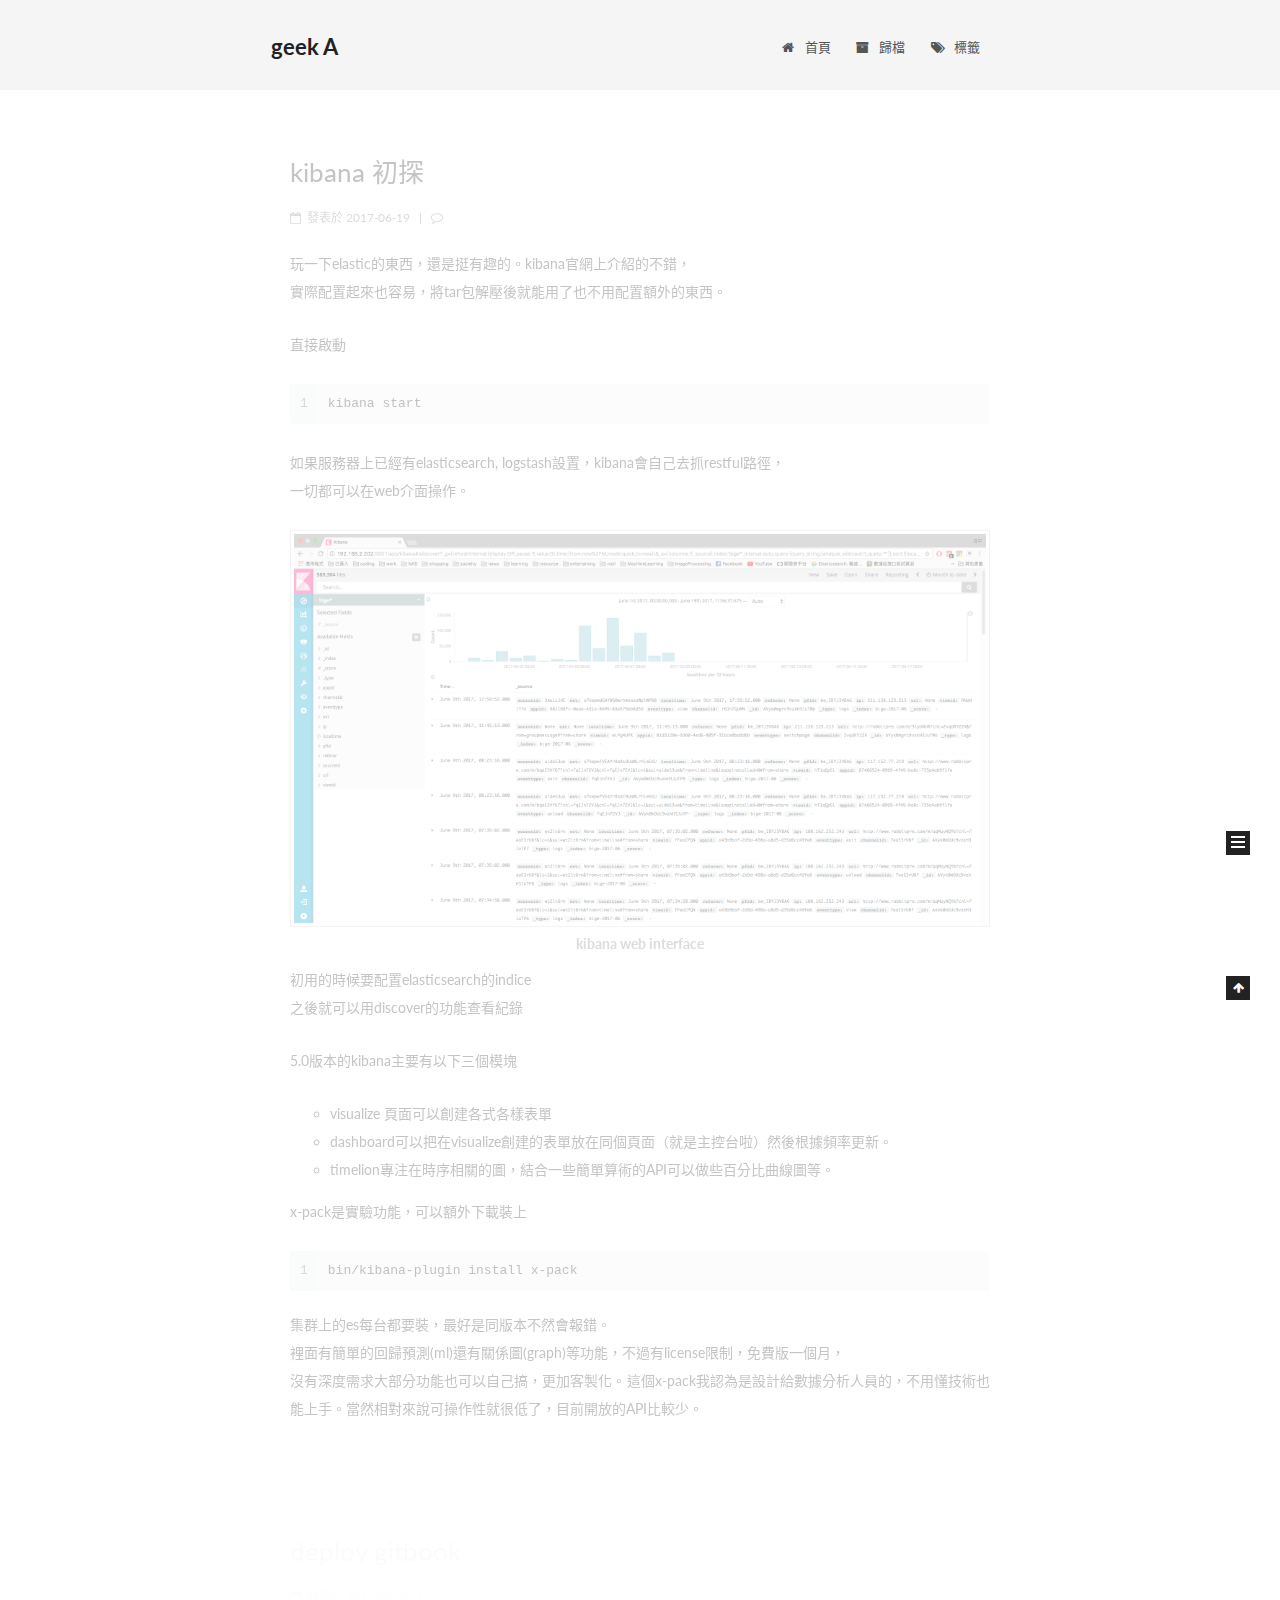
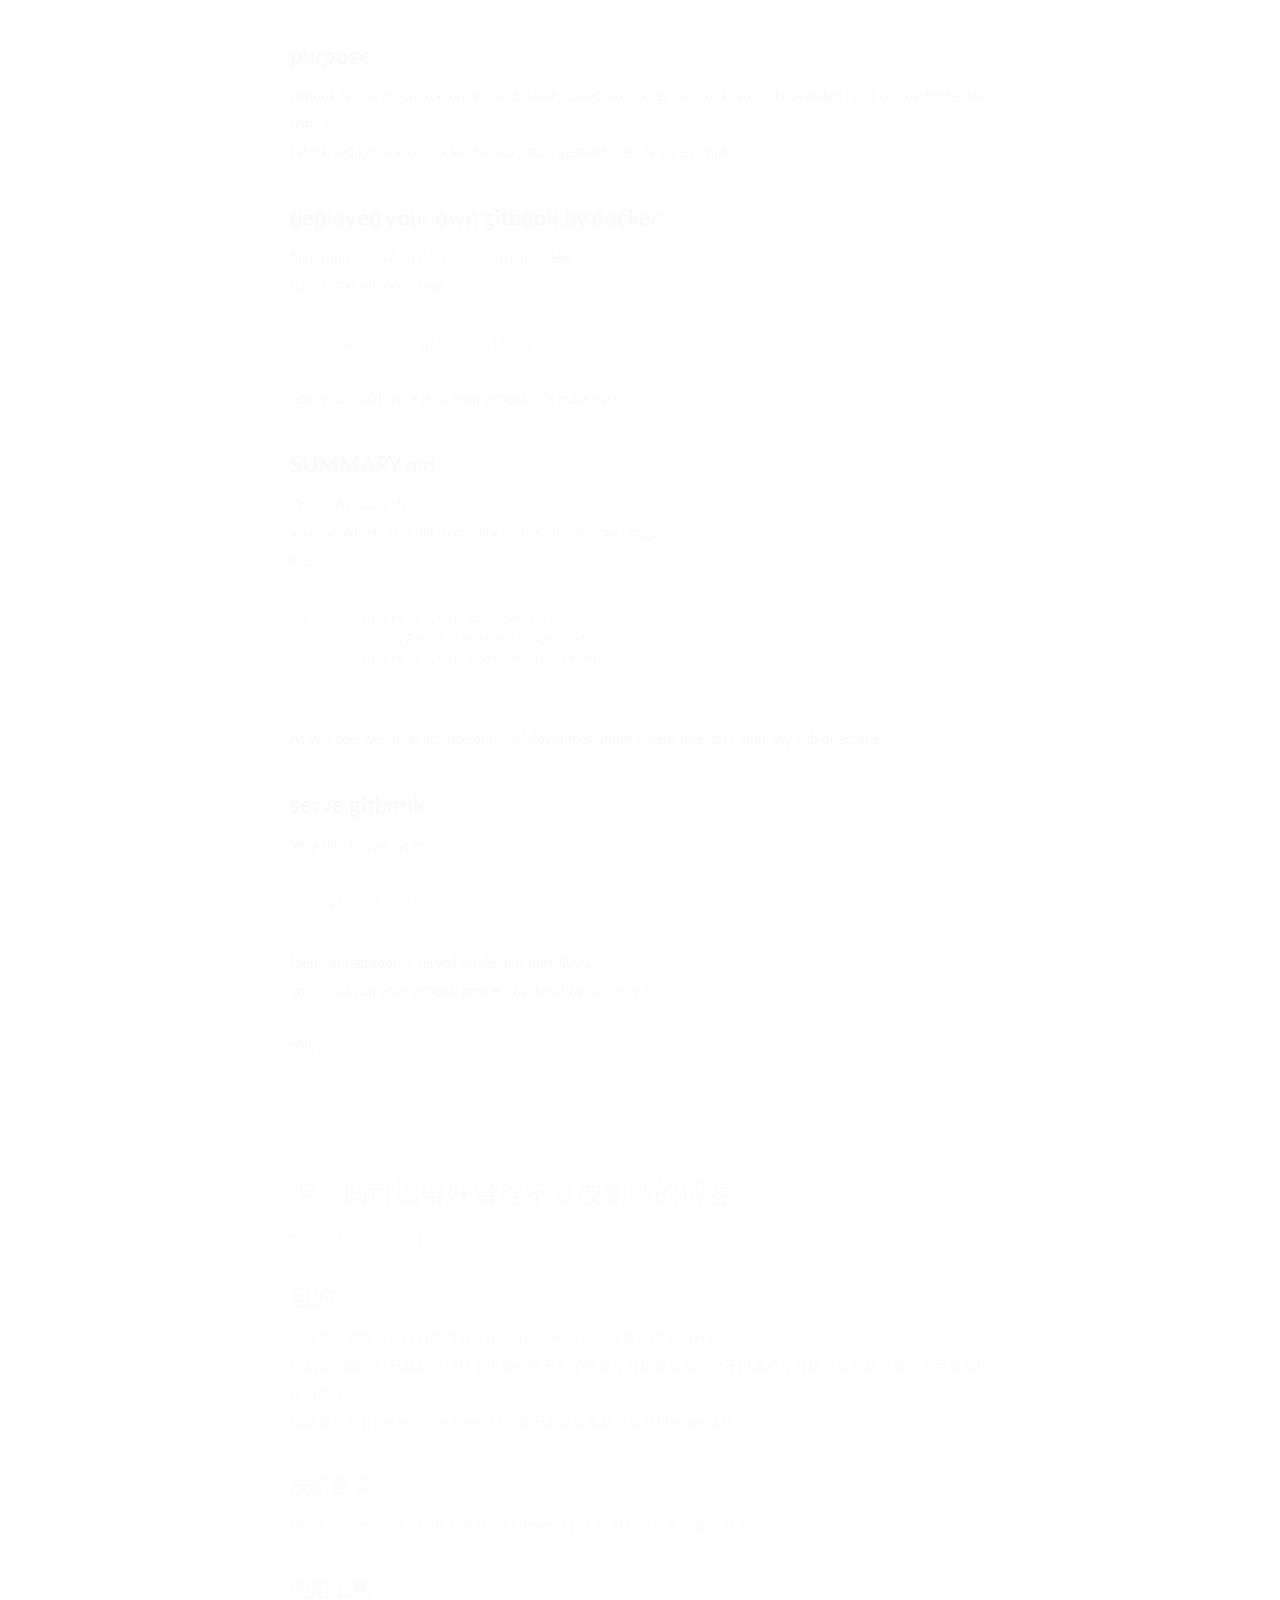
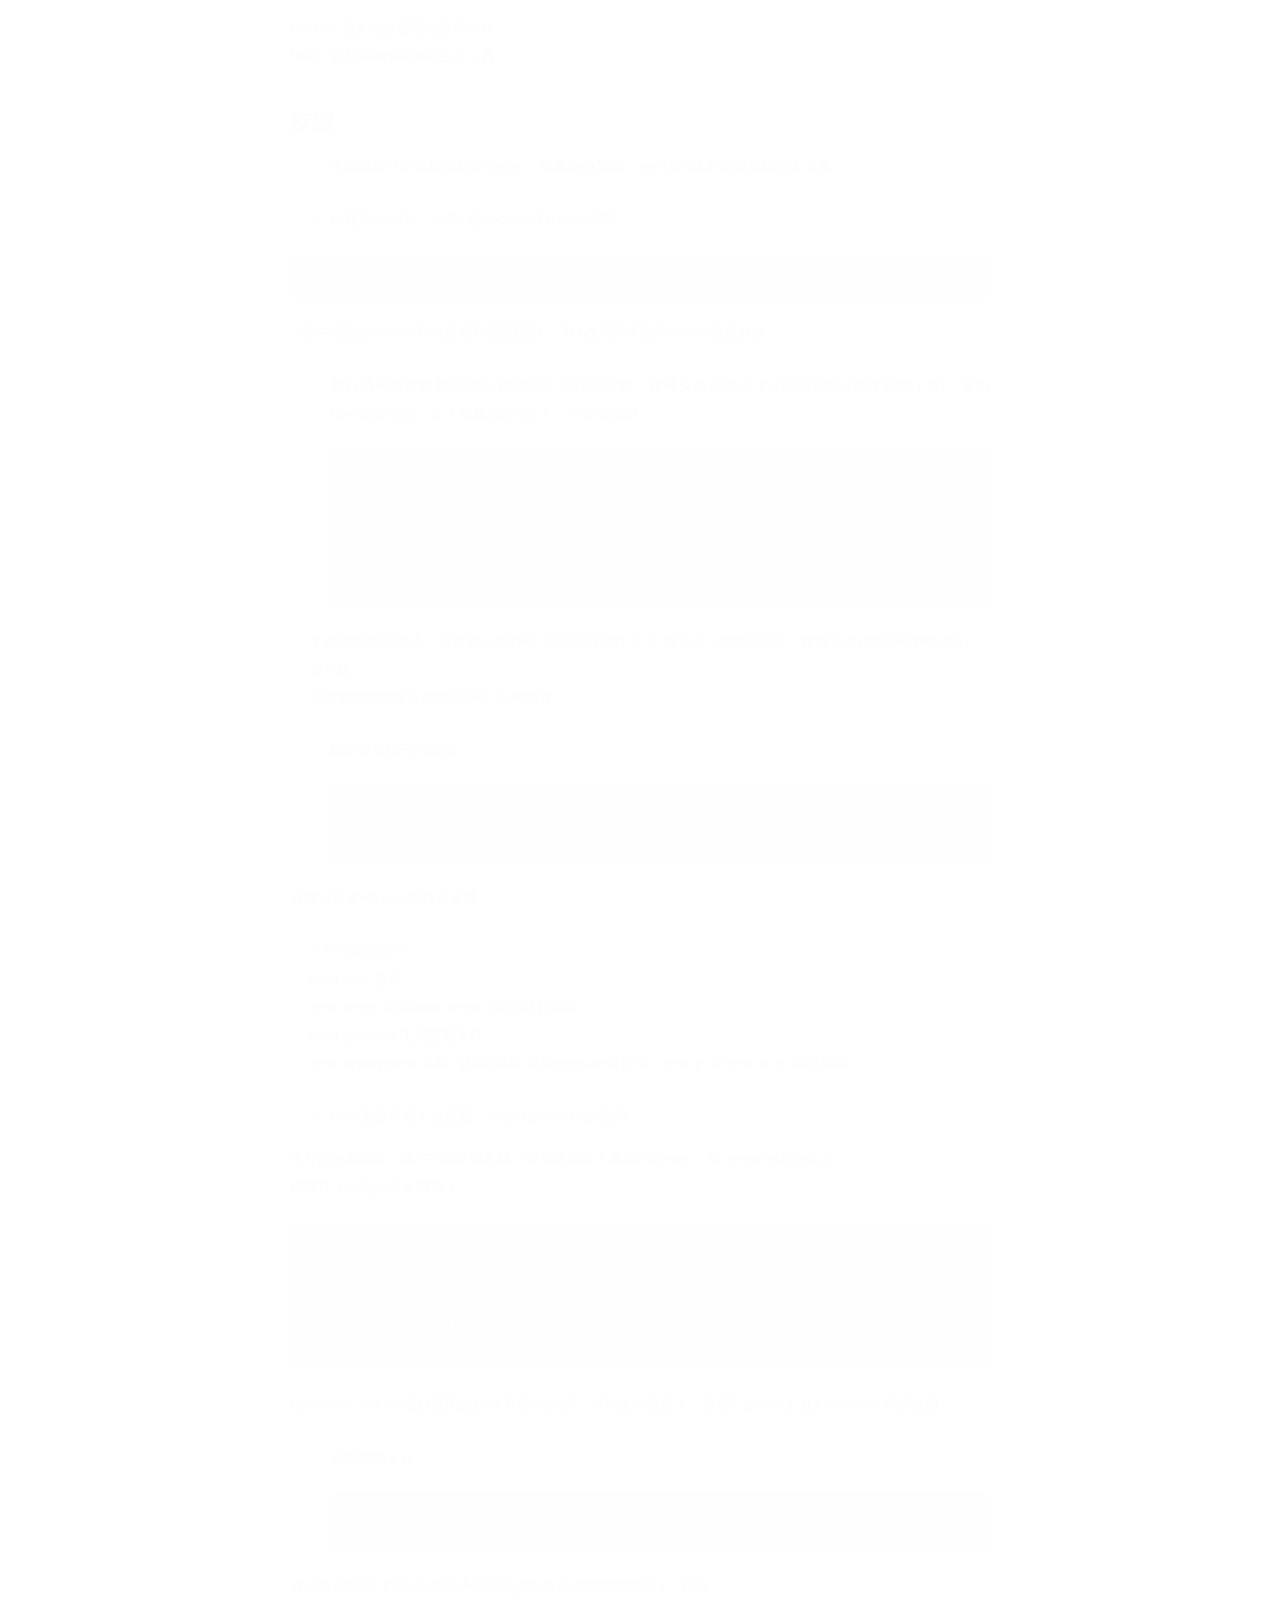
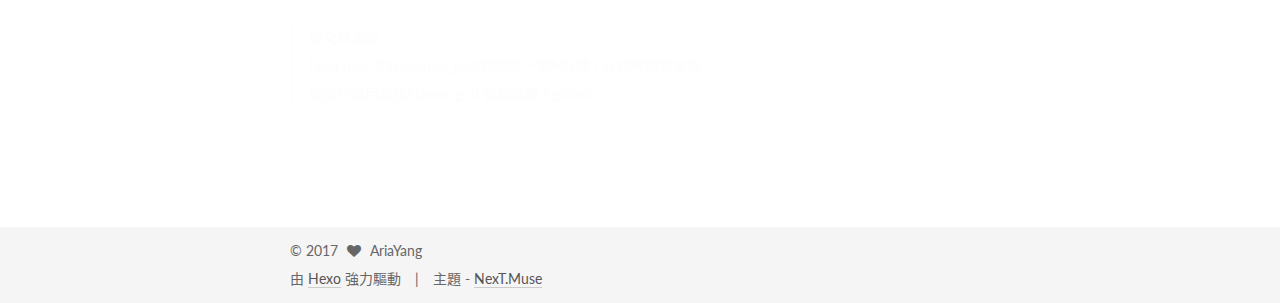
<file: index.html>
<!doctype html>



  


<html class="theme-next muse use-motion" lang="zh-tw">
<head>
  <meta charset="UTF-8"/>
<meta http-equiv="X-UA-Compatible" content="IE=edge" />
<meta name="viewport" content="width=device-width, initial-scale=1, maximum-scale=1"/>



<meta http-equiv="Cache-Control" content="no-transform" />
<meta http-equiv="Cache-Control" content="no-siteapp" />















  
  
  <link href="/lib/fancybox/source/jquery.fancybox.css?v=2.1.5" rel="stylesheet" type="text/css" />




  
  
  
  

  
    
    
  

  

  

  

  

  
    
    
    <link href="//fonts.googleapis.com/css?family=Lato:300,300italic,400,400italic,700,700italic&subset=latin,latin-ext" rel="stylesheet" type="text/css">
  






<link href="/lib/font-awesome/css/font-awesome.min.css?v=4.6.2" rel="stylesheet" type="text/css" />

<link href="/css/main.css?v=5.1.0" rel="stylesheet" type="text/css" />


  <meta name="keywords" content="Hexo, NexT" />








  <link rel="shortcut icon" type="image/x-icon" href="/favicon.ico?v=5.1.0" />






<meta property="og:type" content="website">
<meta property="og:title" content="geek A">
<meta property="og:url" content="http://yoursite.com/index.html">
<meta property="og:site_name" content="geek A">
<meta name="twitter:card" content="summary">
<meta name="twitter:title" content="geek A">



<script type="text/javascript" id="hexo.configurations">
  var NexT = window.NexT || {};
  var CONFIG = {
    root: '/',
    scheme: 'Muse',
    sidebar: {"position":"left","display":"post","offset":12,"offset_float":0,"b2t":false,"scrollpercent":false},
    fancybox: true,
    motion: true,
    duoshuo: {
      userId: '0',
      author: '博主'
    },
    algolia: {
      applicationID: '',
      apiKey: '',
      indexName: '',
      hits: {"per_page":10},
      labels: {"input_placeholder":"Search for Posts","hits_empty":"We didn't find any results for the search: ${query}","hits_stats":"${hits} results found in ${time} ms"}
    }
  };
</script>



  <link rel="canonical" href="http://yoursite.com/"/>





  <title> geek A </title>
</head>

<body itemscope itemtype="http://schema.org/WebPage" lang="zh-tw">

  














  
  
    
  

  <div class="container one-collumn sidebar-position-left 
   page-home 
 ">
    <div class="headband"></div>

    <header id="header" class="header" itemscope itemtype="http://schema.org/WPHeader">
      <div class="header-inner"><div class="site-brand-wrapper">
  <div class="site-meta ">
    

    <div class="custom-logo-site-title">
      <a href="/"  class="brand" rel="start">
        <span class="logo-line-before"><i></i></span>
        <span class="site-title">geek A</span>
        <span class="logo-line-after"><i></i></span>
      </a>
    </div>
      
        <p class="site-subtitle"></p>
      
  </div>

  <div class="site-nav-toggle">
    <button>
      <span class="btn-bar"></span>
      <span class="btn-bar"></span>
      <span class="btn-bar"></span>
    </button>
  </div>
</div>

<nav class="site-nav">
  

  
    <ul id="menu" class="menu">
      
        
        <li class="menu-item menu-item-home">
          <a href="/" rel="section">
            
              <i class="menu-item-icon fa fa-fw fa-home"></i> <br />
            
            首頁
          </a>
        </li>
      
        
        <li class="menu-item menu-item-archives">
          <a href="/archives" rel="section">
            
              <i class="menu-item-icon fa fa-fw fa-archive"></i> <br />
            
            歸檔
          </a>
        </li>
      
        
        <li class="menu-item menu-item-tags">
          <a href="/tags" rel="section">
            
              <i class="menu-item-icon fa fa-fw fa-tags"></i> <br />
            
            標籤
          </a>
        </li>
      

      
    </ul>
  

  
</nav>



 </div>
    </header>

    <main id="main" class="main">
      <div class="main-inner">
        <div class="content-wrap">
          <div id="content" class="content">
            
  <section id="posts" class="posts-expand">
    
      

  

  
  
  

  <article class="post post-type-normal " itemscope itemtype="http://schema.org/Article">
    <link itemprop="mainEntityOfPage" href="http://yoursite.com/2017/06/19/kibana_intro/">

    <span hidden itemprop="author" itemscope itemtype="http://schema.org/Person">
      <meta itemprop="name" content="AriaYang">
      <meta itemprop="description" content="">
      <meta itemprop="image" content="/images/avatar.gif">
    </span>

    <span hidden itemprop="publisher" itemscope itemtype="http://schema.org/Organization">
      <meta itemprop="name" content="geek A">
    </span>

    
      <header class="post-header">

        
        
          <h1 class="post-title" itemprop="name headline">
            
            
              
                
                <a class="post-title-link" href="/2017/06/19/kibana_intro/" itemprop="url">
                  kibana 初探
                </a>
              
            
          </h1>
        

        <div class="post-meta">
          <span class="post-time">
            
              <span class="post-meta-item-icon">
                <i class="fa fa-calendar-o"></i>
              </span>
              
                <span class="post-meta-item-text">發表於</span>
              
              <time title="創建於" itemprop="dateCreated datePublished" datetime="2017-06-19T00:00:00+00:00">
                2017-06-19
              </time>
            

            

            
          </span>

          

          
            
              <span class="post-comments-count">
                <span class="post-meta-divider">|</span>
                <span class="post-meta-item-icon">
                  <i class="fa fa-comment-o"></i>
                </span>
                <a href="/2017/06/19/kibana_intro/#comments" itemprop="discussionUrl">
                  <span class="post-comments-count ds-thread-count" data-thread-key="2017/06/19/kibana_intro/" itemprop="commentCount"></span>
                </a>
              </span>
            
          

          
          

          

          

          

        </div>
      </header>
    


    <div class="post-body" itemprop="articleBody">

      
      

      
        
          
            <p>玩一下elastic的東西，還是挺有趣的。kibana官網上介紹的不錯，<br>實際配置起來也容易，將tar包解壓後就能用了也不用配置額外的東西。</p>
<p>直接啟動<br><figure class="highlight plain"><table><tr><td class="gutter"><pre><div class="line">1</div></pre></td><td class="code"><pre><div class="line">kibana start</div></pre></td></tr></table></figure></p>
<p>如果服務器上已經有elasticsearch, logstash設置，kibana會自己去抓restful路徑，<br>一切都可以在web介面操作。</p>
<img src="/2017/06/19/kibana_intro/kibana_web.png" alt="kibana web interface" title="kibana web interface">
<p>初用的時候要配置elasticsearch的indice<br>之後就可以用discover的功能查看紀錄</p>
<p>5.0版本的kibana主要有以下三個模塊</p>
<ul>
<li>visualize 頁面可以創建各式各樣表單 </li>
<li>dashboard可以把在visualize創建的表單放在同個頁面（就是主控台啦）然後根據頻率更新。</li>
<li>timelion專注在時序相關的圖，結合一些簡單算術的API可以做些百分比曲線圖等。</li>
</ul>
<p>x-pack是實驗功能，可以額外下載裝上</p>
<figure class="highlight plain"><table><tr><td class="gutter"><pre><div class="line">1</div></pre></td><td class="code"><pre><div class="line">bin/kibana-plugin install x-pack</div></pre></td></tr></table></figure>
<p>集群上的es每台都要裝，最好是同版本不然會報錯。<br>裡面有簡單的回歸預測(ml)還有關係圖(graph)等功能，不過有license限制，免費版一個月，<br>沒有深度需求大部分功能也可以自己搞，更加客製化。這個x-pack我認為是設計給數據分析人員的，不用懂技術也能上手。當然相對來說可操作性就很低了，目前開放的API比較少。</p>

          
        
      
    </div>

    <div>
      
    </div>

    <div>
      
    </div>

    <div>
      
    </div>

    <footer class="post-footer">
      

      

      

      
      
        <div class="post-eof"></div>
      
    </footer>
  </article>


    
      

  

  
  
  

  <article class="post post-type-normal " itemscope itemtype="http://schema.org/Article">
    <link itemprop="mainEntityOfPage" href="http://yoursite.com/2017/04/05/build_gitbook/">

    <span hidden itemprop="author" itemscope itemtype="http://schema.org/Person">
      <meta itemprop="name" content="AriaYang">
      <meta itemprop="description" content="">
      <meta itemprop="image" content="/images/avatar.gif">
    </span>

    <span hidden itemprop="publisher" itemscope itemtype="http://schema.org/Organization">
      <meta itemprop="name" content="geek A">
    </span>

    
      <header class="post-header">

        
        
          <h1 class="post-title" itemprop="name headline">
            
            
              
                
                <a class="post-title-link" href="/2017/04/05/build_gitbook/" itemprop="url">
                  deploy gitbook
                </a>
              
            
          </h1>
        

        <div class="post-meta">
          <span class="post-time">
            
              <span class="post-meta-item-icon">
                <i class="fa fa-calendar-o"></i>
              </span>
              
                <span class="post-meta-item-text">發表於</span>
              
              <time title="創建於" itemprop="dateCreated datePublished" datetime="2017-04-05T06:51:56+00:00">
                2017-04-05
              </time>
            

            

            
          </span>

          

          
            
              <span class="post-comments-count">
                <span class="post-meta-divider">|</span>
                <span class="post-meta-item-icon">
                  <i class="fa fa-comment-o"></i>
                </span>
                <a href="/2017/04/05/build_gitbook/#comments" itemprop="discussionUrl">
                  <span class="post-comments-count ds-thread-count" data-thread-key="2017/04/05/build_gitbook/" itemprop="commentCount"></span>
                </a>
              </span>
            
          

          
          

          

          

          

        </div>
      </header>
    


    <div class="post-body" itemprop="articleBody">

      
      

      
        
          
            <h2 id="purpose"><a href="#purpose" class="headerlink" title="purpose"></a>purpose</h2><p>gitbook is a open-source on-line web book, based on nodejs. we could share knowledge on it or collebrate with team member.<br>I deployed gitbook on docker for easy management, here is my example.</p>
<h2 id="deployed-your-own-gitbook-by-docker"><a href="#deployed-your-own-gitbook-by-docker" class="headerlink" title="deployed your own gitbook by docker"></a>deployed your own gitbook by docker</h2><p>first, run centos7 on docker and install nodejs<br>then install gitbook client.</p>
<figure class="highlight bash"><table><tr><td class="gutter"><pre><div class="line">1</div></pre></td><td class="code"><pre><div class="line">npm install gitbook-cli -g</div></pre></td></tr></table></figure>
<p>now you could write your own gitbook, it’s quite easy.</p>
<h2 id="SUMMARY-md"><a href="#SUMMARY-md" class="headerlink" title="SUMMARY.md"></a>SUMMARY.md</h2><p>This is the book structure.<br>you should edit this file to modify book’s chapters and pages.<br>like:<br><figure class="highlight plain"><table><tr><td class="gutter"><pre><div class="line">1</div><div class="line">2</div><div class="line">3</div><div class="line">4</div></pre></td><td class="code"><pre><div class="line">*[chapter1](/your/chapter.md)</div><div class="line">	*[Page1](another/pages.md)</div><div class="line">*[chapter2](/your/anotherChapter.md)</div><div class="line">	...</div></pre></td></tr></table></figure></p>
<p>As you see, we could arrange our markdown files under parent directory with any sub directories.  </p>
<h2 id="serve-gitbook"><a href="#serve-gitbook" class="headerlink" title="serve gitbook"></a>serve gitbook</h2><p>Very simple, just type:<br><figure class="highlight plain"><table><tr><td class="gutter"><pre><div class="line">1</div></pre></td><td class="code"><pre><div class="line">gitbook serve</div></pre></td></tr></table></figure></p>
<p>then your gitbook is served on defalut port 4000.<br>you could run your gitbook process backend by nohup + &amp;.</p>
<p>enjoy.</p>

          
        
      
    </div>

    <div>
      
    </div>

    <div>
      
    </div>

    <div>
      
    </div>

    <footer class="post-footer">
      

      

      

      
      
        <div class="post-eof"></div>
      
    </footer>
  </article>


    
      

  

  
  
  

  <article class="post post-type-normal " itemscope itemtype="http://schema.org/Article">
    <link itemprop="mainEntityOfPage" href="http://yoursite.com/2017/03/19/build_blog/">

    <span hidden itemprop="author" itemscope itemtype="http://schema.org/Person">
      <meta itemprop="name" content="AriaYang">
      <meta itemprop="description" content="">
      <meta itemprop="image" content="/images/avatar.gif">
    </span>

    <span hidden itemprop="publisher" itemscope itemtype="http://schema.org/Organization">
      <meta itemprop="name" content="geek A">
    </span>

    
      <header class="post-header">

        
        
          <h1 class="post-title" itemprop="name headline">
            
            
              
                
                <a class="post-title-link" href="/2017/03/19/build_blog/" itemprop="url">
                  架一個可攜帶好管理不會被刪帖的博客
                </a>
              
            
          </h1>
        

        <div class="post-meta">
          <span class="post-time">
            
              <span class="post-meta-item-icon">
                <i class="fa fa-calendar-o"></i>
              </span>
              
                <span class="post-meta-item-text">發表於</span>
              
              <time title="創建於" itemprop="dateCreated datePublished" datetime="2017-03-19T00:00:00+00:00">
                2017-03-19
              </time>
            

            

            
          </span>

          

          
            
              <span class="post-comments-count">
                <span class="post-meta-divider">|</span>
                <span class="post-meta-item-icon">
                  <i class="fa fa-comment-o"></i>
                </span>
                <a href="/2017/03/19/build_blog/#comments" itemprop="discussionUrl">
                  <span class="post-comments-count ds-thread-count" data-thread-key="2017/03/19/build_blog/" itemprop="commentCount"></span>
                </a>
              </span>
            
          

          
          

          

          

          

        </div>
      </header>
    


    <div class="post-body" itemprop="articleBody">

      
      

      
        
          
            <h2 id="目的"><a href="#目的" class="headerlink" title="目的"></a>目的</h2><p>快速架一個屬於程序員的博客，用markdown來寫，部屬在線上git倉庫。<br>優點很明顯，自己就是管理員不用擔心哪天犯了哪條平台規範被刪，也不用擔心平台掛掉寫的都白費，況且搬遷也很方便，<br>檔案都是架在docker的container裡，哪天想換服務器直接導出image就好。</p>
<h3 id="技術要求"><a href="#技術要求" class="headerlink" title="技術要求"></a>技術要求</h3><p>懂一點docker、git、linux，會寫markdown就行，這對程序員來說都很基本。</p>
<h3 id="使用工具"><a href="#使用工具" class="headerlink" title="使用工具"></a>使用工具</h3><p>docker: 強大的虛擬環境建構工具<br>Hexo: 基於nodejs的blog生成工具</p>
<h2 id="步驟"><a href="#步驟" class="headerlink" title="步驟"></a>步驟</h2><ul>
<li><p>先根據自己的系統安裝好docker，推薦linux環境，win10的話必須專業版的才支援</p>
</li>
<li><p>這裡用centOs 7 示範, 用docker執行centos環境</p>
</li>
</ul>
<figure class="highlight bash"><table><tr><td class="gutter"><pre><div class="line">1</div></pre></td><td class="code"><pre><div class="line">docker run centos:7</div></pre></td></tr></table></figure>
<p>注意中國對於docker官方倉庫有頻寬限制，可以改用阿里雲的docker鏡像倉庫</p>
<ul>
<li>執行語句後會進到centos7的docker container裡，接著安裝node.js 和 npm(node.js套件管理工具)，並用npm安裝hexo，為了部屬到github上，也要安裝git<figure class="highlight bash"><table><tr><td class="gutter"><pre><div class="line">1</div><div class="line">2</div><div class="line">3</div><div class="line">4</div><div class="line">5</div><div class="line">6</div><div class="line">7</div></pre></td><td class="code"><pre><div class="line"><span class="comment"># install development tools and add nodejs repository</span></div><div class="line">yum install -y gcc-c++ make</div><div class="line">curl --silent --location https://rpm.nodesource.com/setup_6.x | bash -</div><div class="line"></div><div class="line"><span class="comment"># install nodejs,npm and git</span></div><div class="line">yum install -y nodejs git</div><div class="line">npm install hexo-cli -g</div></pre></td></tr></table></figure>
</li>
</ul>
<blockquote>
<p>至此環境配置完成，可以跳出docker container(ctrl+p+q) 並生成一個新image，抑或直接用dockerfile紀錄上述步驟。<br>以後要創建環境直接用docker build指令。</p>
</blockquote>
<ul>
<li>開始建立自己的博客<figure class="highlight bash"><table><tr><td class="gutter"><pre><div class="line">1</div><div class="line">2</div><div class="line">3</div></pre></td><td class="code"><pre><div class="line">hexo init &lt;folder&gt;</div><div class="line"><span class="built_in">cd</span> &lt;folder&gt;</div><div class="line">npm install</div></pre></td></tr></table></figure>
</li>
</ul>
<p>具體可以參考Hexo的<a href="https://hexo.io/docs/setup.html" target="_blank" rel="external">官方文檔</a></p>
<blockquote>
<p>一些常用的指令<br>hexo new 發文<br>hexo server 啟動hexo server 預設端口4000<br>hexo generate 生成靜態文件<br>hexo deployment 部屬 可以用簡稱 並與generate並用 如: hexo g -d, hexo d -g (兩者相同)</p>
</blockquote>
<ul>
<li>hexo支援多個平台部屬，本次以github page為例  </li>
</ul>
<p>先在github創建一個名字跟帳號名稱一樣並後面加上後綴的的repo，如 myname.github.io<br>接著在_config.yml 配置如下<br><figure class="highlight bash"><table><tr><td class="gutter"><pre><div class="line">1</div><div class="line">2</div><div class="line">3</div><div class="line">4</div><div class="line">5</div><div class="line">6</div></pre></td><td class="code"><pre><div class="line"><span class="comment"># Deployment</span></div><div class="line"><span class="comment">## Docs: https://hexo.io/docs/deployment.html</span></div><div class="line">deploy:</div><div class="line">  <span class="built_in">type</span>: git</div><div class="line">  repo: &lt;your git repo&gt;</div><div class="line">  branch: master</div></pre></td></tr></table></figure></p>
<p>repository address最好使用git位址不用https的，可以免帳號登入，但要在github上加入container裡的公鑰</p>
<ul>
<li>最後部屬上去<figure class="highlight bash"><table><tr><td class="gutter"><pre><div class="line">1</div><div class="line">2</div></pre></td><td class="code"><pre><div class="line">npm i -S hexo-deployer-git</div><div class="line">hexo d</div></pre></td></tr></table></figure>
</li>
</ul>
<p>就可以在<a href="https://yourGithubAccount.github.io" target="_blank" rel="external">https://yourGithubAccount.github.io</a> 訪問你的blog了, enjoy </p>
<blockquote>
<p>發文章流程:<br>hexo new 會在source/_post裡創建一個MD檔，在這裡頭寫文章<br>最後在根目錄執行hexo g -d 自動部屬上github</p>
</blockquote>

          
        
      
    </div>

    <div>
      
    </div>

    <div>
      
    </div>

    <div>
      
    </div>

    <footer class="post-footer">
      

      

      

      
      
        <div class="post-eof"></div>
      
    </footer>
  </article>


    
  </section>

  

          
          </div>
          


          

        </div>
        
          
  
  <div class="sidebar-toggle">
    <div class="sidebar-toggle-line-wrap">
      <span class="sidebar-toggle-line sidebar-toggle-line-first"></span>
      <span class="sidebar-toggle-line sidebar-toggle-line-middle"></span>
      <span class="sidebar-toggle-line sidebar-toggle-line-last"></span>
    </div>
  </div>

  <aside id="sidebar" class="sidebar">
    <div class="sidebar-inner">

      

      

      <section class="site-overview sidebar-panel sidebar-panel-active">
        <div class="site-author motion-element" itemprop="author" itemscope itemtype="http://schema.org/Person">
          <img class="site-author-image" itemprop="image"
               src="/images/avatar.gif"
               alt="AriaYang" />
          <p class="site-author-name" itemprop="name">AriaYang</p>
           
              <p class="site-description motion-element" itemprop="description"></p>
          
        </div>
        <nav class="site-state motion-element">

          
            <div class="site-state-item site-state-posts">
              <a href="/archives">
                <span class="site-state-item-count">3</span>
                <span class="site-state-item-name">文章</span>
              </a>
            </div>
          

          

          
            
            
            <div class="site-state-item site-state-tags">
              
                <span class="site-state-item-count">1</span>
                <span class="site-state-item-name">標籤</span>
              
            </div>
          

        </nav>

        

        <div class="links-of-author motion-element">
          
        </div>

        
        

        
        

        


      </section>

      

      

    </div>
  </aside>


        
      </div>
    </main>

    <footer id="footer" class="footer">
      <div class="footer-inner">
        <div class="copyright" >
  
  &copy; 
  <span itemprop="copyrightYear">2017</span>
  <span class="with-love">
    <i class="fa fa-heart"></i>
  </span>
  <span class="author" itemprop="copyrightHolder">AriaYang</span>
</div>


<div class="powered-by">
  由 <a class="theme-link" href="https://hexo.io">Hexo</a> 強力驅動
</div>

<div class="theme-info">
  主題 -
  <a class="theme-link" href="https://github.com/iissnan/hexo-theme-next">
    NexT.Muse
  </a>
</div>


        

        
      </div>
    </footer>

    
      <div class="back-to-top">
        <i class="fa fa-arrow-up"></i>
        
      </div>
    
    
  </div>

  

<script type="text/javascript">
  if (Object.prototype.toString.call(window.Promise) !== '[object Function]') {
    window.Promise = null;
  }
</script>









  




  
  <script type="text/javascript" src="/lib/jquery/index.js?v=2.1.3"></script>

  
  <script type="text/javascript" src="/lib/fastclick/lib/fastclick.min.js?v=1.0.6"></script>

  
  <script type="text/javascript" src="/lib/jquery_lazyload/jquery.lazyload.js?v=1.9.7"></script>

  
  <script type="text/javascript" src="/lib/velocity/velocity.min.js?v=1.2.1"></script>

  
  <script type="text/javascript" src="/lib/velocity/velocity.ui.min.js?v=1.2.1"></script>

  
  <script type="text/javascript" src="/lib/fancybox/source/jquery.fancybox.pack.js?v=2.1.5"></script>


  


  <script type="text/javascript" src="/js/src/utils.js?v=5.1.0"></script>

  <script type="text/javascript" src="/js/src/motion.js?v=5.1.0"></script>



  
  

  

  


  <script type="text/javascript" src="/js/src/bootstrap.js?v=5.1.0"></script>



  

  
    
  

  <script type="text/javascript">
    var duoshuoQuery = {short_name:"yangzunyu"};
    (function() {
      var ds = document.createElement('script');
      ds.type = 'text/javascript';ds.async = true;
      ds.id = 'duoshuo-script';
      ds.src = (document.location.protocol == 'https:' ? 'https:' : 'http:') + '//static.duoshuo.com/embed.js';
      ds.charset = 'UTF-8';
      (document.getElementsByTagName('head')[0]
      || document.getElementsByTagName('body')[0]).appendChild(ds);
    })();
  </script>

  
    
    
    <script src="/lib/ua-parser-js/dist/ua-parser.min.js?v=0.7.9"></script>
    <script src="/js/src/hook-duoshuo.js"></script>
  













  
  

  

  

  

  


  

</body>
</html>
</file>
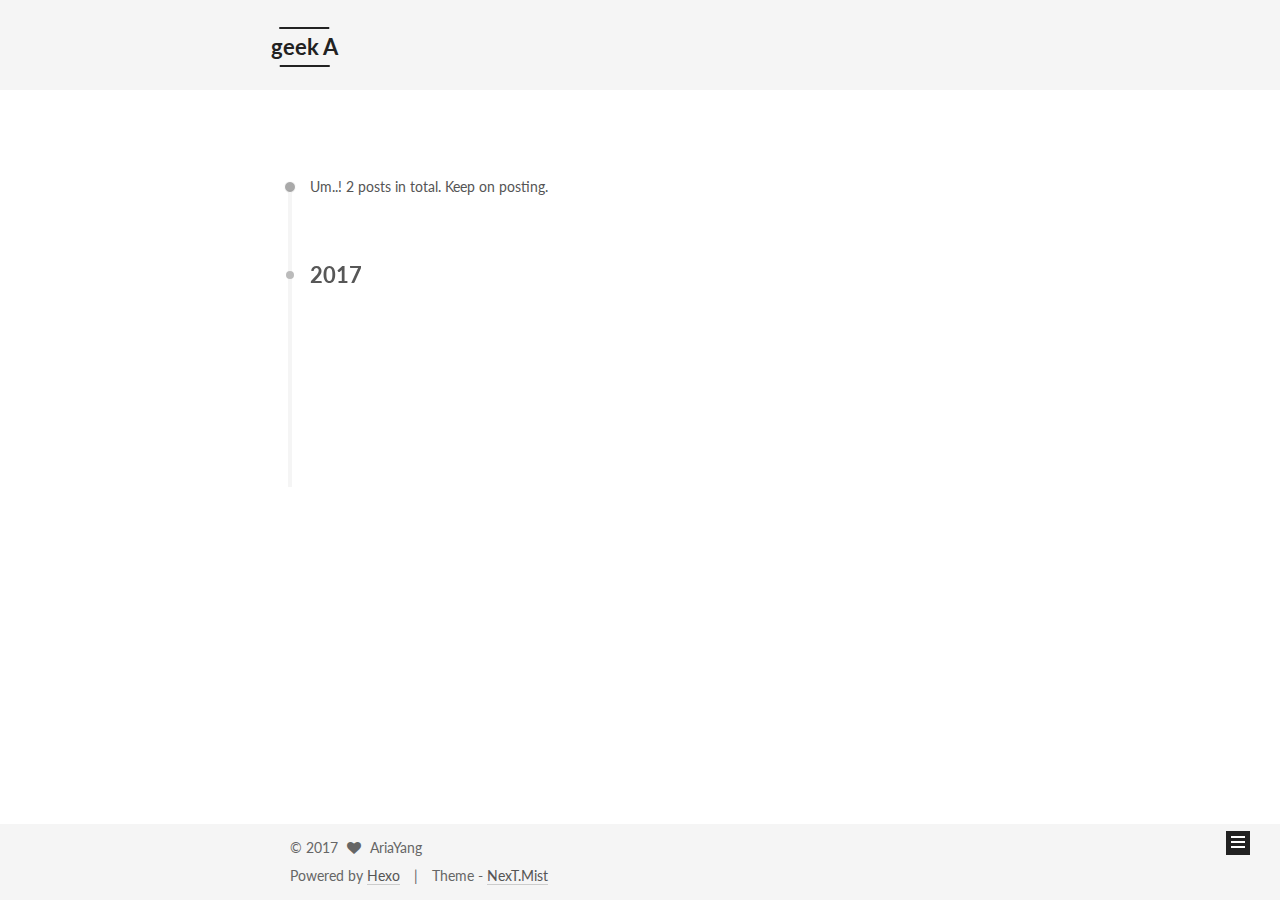
<file: archives/index.html>
<!doctype html>



  


<html class="theme-next mist use-motion" lang="en">
<head>
  <meta charset="UTF-8"/>
<meta http-equiv="X-UA-Compatible" content="IE=edge" />
<meta name="viewport" content="width=device-width, initial-scale=1, maximum-scale=1"/>



<meta http-equiv="Cache-Control" content="no-transform" />
<meta http-equiv="Cache-Control" content="no-siteapp" />















  
  
  <link href="/lib/fancybox/source/jquery.fancybox.css?v=2.1.5" rel="stylesheet" type="text/css" />




  
  
  
  

  
    
    
  

  

  

  

  

  
    
    
    <link href="//fonts.googleapis.com/css?family=Lato:300,300italic,400,400italic,700,700italic&subset=latin,latin-ext" rel="stylesheet" type="text/css">
  






<link href="/lib/font-awesome/css/font-awesome.min.css?v=4.6.2" rel="stylesheet" type="text/css" />

<link href="/css/main.css?v=5.1.0" rel="stylesheet" type="text/css" />


  <meta name="keywords" content="Hexo, NexT" />








  <link rel="shortcut icon" type="image/x-icon" href="/favicon.ico?v=5.1.0" />






<meta property="og:type" content="website">
<meta property="og:title" content="geek A">
<meta property="og:url" content="http://yoursite.com/archives/index.html">
<meta property="og:site_name" content="geek A">
<meta name="twitter:card" content="summary">
<meta name="twitter:title" content="geek A">



<script type="text/javascript" id="hexo.configurations">
  var NexT = window.NexT || {};
  var CONFIG = {
    root: '/',
    scheme: 'Mist',
    sidebar: {"position":"left","display":"post","offset":12,"offset_float":0,"b2t":false,"scrollpercent":false},
    fancybox: true,
    motion: true,
    duoshuo: {
      userId: '0',
      author: 'Author'
    },
    algolia: {
      applicationID: '',
      apiKey: '',
      indexName: '',
      hits: {"per_page":10},
      labels: {"input_placeholder":"Search for Posts","hits_empty":"We didn't find any results for the search: ${query}","hits_stats":"${hits} results found in ${time} ms"}
    }
  };
</script>



  <link rel="canonical" href="http://yoursite.com/archives/"/>





  <title> Archive | geek A </title>
</head>

<body itemscope itemtype="http://schema.org/WebPage" lang="en">

  














  
  
    
  

  <div class="container one-collumn sidebar-position-left  page-archive  ">
    <div class="headband"></div>

    <header id="header" class="header" itemscope itemtype="http://schema.org/WPHeader">
      <div class="header-inner"><div class="site-brand-wrapper">
  <div class="site-meta ">
    

    <div class="custom-logo-site-title">
      <a href="/"  class="brand" rel="start">
        <span class="logo-line-before"><i></i></span>
        <span class="site-title">geek A</span>
        <span class="logo-line-after"><i></i></span>
      </a>
    </div>
      
        <p class="site-subtitle"></p>
      
  </div>

  <div class="site-nav-toggle">
    <button>
      <span class="btn-bar"></span>
      <span class="btn-bar"></span>
      <span class="btn-bar"></span>
    </button>
  </div>
</div>

<nav class="site-nav">
  

  
    <ul id="menu" class="menu">
      
        
        <li class="menu-item menu-item-home">
          <a href="/" rel="section">
            
              <i class="menu-item-icon fa fa-fw fa-home"></i> <br />
            
            Home
          </a>
        </li>
      
        
        <li class="menu-item menu-item-archives">
          <a href="/archives" rel="section">
            
              <i class="menu-item-icon fa fa-fw fa-archive"></i> <br />
            
            Archives
          </a>
        </li>
      
        
        <li class="menu-item menu-item-tags">
          <a href="/tags" rel="section">
            
              <i class="menu-item-icon fa fa-fw fa-tags"></i> <br />
            
            Tags
          </a>
        </li>
      

      
    </ul>
  

  
</nav>



 </div>
    </header>

    <main id="main" class="main">
      <div class="main-inner">
        <div class="content-wrap">
          <div id="content" class="content">
            

  <section id="posts" class="posts-collapse">
    <span class="archive-move-on"></span>

    <span class="archive-page-counter">
      
      
      
        
      
      Um..! 2 posts in total. Keep on posting.
    </span>

    

      
      
      

      
        
        <div class="collection-title">
          <h2 class="archive-year motion-element" id="archive-year-2017">2017</h2>
        </div>
      
      

      

  <article class="post post-type-normal" itemscope itemtype="http://schema.org/Article">
    <header class="post-header">

      <h1 class="post-title">
        
            <a class="post-title-link" href="/2017/03/18/test/" itemprop="url">
              
                <span itemprop="name">hello</span>
              
            </a>
        
      </h1>

      <div class="post-meta">
        <time class="post-time" itemprop="dateCreated"
              datetime="2017-03-18T08:16:00+00:00"
              content="2017-03-18" >
          03-18
        </time>
      </div>

    </header>
  </article>



    

      
      
      

      
      

      

  <article class="post post-type-normal" itemscope itemtype="http://schema.org/Article">
    <header class="post-header">

      <h1 class="post-title">
        
            <a class="post-title-link" href="/2017/03/18/hello-world/" itemprop="url">
              
                <span itemprop="name">Hello World</span>
              
            </a>
        
      </h1>

      <div class="post-meta">
        <time class="post-time" itemprop="dateCreated"
              datetime="2017-03-18T03:41:40+00:00"
              content="2017-03-18" >
          03-18
        </time>
      </div>

    </header>
  </article>



    

  </section>

  


          
          </div>
          


          

        </div>
        
          
  
  <div class="sidebar-toggle">
    <div class="sidebar-toggle-line-wrap">
      <span class="sidebar-toggle-line sidebar-toggle-line-first"></span>
      <span class="sidebar-toggle-line sidebar-toggle-line-middle"></span>
      <span class="sidebar-toggle-line sidebar-toggle-line-last"></span>
    </div>
  </div>

  <aside id="sidebar" class="sidebar">
    <div class="sidebar-inner">

      

      

      <section class="site-overview sidebar-panel sidebar-panel-active">
        <div class="site-author motion-element" itemprop="author" itemscope itemtype="http://schema.org/Person">
          <img class="site-author-image" itemprop="image"
               src="/images/avatar.gif"
               alt="AriaYang" />
          <p class="site-author-name" itemprop="name">AriaYang</p>
           
              <p class="site-description motion-element" itemprop="description"></p>
          
        </div>
        <nav class="site-state motion-element">

          
            <div class="site-state-item site-state-posts">
              <a href="/archives">
                <span class="site-state-item-count">2</span>
                <span class="site-state-item-name">posts</span>
              </a>
            </div>
          

          

          

        </nav>

        

        <div class="links-of-author motion-element">
          
        </div>

        
        

        
        

        


      </section>

      

      

    </div>
  </aside>


        
      </div>
    </main>

    <footer id="footer" class="footer">
      <div class="footer-inner">
        <div class="copyright" >
  
  &copy; 
  <span itemprop="copyrightYear">2017</span>
  <span class="with-love">
    <i class="fa fa-heart"></i>
  </span>
  <span class="author" itemprop="copyrightHolder">AriaYang</span>
</div>


<div class="powered-by">
  Powered by <a class="theme-link" href="https://hexo.io">Hexo</a>
</div>

<div class="theme-info">
  Theme -
  <a class="theme-link" href="https://github.com/iissnan/hexo-theme-next">
    NexT.Mist
  </a>
</div>


        

        
      </div>
    </footer>

    
      <div class="back-to-top">
        <i class="fa fa-arrow-up"></i>
        
      </div>
    
    
  </div>

  

<script type="text/javascript">
  if (Object.prototype.toString.call(window.Promise) !== '[object Function]') {
    window.Promise = null;
  }
</script>









  




  
  <script type="text/javascript" src="/lib/jquery/index.js?v=2.1.3"></script>

  
  <script type="text/javascript" src="/lib/fastclick/lib/fastclick.min.js?v=1.0.6"></script>

  
  <script type="text/javascript" src="/lib/jquery_lazyload/jquery.lazyload.js?v=1.9.7"></script>

  
  <script type="text/javascript" src="/lib/velocity/velocity.min.js?v=1.2.1"></script>

  
  <script type="text/javascript" src="/lib/velocity/velocity.ui.min.js?v=1.2.1"></script>

  
  <script type="text/javascript" src="/lib/fancybox/source/jquery.fancybox.pack.js?v=2.1.5"></script>


  


  <script type="text/javascript" src="/js/src/utils.js?v=5.1.0"></script>

  <script type="text/javascript" src="/js/src/motion.js?v=5.1.0"></script>



  
  

  
  
    <script type="text/javascript" id="motion.page.archive">
      $('.archive-year').velocity('transition.slideLeftIn');
    </script>
  


  


  <script type="text/javascript" src="/js/src/bootstrap.js?v=5.1.0"></script>



  



  




	





  





  





  



  
  

  

  

  

  


  

</body>
</html>
</file>
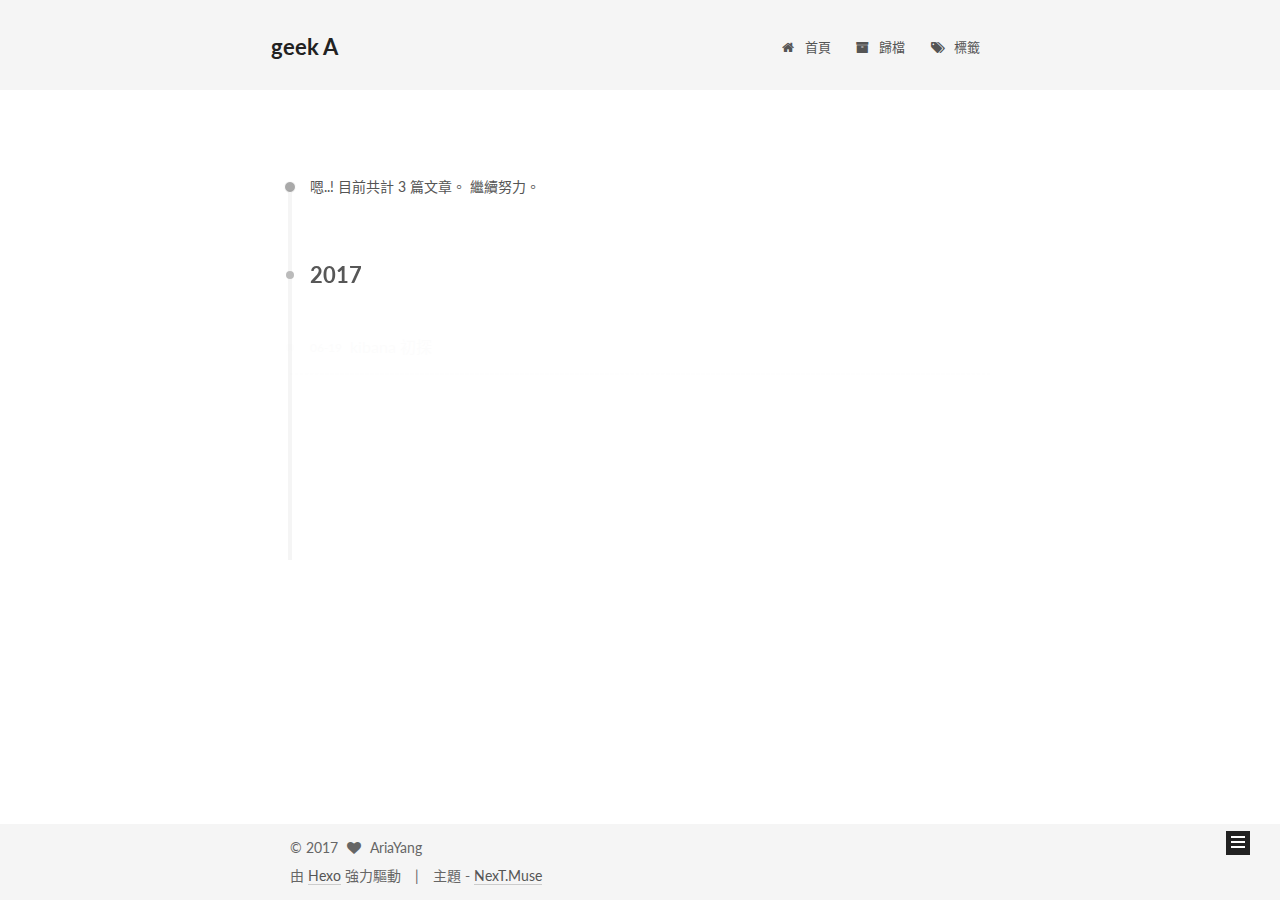
<file: archives/2017/index.html>
<!doctype html>



  


<html class="theme-next muse use-motion" lang="zh-tw">
<head>
  <meta charset="UTF-8"/>
<meta http-equiv="X-UA-Compatible" content="IE=edge" />
<meta name="viewport" content="width=device-width, initial-scale=1, maximum-scale=1"/>



<meta http-equiv="Cache-Control" content="no-transform" />
<meta http-equiv="Cache-Control" content="no-siteapp" />















  
  
  <link href="/lib/fancybox/source/jquery.fancybox.css?v=2.1.5" rel="stylesheet" type="text/css" />




  
  
  
  

  
    
    
  

  

  

  

  

  
    
    
    <link href="//fonts.googleapis.com/css?family=Lato:300,300italic,400,400italic,700,700italic&subset=latin,latin-ext" rel="stylesheet" type="text/css">
  






<link href="/lib/font-awesome/css/font-awesome.min.css?v=4.6.2" rel="stylesheet" type="text/css" />

<link href="/css/main.css?v=5.1.0" rel="stylesheet" type="text/css" />


  <meta name="keywords" content="Hexo, NexT" />








  <link rel="shortcut icon" type="image/x-icon" href="/favicon.ico?v=5.1.0" />






<meta property="og:type" content="website">
<meta property="og:title" content="geek A">
<meta property="og:url" content="http://yoursite.com/archives/2017/index.html">
<meta property="og:site_name" content="geek A">
<meta name="twitter:card" content="summary">
<meta name="twitter:title" content="geek A">



<script type="text/javascript" id="hexo.configurations">
  var NexT = window.NexT || {};
  var CONFIG = {
    root: '/',
    scheme: 'Muse',
    sidebar: {"position":"left","display":"post","offset":12,"offset_float":0,"b2t":false,"scrollpercent":false},
    fancybox: true,
    motion: true,
    duoshuo: {
      userId: '0',
      author: '博主'
    },
    algolia: {
      applicationID: '',
      apiKey: '',
      indexName: '',
      hits: {"per_page":10},
      labels: {"input_placeholder":"Search for Posts","hits_empty":"We didn't find any results for the search: ${query}","hits_stats":"${hits} results found in ${time} ms"}
    }
  };
</script>



  <link rel="canonical" href="http://yoursite.com/archives/2017/"/>





  <title> 歸檔 | geek A </title>
</head>

<body itemscope itemtype="http://schema.org/WebPage" lang="zh-tw">

  














  
  
    
  

  <div class="container one-collumn sidebar-position-left  page-archive  ">
    <div class="headband"></div>

    <header id="header" class="header" itemscope itemtype="http://schema.org/WPHeader">
      <div class="header-inner"><div class="site-brand-wrapper">
  <div class="site-meta ">
    

    <div class="custom-logo-site-title">
      <a href="/"  class="brand" rel="start">
        <span class="logo-line-before"><i></i></span>
        <span class="site-title">geek A</span>
        <span class="logo-line-after"><i></i></span>
      </a>
    </div>
      
        <p class="site-subtitle"></p>
      
  </div>

  <div class="site-nav-toggle">
    <button>
      <span class="btn-bar"></span>
      <span class="btn-bar"></span>
      <span class="btn-bar"></span>
    </button>
  </div>
</div>

<nav class="site-nav">
  

  
    <ul id="menu" class="menu">
      
        
        <li class="menu-item menu-item-home">
          <a href="/" rel="section">
            
              <i class="menu-item-icon fa fa-fw fa-home"></i> <br />
            
            首頁
          </a>
        </li>
      
        
        <li class="menu-item menu-item-archives">
          <a href="/archives" rel="section">
            
              <i class="menu-item-icon fa fa-fw fa-archive"></i> <br />
            
            歸檔
          </a>
        </li>
      
        
        <li class="menu-item menu-item-tags">
          <a href="/tags" rel="section">
            
              <i class="menu-item-icon fa fa-fw fa-tags"></i> <br />
            
            標籤
          </a>
        </li>
      

      
    </ul>
  

  
</nav>



 </div>
    </header>

    <main id="main" class="main">
      <div class="main-inner">
        <div class="content-wrap">
          <div id="content" class="content">
            

  <section id="posts" class="posts-collapse">
    <span class="archive-move-on"></span>

    <span class="archive-page-counter">
      
      
      
        
      
      嗯..! 目前共計 3 篇文章。 繼續努力。
    </span>

    

      
      
      

      
        
        <div class="collection-title">
          <h2 class="archive-year motion-element" id="archive-year-2017">2017</h2>
        </div>
      
      

      

  <article class="post post-type-normal" itemscope itemtype="http://schema.org/Article">
    <header class="post-header">

      <h1 class="post-title">
        
            <a class="post-title-link" href="/2017/06/19/kibana_intro/" itemprop="url">
              
                <span itemprop="name">kibana 初探</span>
              
            </a>
        
      </h1>

      <div class="post-meta">
        <time class="post-time" itemprop="dateCreated"
              datetime="2017-06-19T00:00:00+00:00"
              content="2017-06-19" >
          06-19
        </time>
      </div>

    </header>
  </article>



    

      
      
      

      
      

      

  <article class="post post-type-normal" itemscope itemtype="http://schema.org/Article">
    <header class="post-header">

      <h1 class="post-title">
        
            <a class="post-title-link" href="/2017/04/05/build_gitbook/" itemprop="url">
              
                <span itemprop="name">deploy gitbook</span>
              
            </a>
        
      </h1>

      <div class="post-meta">
        <time class="post-time" itemprop="dateCreated"
              datetime="2017-04-05T06:51:56+00:00"
              content="2017-04-05" >
          04-05
        </time>
      </div>

    </header>
  </article>



    

      
      
      

      
      

      

  <article class="post post-type-normal" itemscope itemtype="http://schema.org/Article">
    <header class="post-header">

      <h1 class="post-title">
        
            <a class="post-title-link" href="/2017/03/19/build_blog/" itemprop="url">
              
                <span itemprop="name">架一個可攜帶好管理不會被刪帖的博客</span>
              
            </a>
        
      </h1>

      <div class="post-meta">
        <time class="post-time" itemprop="dateCreated"
              datetime="2017-03-19T00:00:00+00:00"
              content="2017-03-19" >
          03-19
        </time>
      </div>

    </header>
  </article>



    

  </section>

  


          
          </div>
          


          

        </div>
        
          
  
  <div class="sidebar-toggle">
    <div class="sidebar-toggle-line-wrap">
      <span class="sidebar-toggle-line sidebar-toggle-line-first"></span>
      <span class="sidebar-toggle-line sidebar-toggle-line-middle"></span>
      <span class="sidebar-toggle-line sidebar-toggle-line-last"></span>
    </div>
  </div>

  <aside id="sidebar" class="sidebar">
    <div class="sidebar-inner">

      

      

      <section class="site-overview sidebar-panel sidebar-panel-active">
        <div class="site-author motion-element" itemprop="author" itemscope itemtype="http://schema.org/Person">
          <img class="site-author-image" itemprop="image"
               src="/images/avatar.gif"
               alt="AriaYang" />
          <p class="site-author-name" itemprop="name">AriaYang</p>
           
              <p class="site-description motion-element" itemprop="description"></p>
          
        </div>
        <nav class="site-state motion-element">

          
            <div class="site-state-item site-state-posts">
              <a href="/archives">
                <span class="site-state-item-count">3</span>
                <span class="site-state-item-name">文章</span>
              </a>
            </div>
          

          

          
            
            
            <div class="site-state-item site-state-tags">
              
                <span class="site-state-item-count">1</span>
                <span class="site-state-item-name">標籤</span>
              
            </div>
          

        </nav>

        

        <div class="links-of-author motion-element">
          
        </div>

        
        

        
        

        


      </section>

      

      

    </div>
  </aside>


        
      </div>
    </main>

    <footer id="footer" class="footer">
      <div class="footer-inner">
        <div class="copyright" >
  
  &copy; 
  <span itemprop="copyrightYear">2017</span>
  <span class="with-love">
    <i class="fa fa-heart"></i>
  </span>
  <span class="author" itemprop="copyrightHolder">AriaYang</span>
</div>


<div class="powered-by">
  由 <a class="theme-link" href="https://hexo.io">Hexo</a> 強力驅動
</div>

<div class="theme-info">
  主題 -
  <a class="theme-link" href="https://github.com/iissnan/hexo-theme-next">
    NexT.Muse
  </a>
</div>


        

        
      </div>
    </footer>

    
      <div class="back-to-top">
        <i class="fa fa-arrow-up"></i>
        
      </div>
    
    
  </div>

  

<script type="text/javascript">
  if (Object.prototype.toString.call(window.Promise) !== '[object Function]') {
    window.Promise = null;
  }
</script>









  




  
  <script type="text/javascript" src="/lib/jquery/index.js?v=2.1.3"></script>

  
  <script type="text/javascript" src="/lib/fastclick/lib/fastclick.min.js?v=1.0.6"></script>

  
  <script type="text/javascript" src="/lib/jquery_lazyload/jquery.lazyload.js?v=1.9.7"></script>

  
  <script type="text/javascript" src="/lib/velocity/velocity.min.js?v=1.2.1"></script>

  
  <script type="text/javascript" src="/lib/velocity/velocity.ui.min.js?v=1.2.1"></script>

  
  <script type="text/javascript" src="/lib/fancybox/source/jquery.fancybox.pack.js?v=2.1.5"></script>


  


  <script type="text/javascript" src="/js/src/utils.js?v=5.1.0"></script>

  <script type="text/javascript" src="/js/src/motion.js?v=5.1.0"></script>



  
  

  
  
    <script type="text/javascript" id="motion.page.archive">
      $('.archive-year').velocity('transition.slideLeftIn');
    </script>
  


  


  <script type="text/javascript" src="/js/src/bootstrap.js?v=5.1.0"></script>



  

  
    
  

  <script type="text/javascript">
    var duoshuoQuery = {short_name:"yangzunyu"};
    (function() {
      var ds = document.createElement('script');
      ds.type = 'text/javascript';ds.async = true;
      ds.id = 'duoshuo-script';
      ds.src = (document.location.protocol == 'https:' ? 'https:' : 'http:') + '//static.duoshuo.com/embed.js';
      ds.charset = 'UTF-8';
      (document.getElementsByTagName('head')[0]
      || document.getElementsByTagName('body')[0]).appendChild(ds);
    })();
  </script>

  
    
    
    <script src="/lib/ua-parser-js/dist/ua-parser.min.js?v=0.7.9"></script>
    <script src="/js/src/hook-duoshuo.js"></script>
  













  
  

  

  

  

  


  

</body>
</html>
</file>
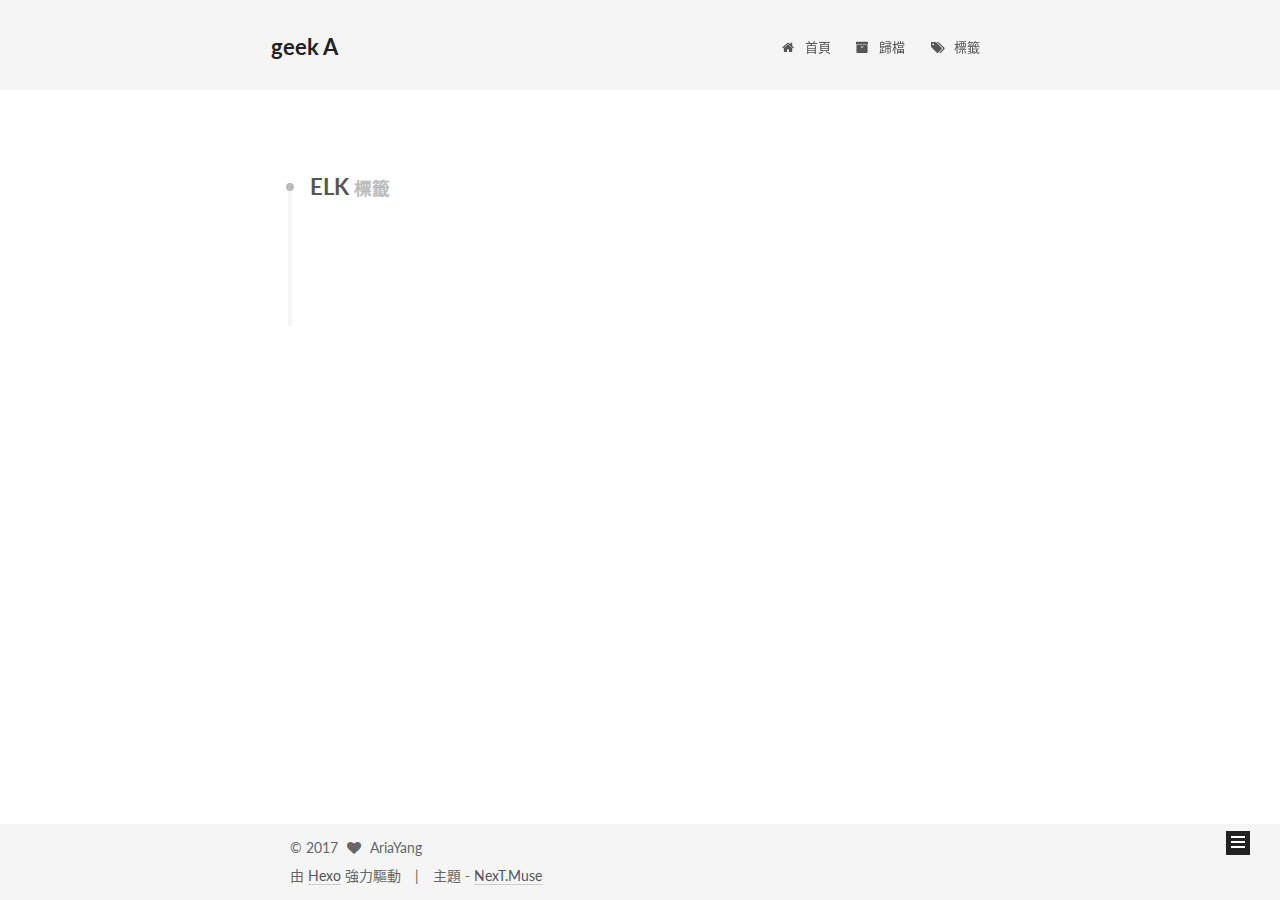
<file: tags/ELK/index.html>
<!doctype html>



  


<html class="theme-next muse use-motion" lang="zh-tw">
<head>
  <meta charset="UTF-8"/>
<meta http-equiv="X-UA-Compatible" content="IE=edge" />
<meta name="viewport" content="width=device-width, initial-scale=1, maximum-scale=1"/>



<meta http-equiv="Cache-Control" content="no-transform" />
<meta http-equiv="Cache-Control" content="no-siteapp" />















  
  
  <link href="/lib/fancybox/source/jquery.fancybox.css?v=2.1.5" rel="stylesheet" type="text/css" />




  
  
  
  

  
    
    
  

  

  

  

  

  
    
    
    <link href="//fonts.googleapis.com/css?family=Lato:300,300italic,400,400italic,700,700italic&subset=latin,latin-ext" rel="stylesheet" type="text/css">
  






<link href="/lib/font-awesome/css/font-awesome.min.css?v=4.6.2" rel="stylesheet" type="text/css" />

<link href="/css/main.css?v=5.1.0" rel="stylesheet" type="text/css" />


  <meta name="keywords" content="Hexo, NexT" />








  <link rel="shortcut icon" type="image/x-icon" href="/favicon.ico?v=5.1.0" />






<meta property="og:type" content="website">
<meta property="og:title" content="geek A">
<meta property="og:url" content="http://yoursite.com/tags/ELK/index.html">
<meta property="og:site_name" content="geek A">
<meta name="twitter:card" content="summary">
<meta name="twitter:title" content="geek A">



<script type="text/javascript" id="hexo.configurations">
  var NexT = window.NexT || {};
  var CONFIG = {
    root: '/',
    scheme: 'Muse',
    sidebar: {"position":"left","display":"post","offset":12,"offset_float":0,"b2t":false,"scrollpercent":false},
    fancybox: true,
    motion: true,
    duoshuo: {
      userId: '0',
      author: '博主'
    },
    algolia: {
      applicationID: '',
      apiKey: '',
      indexName: '',
      hits: {"per_page":10},
      labels: {"input_placeholder":"Search for Posts","hits_empty":"We didn't find any results for the search: ${query}","hits_stats":"${hits} results found in ${time} ms"}
    }
  };
</script>



  <link rel="canonical" href="http://yoursite.com/tags/ELK/"/>





  <title> 標籤: ELK | geek A </title>
</head>

<body itemscope itemtype="http://schema.org/WebPage" lang="zh-tw">

  














  
  
    
  

  <div class="container one-collumn sidebar-position-left  ">
    <div class="headband"></div>

    <header id="header" class="header" itemscope itemtype="http://schema.org/WPHeader">
      <div class="header-inner"><div class="site-brand-wrapper">
  <div class="site-meta ">
    

    <div class="custom-logo-site-title">
      <a href="/"  class="brand" rel="start">
        <span class="logo-line-before"><i></i></span>
        <span class="site-title">geek A</span>
        <span class="logo-line-after"><i></i></span>
      </a>
    </div>
      
        <p class="site-subtitle"></p>
      
  </div>

  <div class="site-nav-toggle">
    <button>
      <span class="btn-bar"></span>
      <span class="btn-bar"></span>
      <span class="btn-bar"></span>
    </button>
  </div>
</div>

<nav class="site-nav">
  

  
    <ul id="menu" class="menu">
      
        
        <li class="menu-item menu-item-home">
          <a href="/" rel="section">
            
              <i class="menu-item-icon fa fa-fw fa-home"></i> <br />
            
            首頁
          </a>
        </li>
      
        
        <li class="menu-item menu-item-archives">
          <a href="/archives" rel="section">
            
              <i class="menu-item-icon fa fa-fw fa-archive"></i> <br />
            
            歸檔
          </a>
        </li>
      
        
        <li class="menu-item menu-item-tags">
          <a href="/tags" rel="section">
            
              <i class="menu-item-icon fa fa-fw fa-tags"></i> <br />
            
            標籤
          </a>
        </li>
      

      
    </ul>
  

  
</nav>



 </div>
    </header>

    <main id="main" class="main">
      <div class="main-inner">
        <div class="content-wrap">
          <div id="content" class="content">
            

  <div id="posts" class="posts-collapse">
    <div class="collection-title">
      <h2 >
        ELK
        <small>標籤</small>
      </h2>
    </div>

    
      

  <article class="post post-type-normal" itemscope itemtype="http://schema.org/Article">
    <header class="post-header">

      <h1 class="post-title">
        
            <a class="post-title-link" href="/2017/06/19/kibana_intro/" itemprop="url">
              
                <span itemprop="name">kibana 初探</span>
              
            </a>
        
      </h1>

      <div class="post-meta">
        <time class="post-time" itemprop="dateCreated"
              datetime="2017-06-19T00:00:00+00:00"
              content="2017-06-19" >
          06-19
        </time>
      </div>

    </header>
  </article>


    
  </div>

  

          
          </div>
          


          

        </div>
        
          
  
  <div class="sidebar-toggle">
    <div class="sidebar-toggle-line-wrap">
      <span class="sidebar-toggle-line sidebar-toggle-line-first"></span>
      <span class="sidebar-toggle-line sidebar-toggle-line-middle"></span>
      <span class="sidebar-toggle-line sidebar-toggle-line-last"></span>
    </div>
  </div>

  <aside id="sidebar" class="sidebar">
    <div class="sidebar-inner">

      

      

      <section class="site-overview sidebar-panel sidebar-panel-active">
        <div class="site-author motion-element" itemprop="author" itemscope itemtype="http://schema.org/Person">
          <img class="site-author-image" itemprop="image"
               src="/images/avatar.gif"
               alt="AriaYang" />
          <p class="site-author-name" itemprop="name">AriaYang</p>
           
              <p class="site-description motion-element" itemprop="description"></p>
          
        </div>
        <nav class="site-state motion-element">

          
            <div class="site-state-item site-state-posts">
              <a href="/archives">
                <span class="site-state-item-count">3</span>
                <span class="site-state-item-name">文章</span>
              </a>
            </div>
          

          

          
            
            
            <div class="site-state-item site-state-tags">
              
                <span class="site-state-item-count">1</span>
                <span class="site-state-item-name">標籤</span>
              
            </div>
          

        </nav>

        

        <div class="links-of-author motion-element">
          
        </div>

        
        

        
        

        


      </section>

      

      

    </div>
  </aside>


        
      </div>
    </main>

    <footer id="footer" class="footer">
      <div class="footer-inner">
        <div class="copyright" >
  
  &copy; 
  <span itemprop="copyrightYear">2017</span>
  <span class="with-love">
    <i class="fa fa-heart"></i>
  </span>
  <span class="author" itemprop="copyrightHolder">AriaYang</span>
</div>


<div class="powered-by">
  由 <a class="theme-link" href="https://hexo.io">Hexo</a> 強力驅動
</div>

<div class="theme-info">
  主題 -
  <a class="theme-link" href="https://github.com/iissnan/hexo-theme-next">
    NexT.Muse
  </a>
</div>


        

        
      </div>
    </footer>

    
      <div class="back-to-top">
        <i class="fa fa-arrow-up"></i>
        
      </div>
    
    
  </div>

  

<script type="text/javascript">
  if (Object.prototype.toString.call(window.Promise) !== '[object Function]') {
    window.Promise = null;
  }
</script>









  




  
  <script type="text/javascript" src="/lib/jquery/index.js?v=2.1.3"></script>

  
  <script type="text/javascript" src="/lib/fastclick/lib/fastclick.min.js?v=1.0.6"></script>

  
  <script type="text/javascript" src="/lib/jquery_lazyload/jquery.lazyload.js?v=1.9.7"></script>

  
  <script type="text/javascript" src="/lib/velocity/velocity.min.js?v=1.2.1"></script>

  
  <script type="text/javascript" src="/lib/velocity/velocity.ui.min.js?v=1.2.1"></script>

  
  <script type="text/javascript" src="/lib/fancybox/source/jquery.fancybox.pack.js?v=2.1.5"></script>


  


  <script type="text/javascript" src="/js/src/utils.js?v=5.1.0"></script>

  <script type="text/javascript" src="/js/src/motion.js?v=5.1.0"></script>



  
  

  

  


  <script type="text/javascript" src="/js/src/bootstrap.js?v=5.1.0"></script>



  

  
    
  

  <script type="text/javascript">
    var duoshuoQuery = {short_name:"yangzunyu"};
    (function() {
      var ds = document.createElement('script');
      ds.type = 'text/javascript';ds.async = true;
      ds.id = 'duoshuo-script';
      ds.src = (document.location.protocol == 'https:' ? 'https:' : 'http:') + '//static.duoshuo.com/embed.js';
      ds.charset = 'UTF-8';
      (document.getElementsByTagName('head')[0]
      || document.getElementsByTagName('body')[0]).appendChild(ds);
    })();
  </script>

  
    
    
    <script src="/lib/ua-parser-js/dist/ua-parser.min.js?v=0.7.9"></script>
    <script src="/js/src/hook-duoshuo.js"></script>
  













  
  

  

  

  

  


  

</body>
</html>
</file>
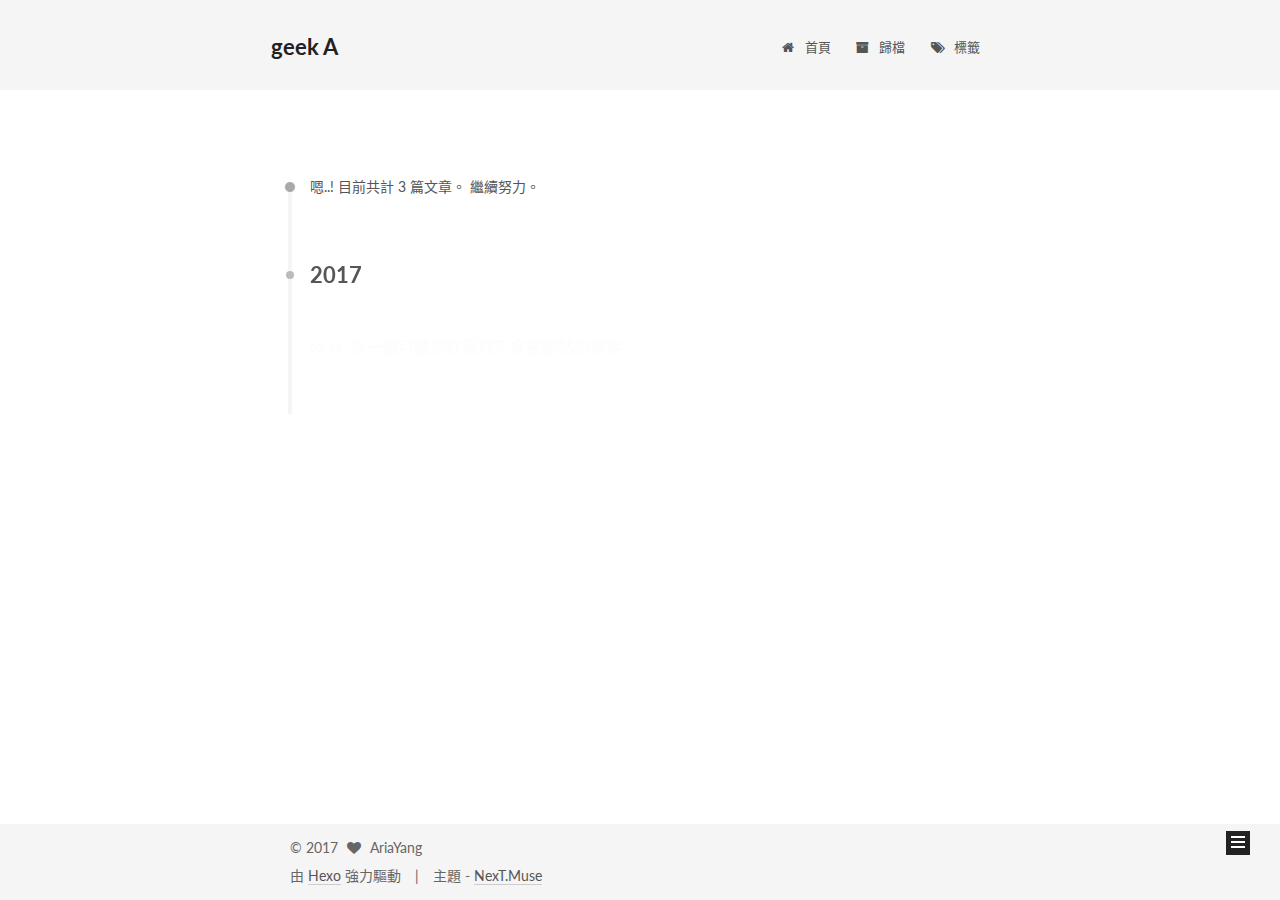
<file: archives/2017/03/index.html>
<!doctype html>



  


<html class="theme-next muse use-motion" lang="zh-tw">
<head>
  <meta charset="UTF-8"/>
<meta http-equiv="X-UA-Compatible" content="IE=edge" />
<meta name="viewport" content="width=device-width, initial-scale=1, maximum-scale=1"/>



<meta http-equiv="Cache-Control" content="no-transform" />
<meta http-equiv="Cache-Control" content="no-siteapp" />















  
  
  <link href="/lib/fancybox/source/jquery.fancybox.css?v=2.1.5" rel="stylesheet" type="text/css" />




  
  
  
  

  
    
    
  

  

  

  

  

  
    
    
    <link href="//fonts.googleapis.com/css?family=Lato:300,300italic,400,400italic,700,700italic&subset=latin,latin-ext" rel="stylesheet" type="text/css">
  






<link href="/lib/font-awesome/css/font-awesome.min.css?v=4.6.2" rel="stylesheet" type="text/css" />

<link href="/css/main.css?v=5.1.0" rel="stylesheet" type="text/css" />


  <meta name="keywords" content="Hexo, NexT" />








  <link rel="shortcut icon" type="image/x-icon" href="/favicon.ico?v=5.1.0" />






<meta property="og:type" content="website">
<meta property="og:title" content="geek A">
<meta property="og:url" content="http://yoursite.com/archives/2017/03/index.html">
<meta property="og:site_name" content="geek A">
<meta name="twitter:card" content="summary">
<meta name="twitter:title" content="geek A">



<script type="text/javascript" id="hexo.configurations">
  var NexT = window.NexT || {};
  var CONFIG = {
    root: '/',
    scheme: 'Muse',
    sidebar: {"position":"left","display":"post","offset":12,"offset_float":0,"b2t":false,"scrollpercent":false},
    fancybox: true,
    motion: true,
    duoshuo: {
      userId: '0',
      author: '博主'
    },
    algolia: {
      applicationID: '',
      apiKey: '',
      indexName: '',
      hits: {"per_page":10},
      labels: {"input_placeholder":"Search for Posts","hits_empty":"We didn't find any results for the search: ${query}","hits_stats":"${hits} results found in ${time} ms"}
    }
  };
</script>



  <link rel="canonical" href="http://yoursite.com/archives/2017/03/"/>





  <title> 歸檔 | geek A </title>
</head>

<body itemscope itemtype="http://schema.org/WebPage" lang="zh-tw">

  














  
  
    
  

  <div class="container one-collumn sidebar-position-left  page-archive  ">
    <div class="headband"></div>

    <header id="header" class="header" itemscope itemtype="http://schema.org/WPHeader">
      <div class="header-inner"><div class="site-brand-wrapper">
  <div class="site-meta ">
    

    <div class="custom-logo-site-title">
      <a href="/"  class="brand" rel="start">
        <span class="logo-line-before"><i></i></span>
        <span class="site-title">geek A</span>
        <span class="logo-line-after"><i></i></span>
      </a>
    </div>
      
        <p class="site-subtitle"></p>
      
  </div>

  <div class="site-nav-toggle">
    <button>
      <span class="btn-bar"></span>
      <span class="btn-bar"></span>
      <span class="btn-bar"></span>
    </button>
  </div>
</div>

<nav class="site-nav">
  

  
    <ul id="menu" class="menu">
      
        
        <li class="menu-item menu-item-home">
          <a href="/" rel="section">
            
              <i class="menu-item-icon fa fa-fw fa-home"></i> <br />
            
            首頁
          </a>
        </li>
      
        
        <li class="menu-item menu-item-archives">
          <a href="/archives" rel="section">
            
              <i class="menu-item-icon fa fa-fw fa-archive"></i> <br />
            
            歸檔
          </a>
        </li>
      
        
        <li class="menu-item menu-item-tags">
          <a href="/tags" rel="section">
            
              <i class="menu-item-icon fa fa-fw fa-tags"></i> <br />
            
            標籤
          </a>
        </li>
      

      
    </ul>
  

  
</nav>



 </div>
    </header>

    <main id="main" class="main">
      <div class="main-inner">
        <div class="content-wrap">
          <div id="content" class="content">
            

  <section id="posts" class="posts-collapse">
    <span class="archive-move-on"></span>

    <span class="archive-page-counter">
      
      
      
        
      
      嗯..! 目前共計 3 篇文章。 繼續努力。
    </span>

    

      
      
      

      
        
        <div class="collection-title">
          <h2 class="archive-year motion-element" id="archive-year-2017">2017</h2>
        </div>
      
      

      

  <article class="post post-type-normal" itemscope itemtype="http://schema.org/Article">
    <header class="post-header">

      <h1 class="post-title">
        
            <a class="post-title-link" href="/2017/03/19/build_blog/" itemprop="url">
              
                <span itemprop="name">架一個可攜帶好管理不會被刪帖的博客</span>
              
            </a>
        
      </h1>

      <div class="post-meta">
        <time class="post-time" itemprop="dateCreated"
              datetime="2017-03-19T00:00:00+00:00"
              content="2017-03-19" >
          03-19
        </time>
      </div>

    </header>
  </article>



    

  </section>

  


          
          </div>
          


          

        </div>
        
          
  
  <div class="sidebar-toggle">
    <div class="sidebar-toggle-line-wrap">
      <span class="sidebar-toggle-line sidebar-toggle-line-first"></span>
      <span class="sidebar-toggle-line sidebar-toggle-line-middle"></span>
      <span class="sidebar-toggle-line sidebar-toggle-line-last"></span>
    </div>
  </div>

  <aside id="sidebar" class="sidebar">
    <div class="sidebar-inner">

      

      

      <section class="site-overview sidebar-panel sidebar-panel-active">
        <div class="site-author motion-element" itemprop="author" itemscope itemtype="http://schema.org/Person">
          <img class="site-author-image" itemprop="image"
               src="/images/avatar.gif"
               alt="AriaYang" />
          <p class="site-author-name" itemprop="name">AriaYang</p>
           
              <p class="site-description motion-element" itemprop="description"></p>
          
        </div>
        <nav class="site-state motion-element">

          
            <div class="site-state-item site-state-posts">
              <a href="/archives">
                <span class="site-state-item-count">3</span>
                <span class="site-state-item-name">文章</span>
              </a>
            </div>
          

          

          
            
            
            <div class="site-state-item site-state-tags">
              
                <span class="site-state-item-count">1</span>
                <span class="site-state-item-name">標籤</span>
              
            </div>
          

        </nav>

        

        <div class="links-of-author motion-element">
          
        </div>

        
        

        
        

        


      </section>

      

      

    </div>
  </aside>


        
      </div>
    </main>

    <footer id="footer" class="footer">
      <div class="footer-inner">
        <div class="copyright" >
  
  &copy; 
  <span itemprop="copyrightYear">2017</span>
  <span class="with-love">
    <i class="fa fa-heart"></i>
  </span>
  <span class="author" itemprop="copyrightHolder">AriaYang</span>
</div>


<div class="powered-by">
  由 <a class="theme-link" href="https://hexo.io">Hexo</a> 強力驅動
</div>

<div class="theme-info">
  主題 -
  <a class="theme-link" href="https://github.com/iissnan/hexo-theme-next">
    NexT.Muse
  </a>
</div>


        

        
      </div>
    </footer>

    
      <div class="back-to-top">
        <i class="fa fa-arrow-up"></i>
        
      </div>
    
    
  </div>

  

<script type="text/javascript">
  if (Object.prototype.toString.call(window.Promise) !== '[object Function]') {
    window.Promise = null;
  }
</script>









  




  
  <script type="text/javascript" src="/lib/jquery/index.js?v=2.1.3"></script>

  
  <script type="text/javascript" src="/lib/fastclick/lib/fastclick.min.js?v=1.0.6"></script>

  
  <script type="text/javascript" src="/lib/jquery_lazyload/jquery.lazyload.js?v=1.9.7"></script>

  
  <script type="text/javascript" src="/lib/velocity/velocity.min.js?v=1.2.1"></script>

  
  <script type="text/javascript" src="/lib/velocity/velocity.ui.min.js?v=1.2.1"></script>

  
  <script type="text/javascript" src="/lib/fancybox/source/jquery.fancybox.pack.js?v=2.1.5"></script>


  


  <script type="text/javascript" src="/js/src/utils.js?v=5.1.0"></script>

  <script type="text/javascript" src="/js/src/motion.js?v=5.1.0"></script>



  
  

  
  
    <script type="text/javascript" id="motion.page.archive">
      $('.archive-year').velocity('transition.slideLeftIn');
    </script>
  


  


  <script type="text/javascript" src="/js/src/bootstrap.js?v=5.1.0"></script>



  

  
    
  

  <script type="text/javascript">
    var duoshuoQuery = {short_name:"yangzunyu"};
    (function() {
      var ds = document.createElement('script');
      ds.type = 'text/javascript';ds.async = true;
      ds.id = 'duoshuo-script';
      ds.src = (document.location.protocol == 'https:' ? 'https:' : 'http:') + '//static.duoshuo.com/embed.js';
      ds.charset = 'UTF-8';
      (document.getElementsByTagName('head')[0]
      || document.getElementsByTagName('body')[0]).appendChild(ds);
    })();
  </script>

  
    
    
    <script src="/lib/ua-parser-js/dist/ua-parser.min.js?v=0.7.9"></script>
    <script src="/js/src/hook-duoshuo.js"></script>
  













  
  

  

  

  

  


  

</body>
</html>
</file>
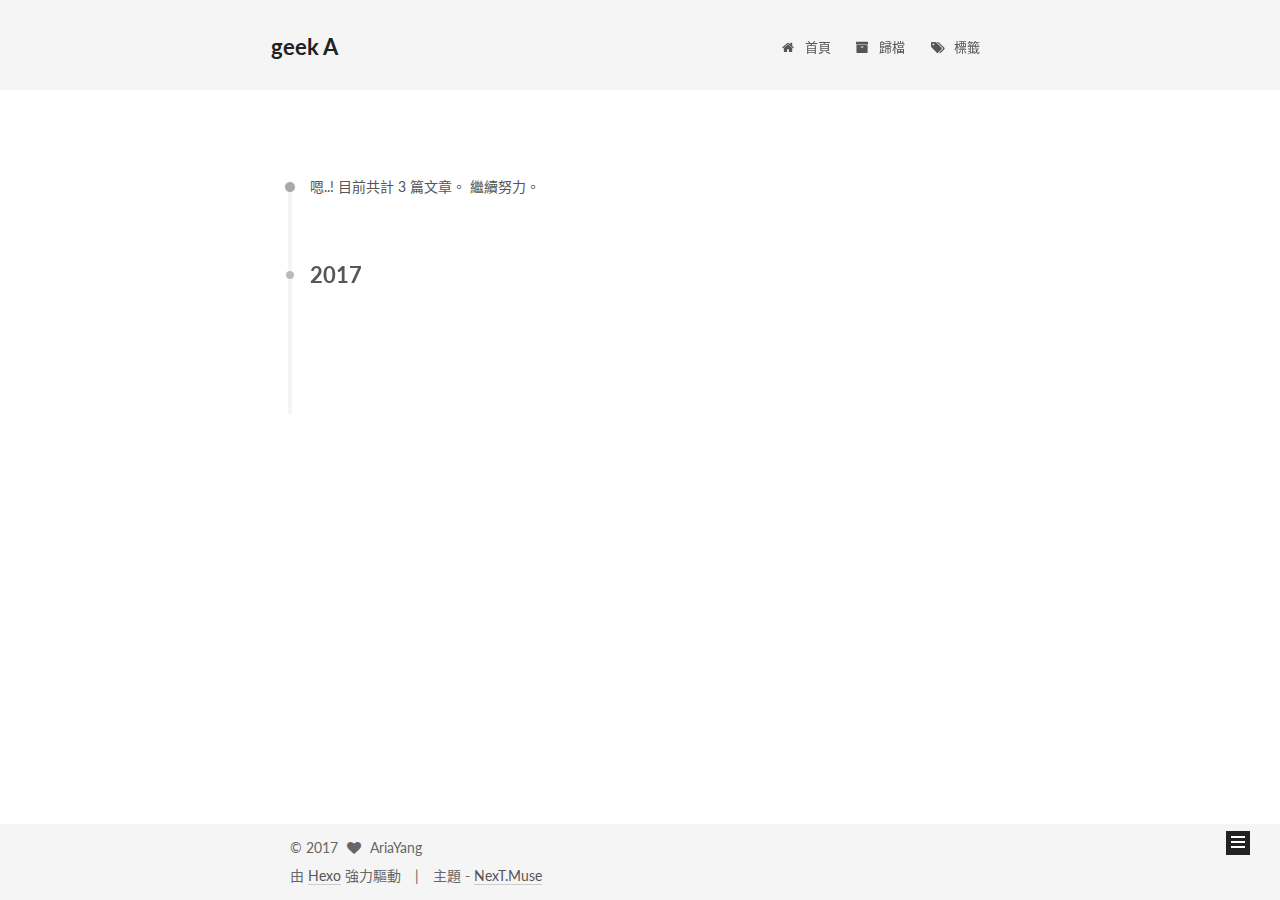
<file: archives/2017/04/index.html>
<!doctype html>



  


<html class="theme-next muse use-motion" lang="zh-tw">
<head>
  <meta charset="UTF-8"/>
<meta http-equiv="X-UA-Compatible" content="IE=edge" />
<meta name="viewport" content="width=device-width, initial-scale=1, maximum-scale=1"/>



<meta http-equiv="Cache-Control" content="no-transform" />
<meta http-equiv="Cache-Control" content="no-siteapp" />















  
  
  <link href="/lib/fancybox/source/jquery.fancybox.css?v=2.1.5" rel="stylesheet" type="text/css" />




  
  
  
  

  
    
    
  

  

  

  

  

  
    
    
    <link href="//fonts.googleapis.com/css?family=Lato:300,300italic,400,400italic,700,700italic&subset=latin,latin-ext" rel="stylesheet" type="text/css">
  






<link href="/lib/font-awesome/css/font-awesome.min.css?v=4.6.2" rel="stylesheet" type="text/css" />

<link href="/css/main.css?v=5.1.0" rel="stylesheet" type="text/css" />


  <meta name="keywords" content="Hexo, NexT" />








  <link rel="shortcut icon" type="image/x-icon" href="/favicon.ico?v=5.1.0" />






<meta property="og:type" content="website">
<meta property="og:title" content="geek A">
<meta property="og:url" content="http://yoursite.com/archives/2017/04/index.html">
<meta property="og:site_name" content="geek A">
<meta name="twitter:card" content="summary">
<meta name="twitter:title" content="geek A">



<script type="text/javascript" id="hexo.configurations">
  var NexT = window.NexT || {};
  var CONFIG = {
    root: '/',
    scheme: 'Muse',
    sidebar: {"position":"left","display":"post","offset":12,"offset_float":0,"b2t":false,"scrollpercent":false},
    fancybox: true,
    motion: true,
    duoshuo: {
      userId: '0',
      author: '博主'
    },
    algolia: {
      applicationID: '',
      apiKey: '',
      indexName: '',
      hits: {"per_page":10},
      labels: {"input_placeholder":"Search for Posts","hits_empty":"We didn't find any results for the search: ${query}","hits_stats":"${hits} results found in ${time} ms"}
    }
  };
</script>



  <link rel="canonical" href="http://yoursite.com/archives/2017/04/"/>





  <title> 歸檔 | geek A </title>
</head>

<body itemscope itemtype="http://schema.org/WebPage" lang="zh-tw">

  














  
  
    
  

  <div class="container one-collumn sidebar-position-left  page-archive  ">
    <div class="headband"></div>

    <header id="header" class="header" itemscope itemtype="http://schema.org/WPHeader">
      <div class="header-inner"><div class="site-brand-wrapper">
  <div class="site-meta ">
    

    <div class="custom-logo-site-title">
      <a href="/"  class="brand" rel="start">
        <span class="logo-line-before"><i></i></span>
        <span class="site-title">geek A</span>
        <span class="logo-line-after"><i></i></span>
      </a>
    </div>
      
        <p class="site-subtitle"></p>
      
  </div>

  <div class="site-nav-toggle">
    <button>
      <span class="btn-bar"></span>
      <span class="btn-bar"></span>
      <span class="btn-bar"></span>
    </button>
  </div>
</div>

<nav class="site-nav">
  

  
    <ul id="menu" class="menu">
      
        
        <li class="menu-item menu-item-home">
          <a href="/" rel="section">
            
              <i class="menu-item-icon fa fa-fw fa-home"></i> <br />
            
            首頁
          </a>
        </li>
      
        
        <li class="menu-item menu-item-archives">
          <a href="/archives" rel="section">
            
              <i class="menu-item-icon fa fa-fw fa-archive"></i> <br />
            
            歸檔
          </a>
        </li>
      
        
        <li class="menu-item menu-item-tags">
          <a href="/tags" rel="section">
            
              <i class="menu-item-icon fa fa-fw fa-tags"></i> <br />
            
            標籤
          </a>
        </li>
      

      
    </ul>
  

  
</nav>



 </div>
    </header>

    <main id="main" class="main">
      <div class="main-inner">
        <div class="content-wrap">
          <div id="content" class="content">
            

  <section id="posts" class="posts-collapse">
    <span class="archive-move-on"></span>

    <span class="archive-page-counter">
      
      
      
        
      
      嗯..! 目前共計 3 篇文章。 繼續努力。
    </span>

    

      
      
      

      
        
        <div class="collection-title">
          <h2 class="archive-year motion-element" id="archive-year-2017">2017</h2>
        </div>
      
      

      

  <article class="post post-type-normal" itemscope itemtype="http://schema.org/Article">
    <header class="post-header">

      <h1 class="post-title">
        
            <a class="post-title-link" href="/2017/04/05/build_gitbook/" itemprop="url">
              
                <span itemprop="name">deploy gitbook</span>
              
            </a>
        
      </h1>

      <div class="post-meta">
        <time class="post-time" itemprop="dateCreated"
              datetime="2017-04-05T06:51:56+00:00"
              content="2017-04-05" >
          04-05
        </time>
      </div>

    </header>
  </article>



    

  </section>

  


          
          </div>
          


          

        </div>
        
          
  
  <div class="sidebar-toggle">
    <div class="sidebar-toggle-line-wrap">
      <span class="sidebar-toggle-line sidebar-toggle-line-first"></span>
      <span class="sidebar-toggle-line sidebar-toggle-line-middle"></span>
      <span class="sidebar-toggle-line sidebar-toggle-line-last"></span>
    </div>
  </div>

  <aside id="sidebar" class="sidebar">
    <div class="sidebar-inner">

      

      

      <section class="site-overview sidebar-panel sidebar-panel-active">
        <div class="site-author motion-element" itemprop="author" itemscope itemtype="http://schema.org/Person">
          <img class="site-author-image" itemprop="image"
               src="/images/avatar.gif"
               alt="AriaYang" />
          <p class="site-author-name" itemprop="name">AriaYang</p>
           
              <p class="site-description motion-element" itemprop="description"></p>
          
        </div>
        <nav class="site-state motion-element">

          
            <div class="site-state-item site-state-posts">
              <a href="/archives">
                <span class="site-state-item-count">3</span>
                <span class="site-state-item-name">文章</span>
              </a>
            </div>
          

          

          
            
            
            <div class="site-state-item site-state-tags">
              
                <span class="site-state-item-count">1</span>
                <span class="site-state-item-name">標籤</span>
              
            </div>
          

        </nav>

        

        <div class="links-of-author motion-element">
          
        </div>

        
        

        
        

        


      </section>

      

      

    </div>
  </aside>


        
      </div>
    </main>

    <footer id="footer" class="footer">
      <div class="footer-inner">
        <div class="copyright" >
  
  &copy; 
  <span itemprop="copyrightYear">2017</span>
  <span class="with-love">
    <i class="fa fa-heart"></i>
  </span>
  <span class="author" itemprop="copyrightHolder">AriaYang</span>
</div>


<div class="powered-by">
  由 <a class="theme-link" href="https://hexo.io">Hexo</a> 強力驅動
</div>

<div class="theme-info">
  主題 -
  <a class="theme-link" href="https://github.com/iissnan/hexo-theme-next">
    NexT.Muse
  </a>
</div>


        

        
      </div>
    </footer>

    
      <div class="back-to-top">
        <i class="fa fa-arrow-up"></i>
        
      </div>
    
    
  </div>

  

<script type="text/javascript">
  if (Object.prototype.toString.call(window.Promise) !== '[object Function]') {
    window.Promise = null;
  }
</script>









  




  
  <script type="text/javascript" src="/lib/jquery/index.js?v=2.1.3"></script>

  
  <script type="text/javascript" src="/lib/fastclick/lib/fastclick.min.js?v=1.0.6"></script>

  
  <script type="text/javascript" src="/lib/jquery_lazyload/jquery.lazyload.js?v=1.9.7"></script>

  
  <script type="text/javascript" src="/lib/velocity/velocity.min.js?v=1.2.1"></script>

  
  <script type="text/javascript" src="/lib/velocity/velocity.ui.min.js?v=1.2.1"></script>

  
  <script type="text/javascript" src="/lib/fancybox/source/jquery.fancybox.pack.js?v=2.1.5"></script>


  


  <script type="text/javascript" src="/js/src/utils.js?v=5.1.0"></script>

  <script type="text/javascript" src="/js/src/motion.js?v=5.1.0"></script>



  
  

  
  
    <script type="text/javascript" id="motion.page.archive">
      $('.archive-year').velocity('transition.slideLeftIn');
    </script>
  


  


  <script type="text/javascript" src="/js/src/bootstrap.js?v=5.1.0"></script>



  

  
    
  

  <script type="text/javascript">
    var duoshuoQuery = {short_name:"yangzunyu"};
    (function() {
      var ds = document.createElement('script');
      ds.type = 'text/javascript';ds.async = true;
      ds.id = 'duoshuo-script';
      ds.src = (document.location.protocol == 'https:' ? 'https:' : 'http:') + '//static.duoshuo.com/embed.js';
      ds.charset = 'UTF-8';
      (document.getElementsByTagName('head')[0]
      || document.getElementsByTagName('body')[0]).appendChild(ds);
    })();
  </script>

  
    
    
    <script src="/lib/ua-parser-js/dist/ua-parser.min.js?v=0.7.9"></script>
    <script src="/js/src/hook-duoshuo.js"></script>
  













  
  

  

  

  

  


  

</body>
</html>
</file>
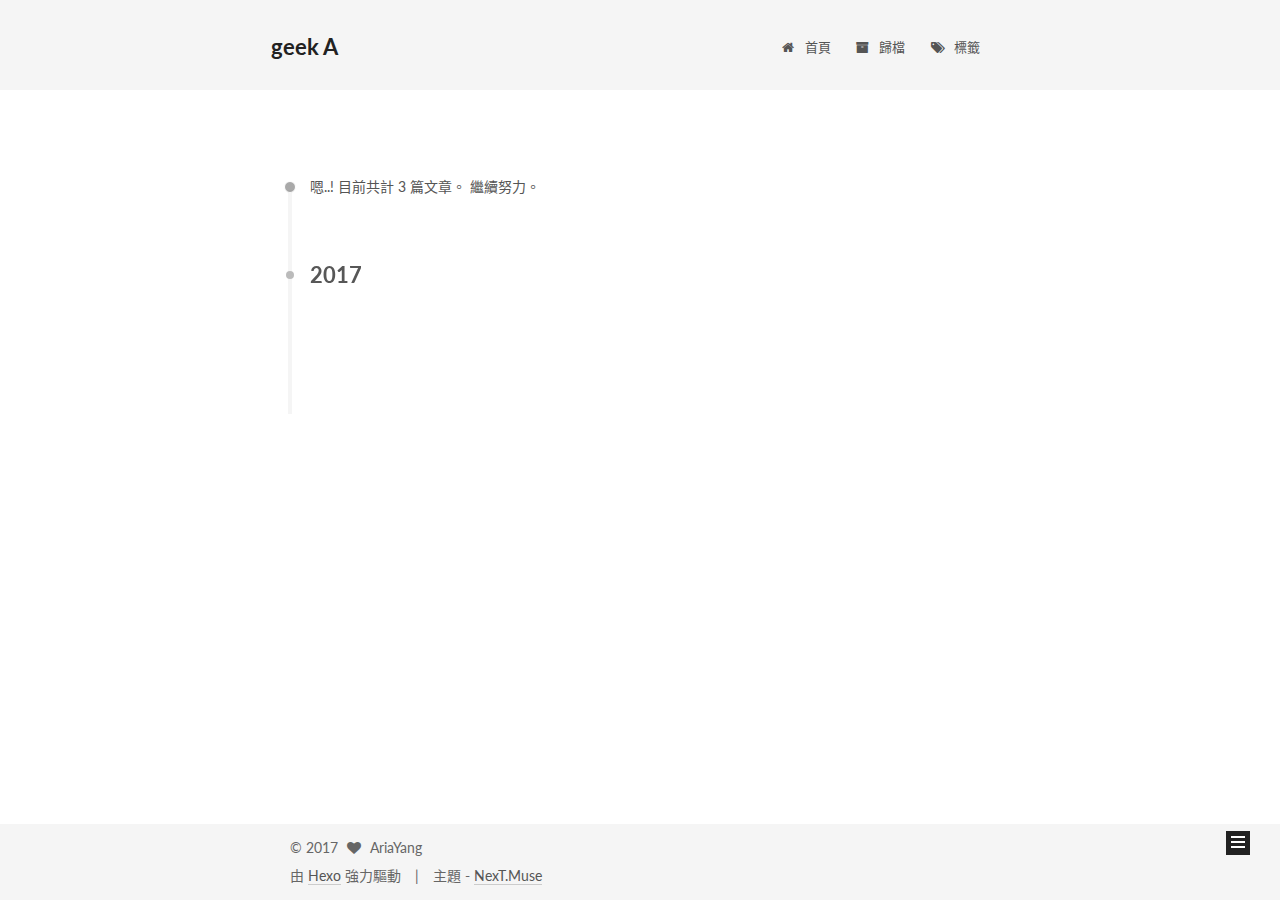
<file: archives/2017/06/index.html>
<!doctype html>



  


<html class="theme-next muse use-motion" lang="zh-tw">
<head>
  <meta charset="UTF-8"/>
<meta http-equiv="X-UA-Compatible" content="IE=edge" />
<meta name="viewport" content="width=device-width, initial-scale=1, maximum-scale=1"/>



<meta http-equiv="Cache-Control" content="no-transform" />
<meta http-equiv="Cache-Control" content="no-siteapp" />















  
  
  <link href="/lib/fancybox/source/jquery.fancybox.css?v=2.1.5" rel="stylesheet" type="text/css" />




  
  
  
  

  
    
    
  

  

  

  

  

  
    
    
    <link href="//fonts.googleapis.com/css?family=Lato:300,300italic,400,400italic,700,700italic&subset=latin,latin-ext" rel="stylesheet" type="text/css">
  






<link href="/lib/font-awesome/css/font-awesome.min.css?v=4.6.2" rel="stylesheet" type="text/css" />

<link href="/css/main.css?v=5.1.0" rel="stylesheet" type="text/css" />


  <meta name="keywords" content="Hexo, NexT" />








  <link rel="shortcut icon" type="image/x-icon" href="/favicon.ico?v=5.1.0" />






<meta property="og:type" content="website">
<meta property="og:title" content="geek A">
<meta property="og:url" content="http://yoursite.com/archives/2017/06/index.html">
<meta property="og:site_name" content="geek A">
<meta name="twitter:card" content="summary">
<meta name="twitter:title" content="geek A">



<script type="text/javascript" id="hexo.configurations">
  var NexT = window.NexT || {};
  var CONFIG = {
    root: '/',
    scheme: 'Muse',
    sidebar: {"position":"left","display":"post","offset":12,"offset_float":0,"b2t":false,"scrollpercent":false},
    fancybox: true,
    motion: true,
    duoshuo: {
      userId: '0',
      author: '博主'
    },
    algolia: {
      applicationID: '',
      apiKey: '',
      indexName: '',
      hits: {"per_page":10},
      labels: {"input_placeholder":"Search for Posts","hits_empty":"We didn't find any results for the search: ${query}","hits_stats":"${hits} results found in ${time} ms"}
    }
  };
</script>



  <link rel="canonical" href="http://yoursite.com/archives/2017/06/"/>





  <title> 歸檔 | geek A </title>
</head>

<body itemscope itemtype="http://schema.org/WebPage" lang="zh-tw">

  














  
  
    
  

  <div class="container one-collumn sidebar-position-left  page-archive  ">
    <div class="headband"></div>

    <header id="header" class="header" itemscope itemtype="http://schema.org/WPHeader">
      <div class="header-inner"><div class="site-brand-wrapper">
  <div class="site-meta ">
    

    <div class="custom-logo-site-title">
      <a href="/"  class="brand" rel="start">
        <span class="logo-line-before"><i></i></span>
        <span class="site-title">geek A</span>
        <span class="logo-line-after"><i></i></span>
      </a>
    </div>
      
        <p class="site-subtitle"></p>
      
  </div>

  <div class="site-nav-toggle">
    <button>
      <span class="btn-bar"></span>
      <span class="btn-bar"></span>
      <span class="btn-bar"></span>
    </button>
  </div>
</div>

<nav class="site-nav">
  

  
    <ul id="menu" class="menu">
      
        
        <li class="menu-item menu-item-home">
          <a href="/" rel="section">
            
              <i class="menu-item-icon fa fa-fw fa-home"></i> <br />
            
            首頁
          </a>
        </li>
      
        
        <li class="menu-item menu-item-archives">
          <a href="/archives" rel="section">
            
              <i class="menu-item-icon fa fa-fw fa-archive"></i> <br />
            
            歸檔
          </a>
        </li>
      
        
        <li class="menu-item menu-item-tags">
          <a href="/tags" rel="section">
            
              <i class="menu-item-icon fa fa-fw fa-tags"></i> <br />
            
            標籤
          </a>
        </li>
      

      
    </ul>
  

  
</nav>



 </div>
    </header>

    <main id="main" class="main">
      <div class="main-inner">
        <div class="content-wrap">
          <div id="content" class="content">
            

  <section id="posts" class="posts-collapse">
    <span class="archive-move-on"></span>

    <span class="archive-page-counter">
      
      
      
        
      
      嗯..! 目前共計 3 篇文章。 繼續努力。
    </span>

    

      
      
      

      
        
        <div class="collection-title">
          <h2 class="archive-year motion-element" id="archive-year-2017">2017</h2>
        </div>
      
      

      

  <article class="post post-type-normal" itemscope itemtype="http://schema.org/Article">
    <header class="post-header">

      <h1 class="post-title">
        
            <a class="post-title-link" href="/2017/06/19/kibana_intro/" itemprop="url">
              
                <span itemprop="name">kibana 初探</span>
              
            </a>
        
      </h1>

      <div class="post-meta">
        <time class="post-time" itemprop="dateCreated"
              datetime="2017-06-19T00:00:00+00:00"
              content="2017-06-19" >
          06-19
        </time>
      </div>

    </header>
  </article>



    

  </section>

  


          
          </div>
          


          

        </div>
        
          
  
  <div class="sidebar-toggle">
    <div class="sidebar-toggle-line-wrap">
      <span class="sidebar-toggle-line sidebar-toggle-line-first"></span>
      <span class="sidebar-toggle-line sidebar-toggle-line-middle"></span>
      <span class="sidebar-toggle-line sidebar-toggle-line-last"></span>
    </div>
  </div>

  <aside id="sidebar" class="sidebar">
    <div class="sidebar-inner">

      

      

      <section class="site-overview sidebar-panel sidebar-panel-active">
        <div class="site-author motion-element" itemprop="author" itemscope itemtype="http://schema.org/Person">
          <img class="site-author-image" itemprop="image"
               src="/images/avatar.gif"
               alt="AriaYang" />
          <p class="site-author-name" itemprop="name">AriaYang</p>
           
              <p class="site-description motion-element" itemprop="description"></p>
          
        </div>
        <nav class="site-state motion-element">

          
            <div class="site-state-item site-state-posts">
              <a href="/archives">
                <span class="site-state-item-count">3</span>
                <span class="site-state-item-name">文章</span>
              </a>
            </div>
          

          

          
            
            
            <div class="site-state-item site-state-tags">
              
                <span class="site-state-item-count">1</span>
                <span class="site-state-item-name">標籤</span>
              
            </div>
          

        </nav>

        

        <div class="links-of-author motion-element">
          
        </div>

        
        

        
        

        


      </section>

      

      

    </div>
  </aside>


        
      </div>
    </main>

    <footer id="footer" class="footer">
      <div class="footer-inner">
        <div class="copyright" >
  
  &copy; 
  <span itemprop="copyrightYear">2017</span>
  <span class="with-love">
    <i class="fa fa-heart"></i>
  </span>
  <span class="author" itemprop="copyrightHolder">AriaYang</span>
</div>


<div class="powered-by">
  由 <a class="theme-link" href="https://hexo.io">Hexo</a> 強力驅動
</div>

<div class="theme-info">
  主題 -
  <a class="theme-link" href="https://github.com/iissnan/hexo-theme-next">
    NexT.Muse
  </a>
</div>


        

        
      </div>
    </footer>

    
      <div class="back-to-top">
        <i class="fa fa-arrow-up"></i>
        
      </div>
    
    
  </div>

  

<script type="text/javascript">
  if (Object.prototype.toString.call(window.Promise) !== '[object Function]') {
    window.Promise = null;
  }
</script>









  




  
  <script type="text/javascript" src="/lib/jquery/index.js?v=2.1.3"></script>

  
  <script type="text/javascript" src="/lib/fastclick/lib/fastclick.min.js?v=1.0.6"></script>

  
  <script type="text/javascript" src="/lib/jquery_lazyload/jquery.lazyload.js?v=1.9.7"></script>

  
  <script type="text/javascript" src="/lib/velocity/velocity.min.js?v=1.2.1"></script>

  
  <script type="text/javascript" src="/lib/velocity/velocity.ui.min.js?v=1.2.1"></script>

  
  <script type="text/javascript" src="/lib/fancybox/source/jquery.fancybox.pack.js?v=2.1.5"></script>


  


  <script type="text/javascript" src="/js/src/utils.js?v=5.1.0"></script>

  <script type="text/javascript" src="/js/src/motion.js?v=5.1.0"></script>



  
  

  
  
    <script type="text/javascript" id="motion.page.archive">
      $('.archive-year').velocity('transition.slideLeftIn');
    </script>
  


  


  <script type="text/javascript" src="/js/src/bootstrap.js?v=5.1.0"></script>



  

  
    
  

  <script type="text/javascript">
    var duoshuoQuery = {short_name:"yangzunyu"};
    (function() {
      var ds = document.createElement('script');
      ds.type = 'text/javascript';ds.async = true;
      ds.id = 'duoshuo-script';
      ds.src = (document.location.protocol == 'https:' ? 'https:' : 'http:') + '//static.duoshuo.com/embed.js';
      ds.charset = 'UTF-8';
      (document.getElementsByTagName('head')[0]
      || document.getElementsByTagName('body')[0]).appendChild(ds);
    })();
  </script>

  
    
    
    <script src="/lib/ua-parser-js/dist/ua-parser.min.js?v=0.7.9"></script>
    <script src="/js/src/hook-duoshuo.js"></script>
  













  
  

  

  

  

  


  

</body>
</html>
</file>
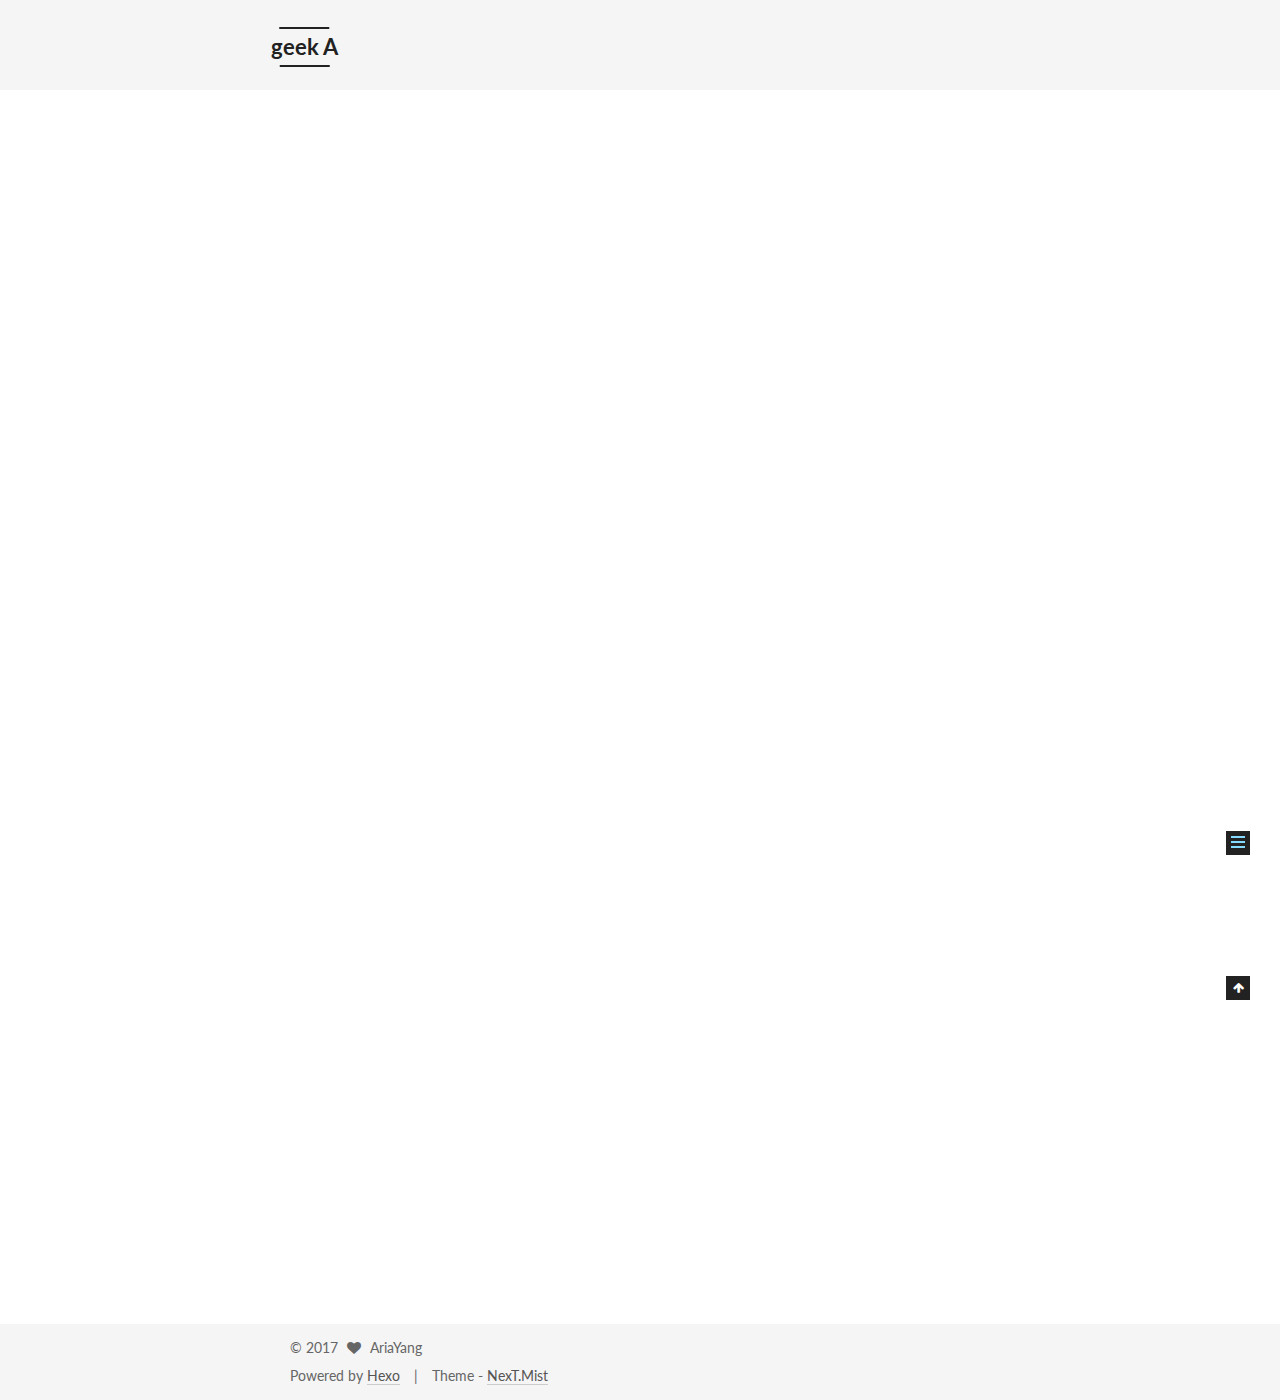
<file: 2017/03/18/hello-world/index.html>
<!doctype html>



  


<html class="theme-next mist use-motion" lang="en">
<head>
  <meta charset="UTF-8"/>
<meta http-equiv="X-UA-Compatible" content="IE=edge" />
<meta name="viewport" content="width=device-width, initial-scale=1, maximum-scale=1"/>



<meta http-equiv="Cache-Control" content="no-transform" />
<meta http-equiv="Cache-Control" content="no-siteapp" />















  
  
  <link href="/lib/fancybox/source/jquery.fancybox.css?v=2.1.5" rel="stylesheet" type="text/css" />




  
  
  
  

  
    
    
  

  

  

  

  

  
    
    
    <link href="//fonts.googleapis.com/css?family=Lato:300,300italic,400,400italic,700,700italic&subset=latin,latin-ext" rel="stylesheet" type="text/css">
  






<link href="/lib/font-awesome/css/font-awesome.min.css?v=4.6.2" rel="stylesheet" type="text/css" />

<link href="/css/main.css?v=5.1.0" rel="stylesheet" type="text/css" />


  <meta name="keywords" content="Hexo, NexT" />








  <link rel="shortcut icon" type="image/x-icon" href="/favicon.ico?v=5.1.0" />






<meta name="description" content="Welcome to Hexo! This is your very first post. Check documentation for more info. If you get any problems when using Hexo, you can find the answer in troubleshooting or you can ask me on GitHub.
Quick">
<meta property="og:type" content="article">
<meta property="og:title" content="Hello World">
<meta property="og:url" content="http://yoursite.com/2017/03/18/hello-world/index.html">
<meta property="og:site_name" content="geek A">
<meta property="og:description" content="Welcome to Hexo! This is your very first post. Check documentation for more info. If you get any problems when using Hexo, you can find the answer in troubleshooting or you can ask me on GitHub.
Quick">
<meta property="og:updated_time" content="2017-03-18T03:28:53.000Z">
<meta name="twitter:card" content="summary">
<meta name="twitter:title" content="Hello World">
<meta name="twitter:description" content="Welcome to Hexo! This is your very first post. Check documentation for more info. If you get any problems when using Hexo, you can find the answer in troubleshooting or you can ask me on GitHub.
Quick">



<script type="text/javascript" id="hexo.configurations">
  var NexT = window.NexT || {};
  var CONFIG = {
    root: '/',
    scheme: 'Mist',
    sidebar: {"position":"left","display":"post","offset":12,"offset_float":0,"b2t":false,"scrollpercent":false},
    fancybox: true,
    motion: true,
    duoshuo: {
      userId: '0',
      author: 'Author'
    },
    algolia: {
      applicationID: '',
      apiKey: '',
      indexName: '',
      hits: {"per_page":10},
      labels: {"input_placeholder":"Search for Posts","hits_empty":"We didn't find any results for the search: ${query}","hits_stats":"${hits} results found in ${time} ms"}
    }
  };
</script>



  <link rel="canonical" href="http://yoursite.com/2017/03/18/hello-world/"/>





  <title> Hello World | geek A </title>
</head>

<body itemscope itemtype="http://schema.org/WebPage" lang="en">

  














  
  
    
  

  <div class="container one-collumn sidebar-position-left page-post-detail ">
    <div class="headband"></div>

    <header id="header" class="header" itemscope itemtype="http://schema.org/WPHeader">
      <div class="header-inner"><div class="site-brand-wrapper">
  <div class="site-meta ">
    

    <div class="custom-logo-site-title">
      <a href="/"  class="brand" rel="start">
        <span class="logo-line-before"><i></i></span>
        <span class="site-title">geek A</span>
        <span class="logo-line-after"><i></i></span>
      </a>
    </div>
      
        <p class="site-subtitle"></p>
      
  </div>

  <div class="site-nav-toggle">
    <button>
      <span class="btn-bar"></span>
      <span class="btn-bar"></span>
      <span class="btn-bar"></span>
    </button>
  </div>
</div>

<nav class="site-nav">
  

  
    <ul id="menu" class="menu">
      
        
        <li class="menu-item menu-item-home">
          <a href="/" rel="section">
            
              <i class="menu-item-icon fa fa-fw fa-home"></i> <br />
            
            Home
          </a>
        </li>
      
        
        <li class="menu-item menu-item-archives">
          <a href="/archives" rel="section">
            
              <i class="menu-item-icon fa fa-fw fa-archive"></i> <br />
            
            Archives
          </a>
        </li>
      
        
        <li class="menu-item menu-item-tags">
          <a href="/tags" rel="section">
            
              <i class="menu-item-icon fa fa-fw fa-tags"></i> <br />
            
            Tags
          </a>
        </li>
      

      
    </ul>
  

  
</nav>



 </div>
    </header>

    <main id="main" class="main">
      <div class="main-inner">
        <div class="content-wrap">
          <div id="content" class="content">
            

  <div id="posts" class="posts-expand">
    

  

  
  
  

  <article class="post post-type-normal " itemscope itemtype="http://schema.org/Article">
    <link itemprop="mainEntityOfPage" href="http://yoursite.com/2017/03/18/hello-world/">

    <span hidden itemprop="author" itemscope itemtype="http://schema.org/Person">
      <meta itemprop="name" content="AriaYang">
      <meta itemprop="description" content="">
      <meta itemprop="image" content="/images/avatar.gif">
    </span>

    <span hidden itemprop="publisher" itemscope itemtype="http://schema.org/Organization">
      <meta itemprop="name" content="geek A">
    </span>

    
      <header class="post-header">

        
        
          <h1 class="post-title" itemprop="name headline">
            
            
              
                Hello World
              
            
          </h1>
        

        <div class="post-meta">
          <span class="post-time">
            
              <span class="post-meta-item-icon">
                <i class="fa fa-calendar-o"></i>
              </span>
              
                <span class="post-meta-item-text">Posted on</span>
              
              <time title="Post created" itemprop="dateCreated datePublished" datetime="2017-03-18T03:41:40+00:00">
                2017-03-18
              </time>
            

            

            
          </span>

          

          
            
          

          
          

          

          

          

        </div>
      </header>
    


    <div class="post-body" itemprop="articleBody">

      
      

      
        <p>Welcome to <a href="https://hexo.io/" target="_blank" rel="external">Hexo</a>! This is your very first post. Check <a href="https://hexo.io/docs/" target="_blank" rel="external">documentation</a> for more info. If you get any problems when using Hexo, you can find the answer in <a href="https://hexo.io/docs/troubleshooting.html" target="_blank" rel="external">troubleshooting</a> or you can ask me on <a href="https://github.com/hexojs/hexo/issues" target="_blank" rel="external">GitHub</a>.</p>
<h2 id="Quick-Start"><a href="#Quick-Start" class="headerlink" title="Quick Start"></a>Quick Start</h2><h3 id="Create-a-new-post"><a href="#Create-a-new-post" class="headerlink" title="Create a new post"></a>Create a new post</h3><figure class="highlight bash"><table><tr><td class="gutter"><pre><div class="line">1</div></pre></td><td class="code"><pre><div class="line">$ hexo new <span class="string">"My New Post"</span></div></pre></td></tr></table></figure>
<p>More info: <a href="https://hexo.io/docs/writing.html" target="_blank" rel="external">Writing</a></p>
<h3 id="Run-server"><a href="#Run-server" class="headerlink" title="Run server"></a>Run server</h3><figure class="highlight bash"><table><tr><td class="gutter"><pre><div class="line">1</div></pre></td><td class="code"><pre><div class="line">$ hexo server</div></pre></td></tr></table></figure>
<p>More info: <a href="https://hexo.io/docs/server.html" target="_blank" rel="external">Server</a></p>
<h3 id="Generate-static-files"><a href="#Generate-static-files" class="headerlink" title="Generate static files"></a>Generate static files</h3><figure class="highlight bash"><table><tr><td class="gutter"><pre><div class="line">1</div></pre></td><td class="code"><pre><div class="line">$ hexo generate</div></pre></td></tr></table></figure>
<p>More info: <a href="https://hexo.io/docs/generating.html" target="_blank" rel="external">Generating</a></p>
<h3 id="Deploy-to-remote-sites"><a href="#Deploy-to-remote-sites" class="headerlink" title="Deploy to remote sites"></a>Deploy to remote sites</h3><figure class="highlight bash"><table><tr><td class="gutter"><pre><div class="line">1</div></pre></td><td class="code"><pre><div class="line">$ hexo deploy</div></pre></td></tr></table></figure>
<p>More info: <a href="https://hexo.io/docs/deployment.html" target="_blank" rel="external">Deployment</a></p>

      
    </div>

    <div>
      
        

      
    </div>

    <div>
      
        

      
    </div>

    <div>
      
        

      
    </div>

    <footer class="post-footer">
      

      
        
      

      
        <div class="post-nav">
          <div class="post-nav-next post-nav-item">
            
          </div>

          <span class="post-nav-divider"></span>

          <div class="post-nav-prev post-nav-item">
            
              <a href="/2017/03/18/test/" rel="prev" title="hello">
                hello <i class="fa fa-chevron-right"></i>
              </a>
            
          </div>
        </div>
      

      
      
    </footer>
  </article>



    <div class="post-spread">
      
    </div>
  </div>

          
          </div>
          


          
  <div class="comments" id="comments">
    
  </div>


        </div>
        
          
  
  <div class="sidebar-toggle">
    <div class="sidebar-toggle-line-wrap">
      <span class="sidebar-toggle-line sidebar-toggle-line-first"></span>
      <span class="sidebar-toggle-line sidebar-toggle-line-middle"></span>
      <span class="sidebar-toggle-line sidebar-toggle-line-last"></span>
    </div>
  </div>

  <aside id="sidebar" class="sidebar">
    <div class="sidebar-inner">

      

      
        <ul class="sidebar-nav motion-element">
          <li class="sidebar-nav-toc sidebar-nav-active" data-target="post-toc-wrap" >
            Table of Contents
          </li>
          <li class="sidebar-nav-overview" data-target="site-overview">
            Overview
          </li>
        </ul>
      

      <section class="site-overview sidebar-panel">
        <div class="site-author motion-element" itemprop="author" itemscope itemtype="http://schema.org/Person">
          <img class="site-author-image" itemprop="image"
               src="/images/avatar.gif"
               alt="AriaYang" />
          <p class="site-author-name" itemprop="name">AriaYang</p>
           
              <p class="site-description motion-element" itemprop="description"></p>
          
        </div>
        <nav class="site-state motion-element">

          
            <div class="site-state-item site-state-posts">
              <a href="/archives">
                <span class="site-state-item-count">2</span>
                <span class="site-state-item-name">posts</span>
              </a>
            </div>
          

          

          

        </nav>

        

        <div class="links-of-author motion-element">
          
        </div>

        
        

        
        

        


      </section>

      
      <!--noindex-->
        <section class="post-toc-wrap motion-element sidebar-panel sidebar-panel-active">
          <div class="post-toc">

            
              
            

            
              <div class="post-toc-content"><ol class="nav"><li class="nav-item nav-level-2"><a class="nav-link" href="#Quick-Start"><span class="nav-number">1.</span> <span class="nav-text">Quick Start</span></a><ol class="nav-child"><li class="nav-item nav-level-3"><a class="nav-link" href="#Create-a-new-post"><span class="nav-number">1.1.</span> <span class="nav-text">Create a new post</span></a></li><li class="nav-item nav-level-3"><a class="nav-link" href="#Run-server"><span class="nav-number">1.2.</span> <span class="nav-text">Run server</span></a></li><li class="nav-item nav-level-3"><a class="nav-link" href="#Generate-static-files"><span class="nav-number">1.3.</span> <span class="nav-text">Generate static files</span></a></li><li class="nav-item nav-level-3"><a class="nav-link" href="#Deploy-to-remote-sites"><span class="nav-number">1.4.</span> <span class="nav-text">Deploy to remote sites</span></a></li></ol></li></ol></div>
            

          </div>
        </section>
      <!--/noindex-->
      

      

    </div>
  </aside>


        
      </div>
    </main>

    <footer id="footer" class="footer">
      <div class="footer-inner">
        <div class="copyright" >
  
  &copy; 
  <span itemprop="copyrightYear">2017</span>
  <span class="with-love">
    <i class="fa fa-heart"></i>
  </span>
  <span class="author" itemprop="copyrightHolder">AriaYang</span>
</div>


<div class="powered-by">
  Powered by <a class="theme-link" href="https://hexo.io">Hexo</a>
</div>

<div class="theme-info">
  Theme -
  <a class="theme-link" href="https://github.com/iissnan/hexo-theme-next">
    NexT.Mist
  </a>
</div>


        

        
      </div>
    </footer>

    
      <div class="back-to-top">
        <i class="fa fa-arrow-up"></i>
        
      </div>
    
    
  </div>

  

<script type="text/javascript">
  if (Object.prototype.toString.call(window.Promise) !== '[object Function]') {
    window.Promise = null;
  }
</script>









  




  
  <script type="text/javascript" src="/lib/jquery/index.js?v=2.1.3"></script>

  
  <script type="text/javascript" src="/lib/fastclick/lib/fastclick.min.js?v=1.0.6"></script>

  
  <script type="text/javascript" src="/lib/jquery_lazyload/jquery.lazyload.js?v=1.9.7"></script>

  
  <script type="text/javascript" src="/lib/velocity/velocity.min.js?v=1.2.1"></script>

  
  <script type="text/javascript" src="/lib/velocity/velocity.ui.min.js?v=1.2.1"></script>

  
  <script type="text/javascript" src="/lib/fancybox/source/jquery.fancybox.pack.js?v=2.1.5"></script>


  


  <script type="text/javascript" src="/js/src/utils.js?v=5.1.0"></script>

  <script type="text/javascript" src="/js/src/motion.js?v=5.1.0"></script>



  
  

  
  <script type="text/javascript" src="/js/src/scrollspy.js?v=5.1.0"></script>
<script type="text/javascript" src="/js/src/post-details.js?v=5.1.0"></script>



  


  <script type="text/javascript" src="/js/src/bootstrap.js?v=5.1.0"></script>



  



  




	





  





  





  



  
  

  

  

  

  


  

</body>
</html>
</file>
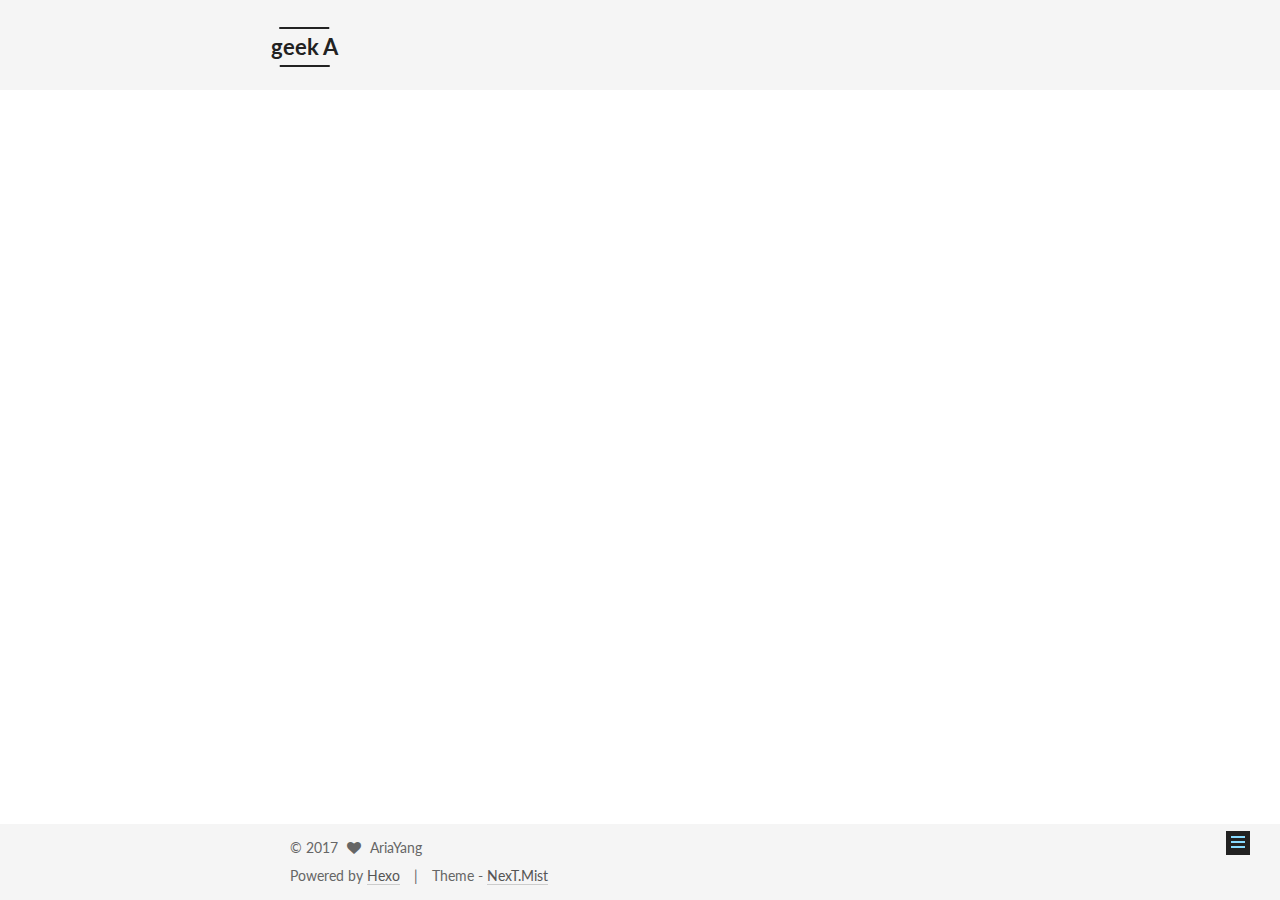
<file: 2017/03/18/test/index.html>
<!doctype html>



  


<html class="theme-next mist use-motion" lang="en">
<head>
  <meta charset="UTF-8"/>
<meta http-equiv="X-UA-Compatible" content="IE=edge" />
<meta name="viewport" content="width=device-width, initial-scale=1, maximum-scale=1"/>



<meta http-equiv="Cache-Control" content="no-transform" />
<meta http-equiv="Cache-Control" content="no-siteapp" />















  
  
  <link href="/lib/fancybox/source/jquery.fancybox.css?v=2.1.5" rel="stylesheet" type="text/css" />




  
  
  
  

  
    
    
  

  

  

  

  

  
    
    
    <link href="//fonts.googleapis.com/css?family=Lato:300,300italic,400,400italic,700,700italic&subset=latin,latin-ext" rel="stylesheet" type="text/css">
  






<link href="/lib/font-awesome/css/font-awesome.min.css?v=4.6.2" rel="stylesheet" type="text/css" />

<link href="/css/main.css?v=5.1.0" rel="stylesheet" type="text/css" />


  <meta name="keywords" content="Hexo, NexT" />








  <link rel="shortcut icon" type="image/x-icon" href="/favicon.ico?v=5.1.0" />






<meta name="description" content="good morning~
piggy">
<meta property="og:type" content="article">
<meta property="og:title" content="hello">
<meta property="og:url" content="http://yoursite.com/2017/03/18/test/index.html">
<meta property="og:site_name" content="geek A">
<meta property="og:description" content="good morning~
piggy">
<meta property="og:updated_time" content="2017-03-18T08:16:00.192Z">
<meta name="twitter:card" content="summary">
<meta name="twitter:title" content="hello">
<meta name="twitter:description" content="good morning~
piggy">



<script type="text/javascript" id="hexo.configurations">
  var NexT = window.NexT || {};
  var CONFIG = {
    root: '/',
    scheme: 'Mist',
    sidebar: {"position":"left","display":"post","offset":12,"offset_float":0,"b2t":false,"scrollpercent":false},
    fancybox: true,
    motion: true,
    duoshuo: {
      userId: '0',
      author: 'Author'
    },
    algolia: {
      applicationID: '',
      apiKey: '',
      indexName: '',
      hits: {"per_page":10},
      labels: {"input_placeholder":"Search for Posts","hits_empty":"We didn't find any results for the search: ${query}","hits_stats":"${hits} results found in ${time} ms"}
    }
  };
</script>



  <link rel="canonical" href="http://yoursite.com/2017/03/18/test/"/>





  <title> hello | geek A </title>
</head>

<body itemscope itemtype="http://schema.org/WebPage" lang="en">

  














  
  
    
  

  <div class="container one-collumn sidebar-position-left page-post-detail ">
    <div class="headband"></div>

    <header id="header" class="header" itemscope itemtype="http://schema.org/WPHeader">
      <div class="header-inner"><div class="site-brand-wrapper">
  <div class="site-meta ">
    

    <div class="custom-logo-site-title">
      <a href="/"  class="brand" rel="start">
        <span class="logo-line-before"><i></i></span>
        <span class="site-title">geek A</span>
        <span class="logo-line-after"><i></i></span>
      </a>
    </div>
      
        <p class="site-subtitle"></p>
      
  </div>

  <div class="site-nav-toggle">
    <button>
      <span class="btn-bar"></span>
      <span class="btn-bar"></span>
      <span class="btn-bar"></span>
    </button>
  </div>
</div>

<nav class="site-nav">
  

  
    <ul id="menu" class="menu">
      
        
        <li class="menu-item menu-item-home">
          <a href="/" rel="section">
            
              <i class="menu-item-icon fa fa-fw fa-home"></i> <br />
            
            Home
          </a>
        </li>
      
        
        <li class="menu-item menu-item-archives">
          <a href="/archives" rel="section">
            
              <i class="menu-item-icon fa fa-fw fa-archive"></i> <br />
            
            Archives
          </a>
        </li>
      
        
        <li class="menu-item menu-item-tags">
          <a href="/tags" rel="section">
            
              <i class="menu-item-icon fa fa-fw fa-tags"></i> <br />
            
            Tags
          </a>
        </li>
      

      
    </ul>
  

  
</nav>



 </div>
    </header>

    <main id="main" class="main">
      <div class="main-inner">
        <div class="content-wrap">
          <div id="content" class="content">
            

  <div id="posts" class="posts-expand">
    

  

  
  
  

  <article class="post post-type-normal " itemscope itemtype="http://schema.org/Article">
    <link itemprop="mainEntityOfPage" href="http://yoursite.com/2017/03/18/test/">

    <span hidden itemprop="author" itemscope itemtype="http://schema.org/Person">
      <meta itemprop="name" content="AriaYang">
      <meta itemprop="description" content="">
      <meta itemprop="image" content="/images/avatar.gif">
    </span>

    <span hidden itemprop="publisher" itemscope itemtype="http://schema.org/Organization">
      <meta itemprop="name" content="geek A">
    </span>

    
      <header class="post-header">

        
        
          <h1 class="post-title" itemprop="name headline">
            
            
              
                hello
              
            
          </h1>
        

        <div class="post-meta">
          <span class="post-time">
            
              <span class="post-meta-item-icon">
                <i class="fa fa-calendar-o"></i>
              </span>
              
                <span class="post-meta-item-text">Posted on</span>
              
              <time title="Post created" itemprop="dateCreated datePublished" datetime="2017-03-18T08:16:00+00:00">
                2017-03-18
              </time>
            

            

            
          </span>

          

          
            
          

          
          

          

          

          

        </div>
      </header>
    


    <div class="post-body" itemprop="articleBody">

      
      

      
        <p>good morning~</p>
<h2 id="piggy"><a href="#piggy" class="headerlink" title="piggy"></a>piggy</h2>
      
    </div>

    <div>
      
        

      
    </div>

    <div>
      
        

      
    </div>

    <div>
      
        

      
    </div>

    <footer class="post-footer">
      

      
        
      

      
        <div class="post-nav">
          <div class="post-nav-next post-nav-item">
            
              <a href="/2017/03/18/hello-world/" rel="next" title="Hello World">
                <i class="fa fa-chevron-left"></i> Hello World
              </a>
            
          </div>

          <span class="post-nav-divider"></span>

          <div class="post-nav-prev post-nav-item">
            
          </div>
        </div>
      

      
      
    </footer>
  </article>



    <div class="post-spread">
      
    </div>
  </div>

          
          </div>
          


          
  <div class="comments" id="comments">
    
  </div>


        </div>
        
          
  
  <div class="sidebar-toggle">
    <div class="sidebar-toggle-line-wrap">
      <span class="sidebar-toggle-line sidebar-toggle-line-first"></span>
      <span class="sidebar-toggle-line sidebar-toggle-line-middle"></span>
      <span class="sidebar-toggle-line sidebar-toggle-line-last"></span>
    </div>
  </div>

  <aside id="sidebar" class="sidebar">
    <div class="sidebar-inner">

      

      
        <ul class="sidebar-nav motion-element">
          <li class="sidebar-nav-toc sidebar-nav-active" data-target="post-toc-wrap" >
            Table of Contents
          </li>
          <li class="sidebar-nav-overview" data-target="site-overview">
            Overview
          </li>
        </ul>
      

      <section class="site-overview sidebar-panel">
        <div class="site-author motion-element" itemprop="author" itemscope itemtype="http://schema.org/Person">
          <img class="site-author-image" itemprop="image"
               src="/images/avatar.gif"
               alt="AriaYang" />
          <p class="site-author-name" itemprop="name">AriaYang</p>
           
              <p class="site-description motion-element" itemprop="description"></p>
          
        </div>
        <nav class="site-state motion-element">

          
            <div class="site-state-item site-state-posts">
              <a href="/archives">
                <span class="site-state-item-count">2</span>
                <span class="site-state-item-name">posts</span>
              </a>
            </div>
          

          

          

        </nav>

        

        <div class="links-of-author motion-element">
          
        </div>

        
        

        
        

        


      </section>

      
      <!--noindex-->
        <section class="post-toc-wrap motion-element sidebar-panel sidebar-panel-active">
          <div class="post-toc">

            
              
            

            
              <div class="post-toc-content"><ol class="nav"><li class="nav-item nav-level-2"><a class="nav-link" href="#piggy"><span class="nav-number">1.</span> <span class="nav-text">piggy</span></a></li></ol></div>
            

          </div>
        </section>
      <!--/noindex-->
      

      

    </div>
  </aside>


        
      </div>
    </main>

    <footer id="footer" class="footer">
      <div class="footer-inner">
        <div class="copyright" >
  
  &copy; 
  <span itemprop="copyrightYear">2017</span>
  <span class="with-love">
    <i class="fa fa-heart"></i>
  </span>
  <span class="author" itemprop="copyrightHolder">AriaYang</span>
</div>


<div class="powered-by">
  Powered by <a class="theme-link" href="https://hexo.io">Hexo</a>
</div>

<div class="theme-info">
  Theme -
  <a class="theme-link" href="https://github.com/iissnan/hexo-theme-next">
    NexT.Mist
  </a>
</div>


        

        
      </div>
    </footer>

    
      <div class="back-to-top">
        <i class="fa fa-arrow-up"></i>
        
      </div>
    
    
  </div>

  

<script type="text/javascript">
  if (Object.prototype.toString.call(window.Promise) !== '[object Function]') {
    window.Promise = null;
  }
</script>









  




  
  <script type="text/javascript" src="/lib/jquery/index.js?v=2.1.3"></script>

  
  <script type="text/javascript" src="/lib/fastclick/lib/fastclick.min.js?v=1.0.6"></script>

  
  <script type="text/javascript" src="/lib/jquery_lazyload/jquery.lazyload.js?v=1.9.7"></script>

  
  <script type="text/javascript" src="/lib/velocity/velocity.min.js?v=1.2.1"></script>

  
  <script type="text/javascript" src="/lib/velocity/velocity.ui.min.js?v=1.2.1"></script>

  
  <script type="text/javascript" src="/lib/fancybox/source/jquery.fancybox.pack.js?v=2.1.5"></script>


  


  <script type="text/javascript" src="/js/src/utils.js?v=5.1.0"></script>

  <script type="text/javascript" src="/js/src/motion.js?v=5.1.0"></script>



  
  

  
  <script type="text/javascript" src="/js/src/scrollspy.js?v=5.1.0"></script>
<script type="text/javascript" src="/js/src/post-details.js?v=5.1.0"></script>



  


  <script type="text/javascript" src="/js/src/bootstrap.js?v=5.1.0"></script>



  



  




	





  





  





  



  
  

  

  

  

  


  

</body>
</html>
</file>
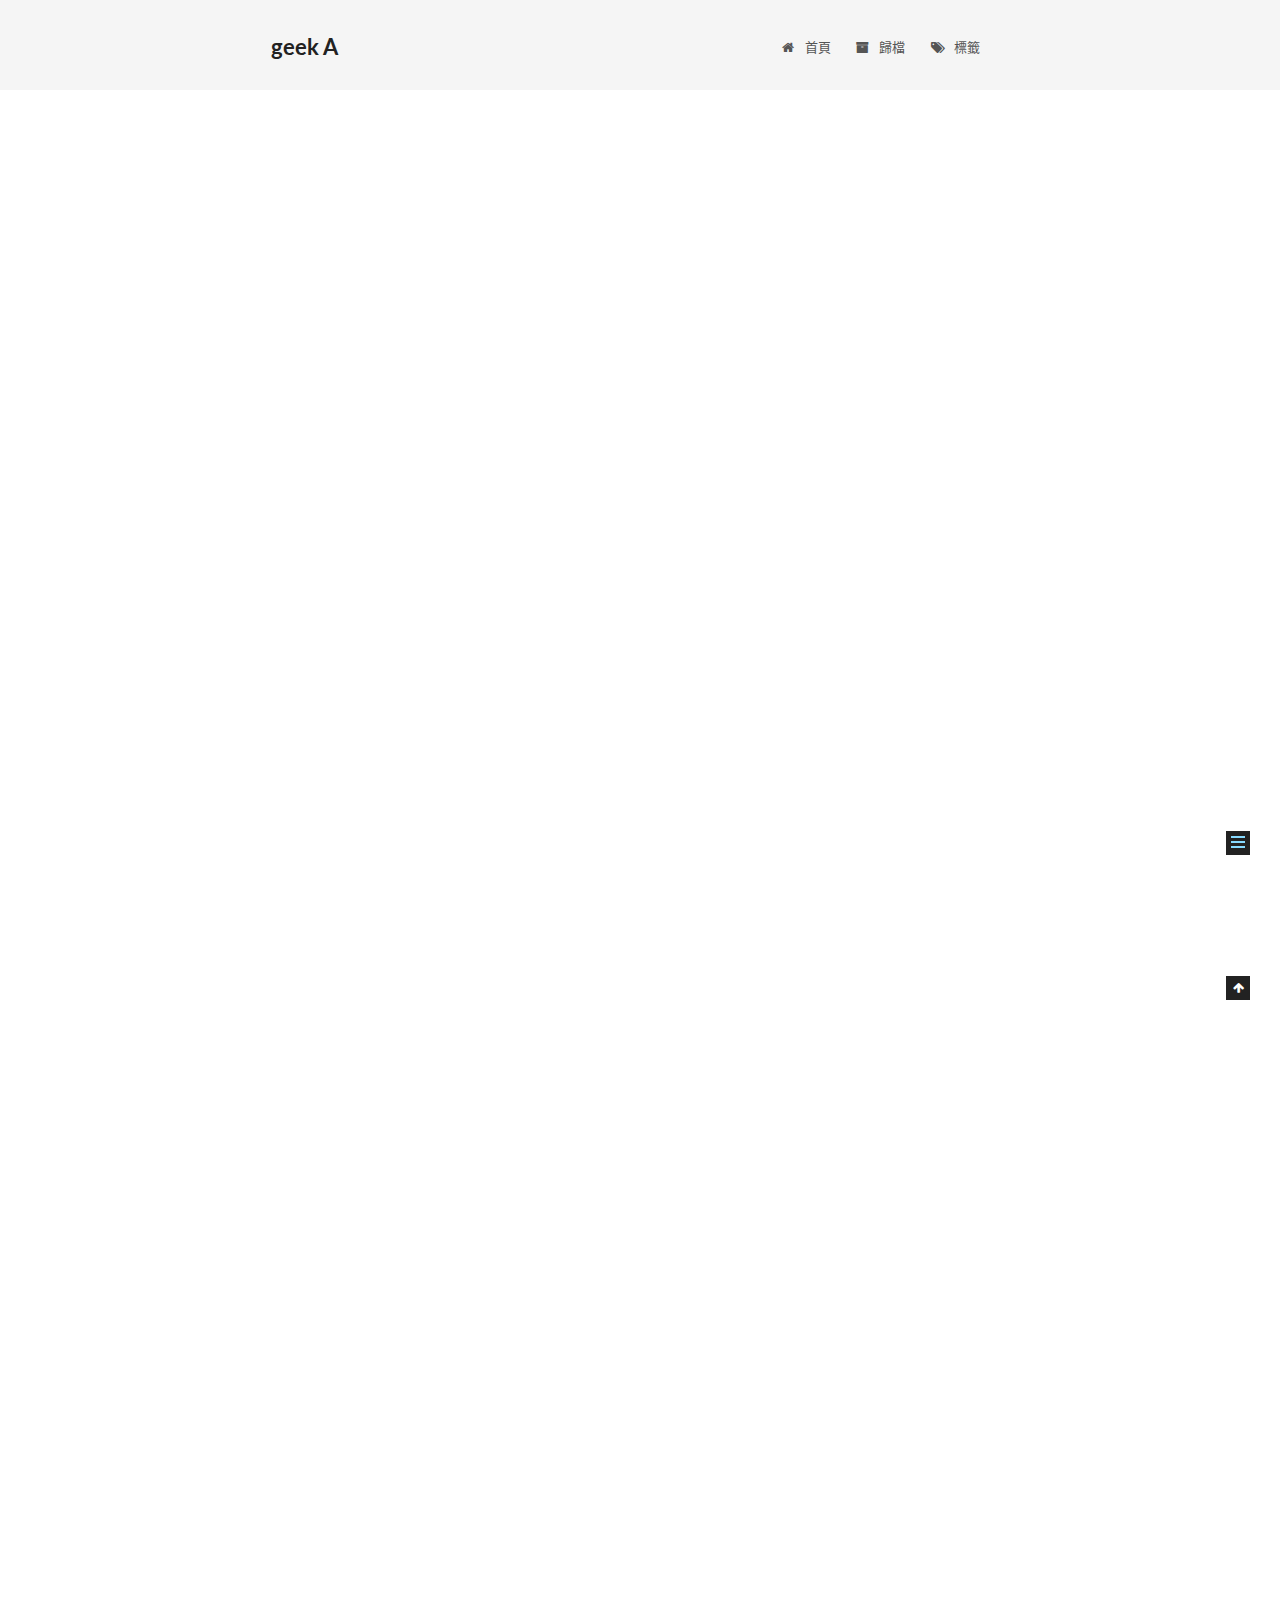
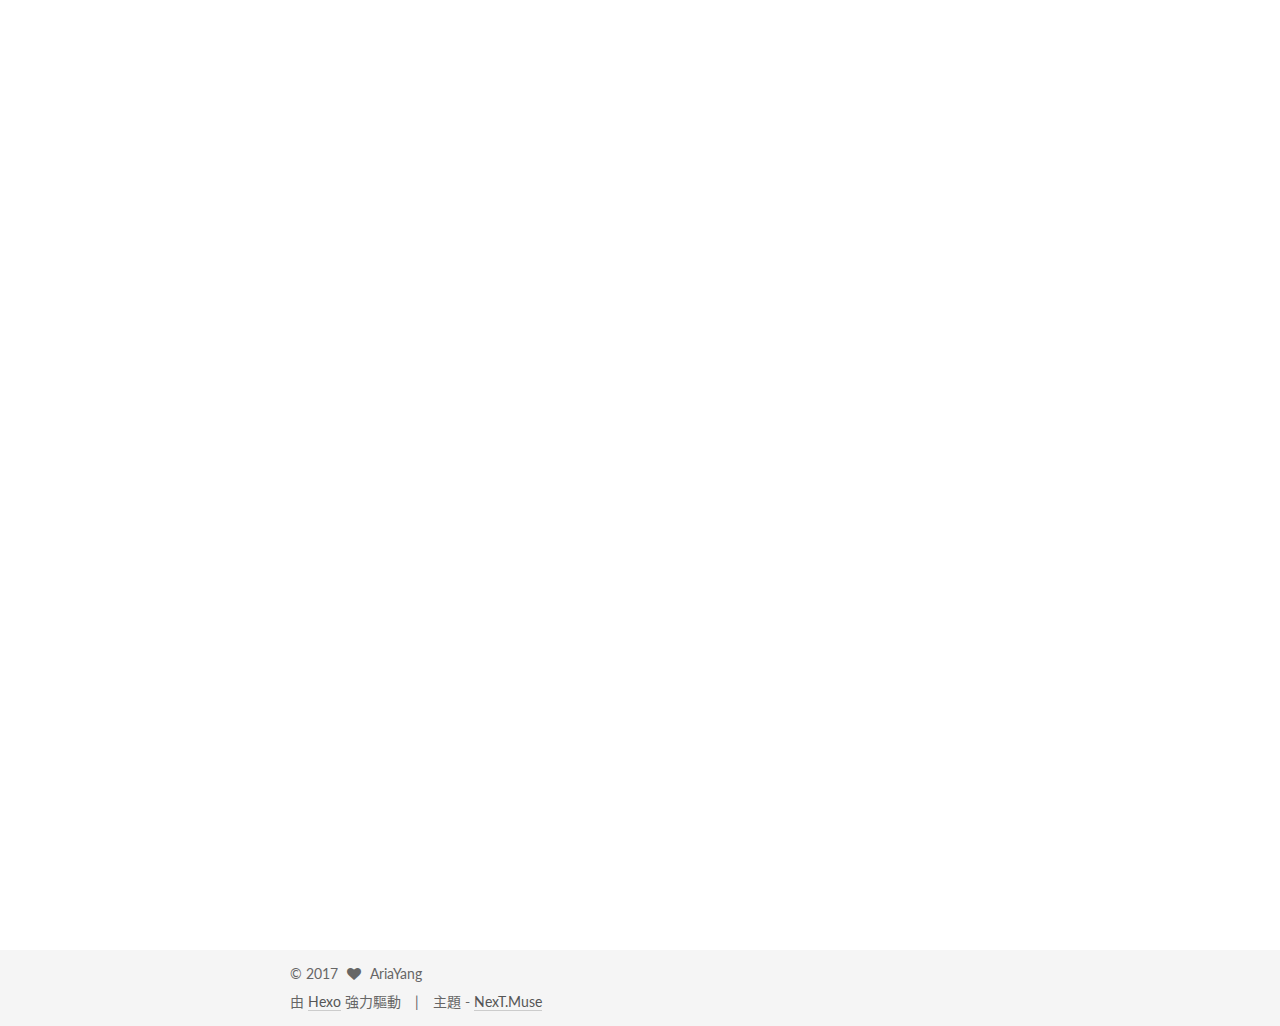
<file: 2017/03/19/build_blog/index.html>
<!doctype html>



  


<html class="theme-next muse use-motion" lang="zh-tw">
<head>
  <meta charset="UTF-8"/>
<meta http-equiv="X-UA-Compatible" content="IE=edge" />
<meta name="viewport" content="width=device-width, initial-scale=1, maximum-scale=1"/>



<meta http-equiv="Cache-Control" content="no-transform" />
<meta http-equiv="Cache-Control" content="no-siteapp" />















  
  
  <link href="/lib/fancybox/source/jquery.fancybox.css?v=2.1.5" rel="stylesheet" type="text/css" />




  
  
  
  

  
    
    
  

  

  

  

  

  
    
    
    <link href="//fonts.googleapis.com/css?family=Lato:300,300italic,400,400italic,700,700italic&subset=latin,latin-ext" rel="stylesheet" type="text/css">
  






<link href="/lib/font-awesome/css/font-awesome.min.css?v=4.6.2" rel="stylesheet" type="text/css" />

<link href="/css/main.css?v=5.1.0" rel="stylesheet" type="text/css" />


  <meta name="keywords" content="Hexo, NexT" />








  <link rel="shortcut icon" type="image/x-icon" href="/favicon.ico?v=5.1.0" />






<meta name="description" content="目的快速架一個屬於程序員的博客，用markdown來寫，部屬在線上git倉庫。優點很明顯，自己就是管理員不用擔心哪天犯了哪條平台規範被刪，也不用擔心平台掛掉寫的都白費，況且搬遷也很方便，檔案都是架在docker的container裡，哪天想換服務器直接導出image就好。
技術要求懂一點docker、git、linux，會寫markdown就行，這對程序員來說都很基本。
使用工具docker: 強">
<meta property="og:type" content="article">
<meta property="og:title" content="架一個可攜帶好管理不會被刪帖的博客">
<meta property="og:url" content="http://yoursite.com/2017/03/19/build_blog/index.html">
<meta property="og:site_name" content="geek A">
<meta property="og:description" content="目的快速架一個屬於程序員的博客，用markdown來寫，部屬在線上git倉庫。優點很明顯，自己就是管理員不用擔心哪天犯了哪條平台規範被刪，也不用擔心平台掛掉寫的都白費，況且搬遷也很方便，檔案都是架在docker的container裡，哪天想換服務器直接導出image就好。
技術要求懂一點docker、git、linux，會寫markdown就行，這對程序員來說都很基本。
使用工具docker: 強">
<meta property="og:updated_time" content="2017-03-20T08:44:29.000Z">
<meta name="twitter:card" content="summary">
<meta name="twitter:title" content="架一個可攜帶好管理不會被刪帖的博客">
<meta name="twitter:description" content="目的快速架一個屬於程序員的博客，用markdown來寫，部屬在線上git倉庫。優點很明顯，自己就是管理員不用擔心哪天犯了哪條平台規範被刪，也不用擔心平台掛掉寫的都白費，況且搬遷也很方便，檔案都是架在docker的container裡，哪天想換服務器直接導出image就好。
技術要求懂一點docker、git、linux，會寫markdown就行，這對程序員來說都很基本。
使用工具docker: 強">



<script type="text/javascript" id="hexo.configurations">
  var NexT = window.NexT || {};
  var CONFIG = {
    root: '/',
    scheme: 'Muse',
    sidebar: {"position":"left","display":"post","offset":12,"offset_float":0,"b2t":false,"scrollpercent":false},
    fancybox: true,
    motion: true,
    duoshuo: {
      userId: '0',
      author: '博主'
    },
    algolia: {
      applicationID: '',
      apiKey: '',
      indexName: '',
      hits: {"per_page":10},
      labels: {"input_placeholder":"Search for Posts","hits_empty":"We didn't find any results for the search: ${query}","hits_stats":"${hits} results found in ${time} ms"}
    }
  };
</script>



  <link rel="canonical" href="http://yoursite.com/2017/03/19/build_blog/"/>





  <title> 架一個可攜帶好管理不會被刪帖的博客 | geek A </title>
</head>

<body itemscope itemtype="http://schema.org/WebPage" lang="zh-tw">

  














  
  
    
  

  <div class="container one-collumn sidebar-position-left page-post-detail ">
    <div class="headband"></div>

    <header id="header" class="header" itemscope itemtype="http://schema.org/WPHeader">
      <div class="header-inner"><div class="site-brand-wrapper">
  <div class="site-meta ">
    

    <div class="custom-logo-site-title">
      <a href="/"  class="brand" rel="start">
        <span class="logo-line-before"><i></i></span>
        <span class="site-title">geek A</span>
        <span class="logo-line-after"><i></i></span>
      </a>
    </div>
      
        <p class="site-subtitle"></p>
      
  </div>

  <div class="site-nav-toggle">
    <button>
      <span class="btn-bar"></span>
      <span class="btn-bar"></span>
      <span class="btn-bar"></span>
    </button>
  </div>
</div>

<nav class="site-nav">
  

  
    <ul id="menu" class="menu">
      
        
        <li class="menu-item menu-item-home">
          <a href="/" rel="section">
            
              <i class="menu-item-icon fa fa-fw fa-home"></i> <br />
            
            首頁
          </a>
        </li>
      
        
        <li class="menu-item menu-item-archives">
          <a href="/archives" rel="section">
            
              <i class="menu-item-icon fa fa-fw fa-archive"></i> <br />
            
            歸檔
          </a>
        </li>
      
        
        <li class="menu-item menu-item-tags">
          <a href="/tags" rel="section">
            
              <i class="menu-item-icon fa fa-fw fa-tags"></i> <br />
            
            標籤
          </a>
        </li>
      

      
    </ul>
  

  
</nav>



 </div>
    </header>

    <main id="main" class="main">
      <div class="main-inner">
        <div class="content-wrap">
          <div id="content" class="content">
            

  <div id="posts" class="posts-expand">
    

  

  
  
  

  <article class="post post-type-normal " itemscope itemtype="http://schema.org/Article">
    <link itemprop="mainEntityOfPage" href="http://yoursite.com/2017/03/19/build_blog/">

    <span hidden itemprop="author" itemscope itemtype="http://schema.org/Person">
      <meta itemprop="name" content="AriaYang">
      <meta itemprop="description" content="">
      <meta itemprop="image" content="/images/avatar.gif">
    </span>

    <span hidden itemprop="publisher" itemscope itemtype="http://schema.org/Organization">
      <meta itemprop="name" content="geek A">
    </span>

    
      <header class="post-header">

        
        
          <h1 class="post-title" itemprop="name headline">
            
            
              
                架一個可攜帶好管理不會被刪帖的博客
              
            
          </h1>
        

        <div class="post-meta">
          <span class="post-time">
            
              <span class="post-meta-item-icon">
                <i class="fa fa-calendar-o"></i>
              </span>
              
                <span class="post-meta-item-text">發表於</span>
              
              <time title="創建於" itemprop="dateCreated datePublished" datetime="2017-03-19T00:00:00+00:00">
                2017-03-19
              </time>
            

            

            
          </span>

          

          
            
              <span class="post-comments-count">
                <span class="post-meta-divider">|</span>
                <span class="post-meta-item-icon">
                  <i class="fa fa-comment-o"></i>
                </span>
                <a href="/2017/03/19/build_blog/#comments" itemprop="discussionUrl">
                  <span class="post-comments-count ds-thread-count" data-thread-key="2017/03/19/build_blog/" itemprop="commentCount"></span>
                </a>
              </span>
            
          

          
          

          

          

          

        </div>
      </header>
    


    <div class="post-body" itemprop="articleBody">

      
      

      
        <h2 id="目的"><a href="#目的" class="headerlink" title="目的"></a>目的</h2><p>快速架一個屬於程序員的博客，用markdown來寫，部屬在線上git倉庫。<br>優點很明顯，自己就是管理員不用擔心哪天犯了哪條平台規範被刪，也不用擔心平台掛掉寫的都白費，況且搬遷也很方便，<br>檔案都是架在docker的container裡，哪天想換服務器直接導出image就好。</p>
<h3 id="技術要求"><a href="#技術要求" class="headerlink" title="技術要求"></a>技術要求</h3><p>懂一點docker、git、linux，會寫markdown就行，這對程序員來說都很基本。</p>
<h3 id="使用工具"><a href="#使用工具" class="headerlink" title="使用工具"></a>使用工具</h3><p>docker: 強大的虛擬環境建構工具<br>Hexo: 基於nodejs的blog生成工具</p>
<h2 id="步驟"><a href="#步驟" class="headerlink" title="步驟"></a>步驟</h2><ul>
<li><p>先根據自己的系統安裝好docker，推薦linux環境，win10的話必須專業版的才支援</p>
</li>
<li><p>這裡用centOs 7 示範, 用docker執行centos環境</p>
</li>
</ul>
<figure class="highlight bash"><table><tr><td class="gutter"><pre><div class="line">1</div></pre></td><td class="code"><pre><div class="line">docker run centos:7</div></pre></td></tr></table></figure>
<p>注意中國對於docker官方倉庫有頻寬限制，可以改用阿里雲的docker鏡像倉庫</p>
<ul>
<li>執行語句後會進到centos7的docker container裡，接著安裝node.js 和 npm(node.js套件管理工具)，並用npm安裝hexo，為了部屬到github上，也要安裝git<figure class="highlight bash"><table><tr><td class="gutter"><pre><div class="line">1</div><div class="line">2</div><div class="line">3</div><div class="line">4</div><div class="line">5</div><div class="line">6</div><div class="line">7</div></pre></td><td class="code"><pre><div class="line"><span class="comment"># install development tools and add nodejs repository</span></div><div class="line">yum install -y gcc-c++ make</div><div class="line">curl --silent --location https://rpm.nodesource.com/setup_6.x | bash -</div><div class="line"></div><div class="line"><span class="comment"># install nodejs,npm and git</span></div><div class="line">yum install -y nodejs git</div><div class="line">npm install hexo-cli -g</div></pre></td></tr></table></figure>
</li>
</ul>
<blockquote>
<p>至此環境配置完成，可以跳出docker container(ctrl+p+q) 並生成一個新image，抑或直接用dockerfile紀錄上述步驟。<br>以後要創建環境直接用docker build指令。</p>
</blockquote>
<ul>
<li>開始建立自己的博客<figure class="highlight bash"><table><tr><td class="gutter"><pre><div class="line">1</div><div class="line">2</div><div class="line">3</div></pre></td><td class="code"><pre><div class="line">hexo init &lt;folder&gt;</div><div class="line"><span class="built_in">cd</span> &lt;folder&gt;</div><div class="line">npm install</div></pre></td></tr></table></figure>
</li>
</ul>
<p>具體可以參考Hexo的<a href="https://hexo.io/docs/setup.html" target="_blank" rel="external">官方文檔</a></p>
<blockquote>
<p>一些常用的指令<br>hexo new 發文<br>hexo server 啟動hexo server 預設端口4000<br>hexo generate 生成靜態文件<br>hexo deployment 部屬 可以用簡稱 並與generate並用 如: hexo g -d, hexo d -g (兩者相同)</p>
</blockquote>
<ul>
<li>hexo支援多個平台部屬，本次以github page為例  </li>
</ul>
<p>先在github創建一個名字跟帳號名稱一樣並後面加上後綴的的repo，如 myname.github.io<br>接著在_config.yml 配置如下<br><figure class="highlight bash"><table><tr><td class="gutter"><pre><div class="line">1</div><div class="line">2</div><div class="line">3</div><div class="line">4</div><div class="line">5</div><div class="line">6</div></pre></td><td class="code"><pre><div class="line"><span class="comment"># Deployment</span></div><div class="line"><span class="comment">## Docs: https://hexo.io/docs/deployment.html</span></div><div class="line">deploy:</div><div class="line">  <span class="built_in">type</span>: git</div><div class="line">  repo: &lt;your git repo&gt;</div><div class="line">  branch: master</div></pre></td></tr></table></figure></p>
<p>repository address最好使用git位址不用https的，可以免帳號登入，但要在github上加入container裡的公鑰</p>
<ul>
<li>最後部屬上去<figure class="highlight bash"><table><tr><td class="gutter"><pre><div class="line">1</div><div class="line">2</div></pre></td><td class="code"><pre><div class="line">npm i -S hexo-deployer-git</div><div class="line">hexo d</div></pre></td></tr></table></figure>
</li>
</ul>
<p>就可以在<a href="https://yourGithubAccount.github.io" target="_blank" rel="external">https://yourGithubAccount.github.io</a> 訪問你的blog了, enjoy </p>
<blockquote>
<p>發文章流程:<br>hexo new 會在source/_post裡創建一個MD檔，在這裡頭寫文章<br>最後在根目錄執行hexo g -d 自動部屬上github</p>
</blockquote>

      
    </div>

    <div>
      
        

      
    </div>

    <div>
      
        

      
    </div>

    <div>
      
        

      
    </div>

    <footer class="post-footer">
      

      
        
      

      
        <div class="post-nav">
          <div class="post-nav-next post-nav-item">
            
          </div>

          <span class="post-nav-divider"></span>

          <div class="post-nav-prev post-nav-item">
            
              <a href="/2017/04/05/build_gitbook/" rel="prev" title="deploy gitbook">
                deploy gitbook <i class="fa fa-chevron-right"></i>
              </a>
            
          </div>
        </div>
      

      
      
    </footer>
  </article>



    <div class="post-spread">
      
    </div>
  </div>

          
          </div>
          


          
  <div class="comments" id="comments">
    
      <div class="ds-thread" data-thread-key="2017/03/19/build_blog/"
           data-title="架一個可攜帶好管理不會被刪帖的博客" data-url="http://yoursite.com/2017/03/19/build_blog/">
      </div>
    
  </div>


        </div>
        
          
  
  <div class="sidebar-toggle">
    <div class="sidebar-toggle-line-wrap">
      <span class="sidebar-toggle-line sidebar-toggle-line-first"></span>
      <span class="sidebar-toggle-line sidebar-toggle-line-middle"></span>
      <span class="sidebar-toggle-line sidebar-toggle-line-last"></span>
    </div>
  </div>

  <aside id="sidebar" class="sidebar">
    <div class="sidebar-inner">

      

      
        <ul class="sidebar-nav motion-element">
          <li class="sidebar-nav-toc sidebar-nav-active" data-target="post-toc-wrap" >
            文章目錄
          </li>
          <li class="sidebar-nav-overview" data-target="site-overview">
            本站概覽
          </li>
        </ul>
      

      <section class="site-overview sidebar-panel">
        <div class="site-author motion-element" itemprop="author" itemscope itemtype="http://schema.org/Person">
          <img class="site-author-image" itemprop="image"
               src="/images/avatar.gif"
               alt="AriaYang" />
          <p class="site-author-name" itemprop="name">AriaYang</p>
           
              <p class="site-description motion-element" itemprop="description"></p>
          
        </div>
        <nav class="site-state motion-element">

          
            <div class="site-state-item site-state-posts">
              <a href="/archives">
                <span class="site-state-item-count">3</span>
                <span class="site-state-item-name">文章</span>
              </a>
            </div>
          

          

          
            
            
            <div class="site-state-item site-state-tags">
              
                <span class="site-state-item-count">1</span>
                <span class="site-state-item-name">標籤</span>
              
            </div>
          

        </nav>

        

        <div class="links-of-author motion-element">
          
        </div>

        
        

        
        

        


      </section>

      
      <!--noindex-->
        <section class="post-toc-wrap motion-element sidebar-panel sidebar-panel-active">
          <div class="post-toc">

            
              
            

            
              <div class="post-toc-content"><ol class="nav"><li class="nav-item nav-level-2"><a class="nav-link" href="#目的"><span class="nav-number">1.</span> <span class="nav-text">目的</span></a><ol class="nav-child"><li class="nav-item nav-level-3"><a class="nav-link" href="#技術要求"><span class="nav-number">1.1.</span> <span class="nav-text">技術要求</span></a></li><li class="nav-item nav-level-3"><a class="nav-link" href="#使用工具"><span class="nav-number">1.2.</span> <span class="nav-text">使用工具</span></a></li></ol></li><li class="nav-item nav-level-2"><a class="nav-link" href="#步驟"><span class="nav-number">2.</span> <span class="nav-text">步驟</span></a></li></ol></div>
            

          </div>
        </section>
      <!--/noindex-->
      

      

    </div>
  </aside>


        
      </div>
    </main>

    <footer id="footer" class="footer">
      <div class="footer-inner">
        <div class="copyright" >
  
  &copy; 
  <span itemprop="copyrightYear">2017</span>
  <span class="with-love">
    <i class="fa fa-heart"></i>
  </span>
  <span class="author" itemprop="copyrightHolder">AriaYang</span>
</div>


<div class="powered-by">
  由 <a class="theme-link" href="https://hexo.io">Hexo</a> 強力驅動
</div>

<div class="theme-info">
  主題 -
  <a class="theme-link" href="https://github.com/iissnan/hexo-theme-next">
    NexT.Muse
  </a>
</div>


        

        
      </div>
    </footer>

    
      <div class="back-to-top">
        <i class="fa fa-arrow-up"></i>
        
      </div>
    
    
  </div>

  

<script type="text/javascript">
  if (Object.prototype.toString.call(window.Promise) !== '[object Function]') {
    window.Promise = null;
  }
</script>









  




  
  <script type="text/javascript" src="/lib/jquery/index.js?v=2.1.3"></script>

  
  <script type="text/javascript" src="/lib/fastclick/lib/fastclick.min.js?v=1.0.6"></script>

  
  <script type="text/javascript" src="/lib/jquery_lazyload/jquery.lazyload.js?v=1.9.7"></script>

  
  <script type="text/javascript" src="/lib/velocity/velocity.min.js?v=1.2.1"></script>

  
  <script type="text/javascript" src="/lib/velocity/velocity.ui.min.js?v=1.2.1"></script>

  
  <script type="text/javascript" src="/lib/fancybox/source/jquery.fancybox.pack.js?v=2.1.5"></script>


  


  <script type="text/javascript" src="/js/src/utils.js?v=5.1.0"></script>

  <script type="text/javascript" src="/js/src/motion.js?v=5.1.0"></script>



  
  

  
  <script type="text/javascript" src="/js/src/scrollspy.js?v=5.1.0"></script>
<script type="text/javascript" src="/js/src/post-details.js?v=5.1.0"></script>



  


  <script type="text/javascript" src="/js/src/bootstrap.js?v=5.1.0"></script>



  

  
    
  

  <script type="text/javascript">
    var duoshuoQuery = {short_name:"yangzunyu"};
    (function() {
      var ds = document.createElement('script');
      ds.type = 'text/javascript';ds.async = true;
      ds.id = 'duoshuo-script';
      ds.src = (document.location.protocol == 'https:' ? 'https:' : 'http:') + '//static.duoshuo.com/embed.js';
      ds.charset = 'UTF-8';
      (document.getElementsByTagName('head')[0]
      || document.getElementsByTagName('body')[0]).appendChild(ds);
    })();
  </script>

  
    
    
    <script src="/lib/ua-parser-js/dist/ua-parser.min.js?v=0.7.9"></script>
    <script src="/js/src/hook-duoshuo.js"></script>
  













  
  

  

  

  

  


  

</body>
</html>
</file>
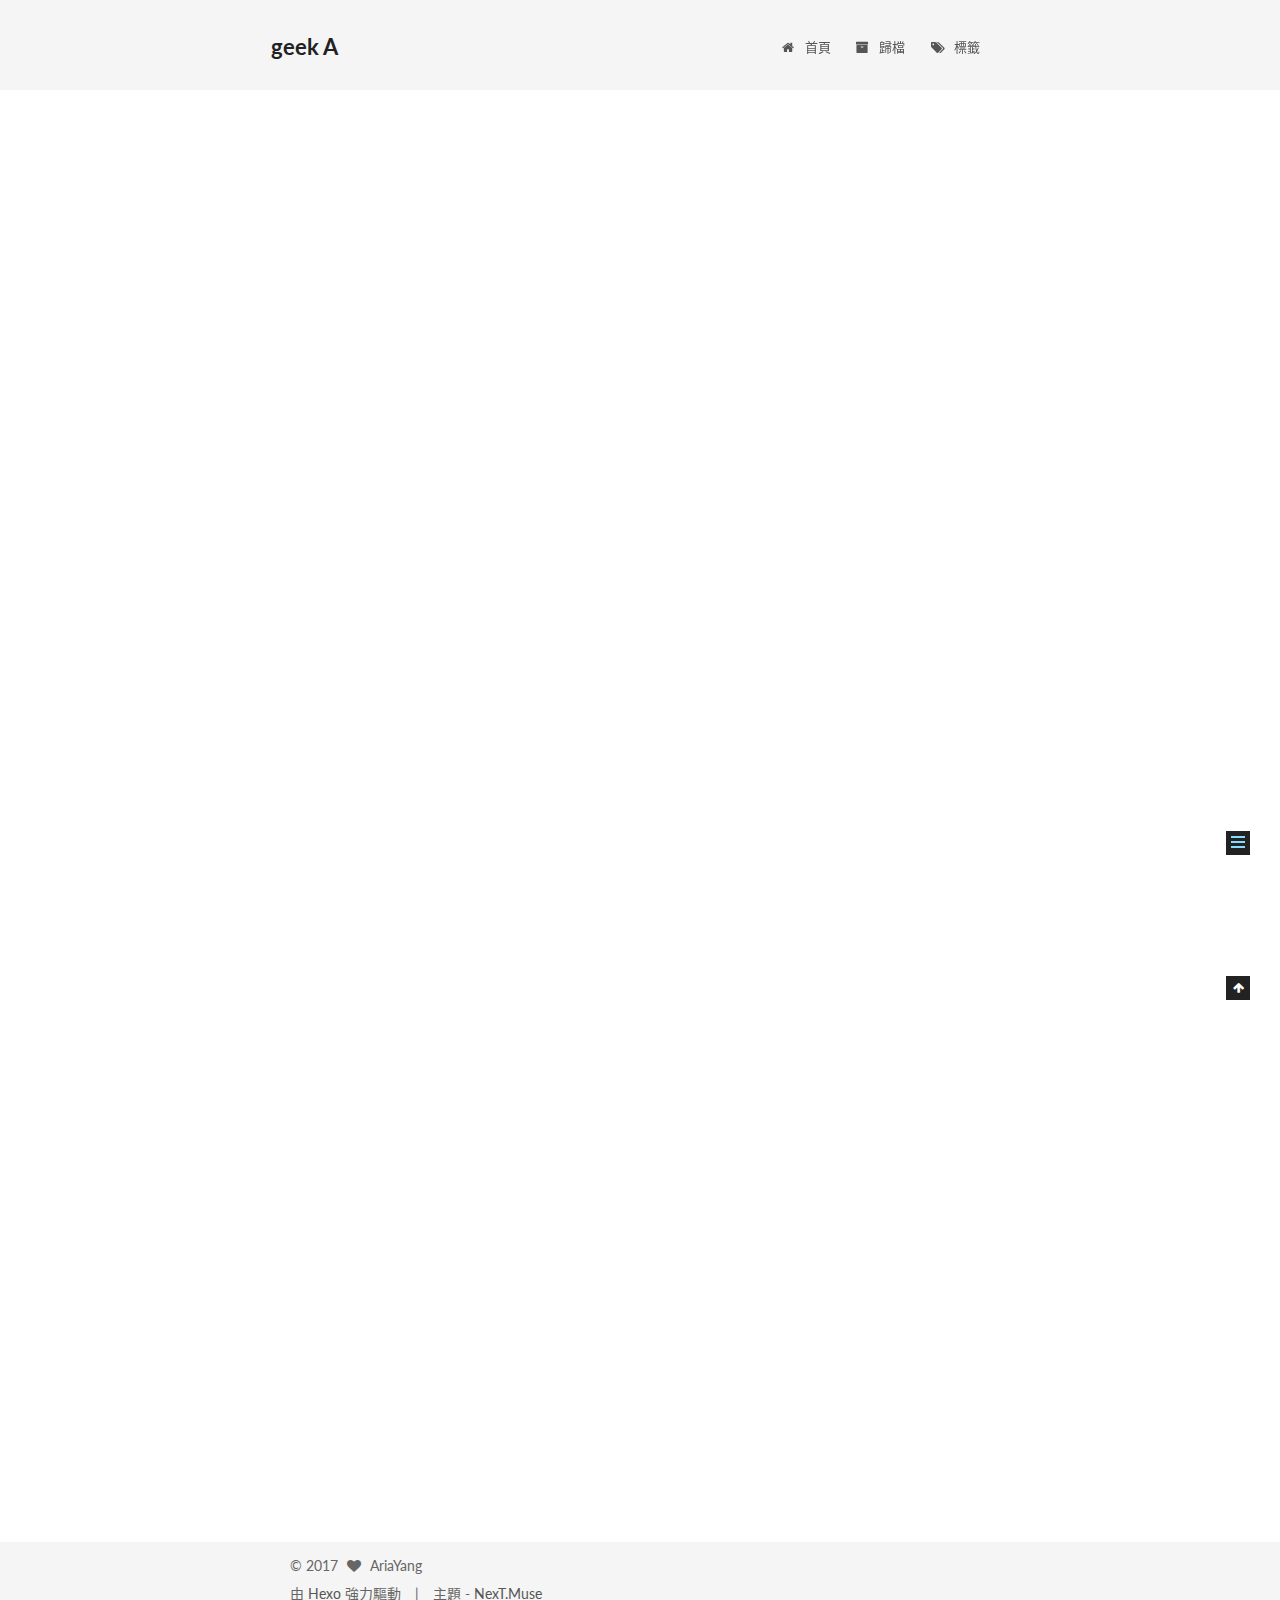
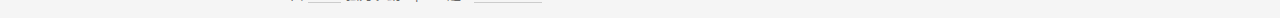
<file: 2017/04/05/build_gitbook/index.html>
<!doctype html>



  


<html class="theme-next muse use-motion" lang="zh-tw">
<head>
  <meta charset="UTF-8"/>
<meta http-equiv="X-UA-Compatible" content="IE=edge" />
<meta name="viewport" content="width=device-width, initial-scale=1, maximum-scale=1"/>



<meta http-equiv="Cache-Control" content="no-transform" />
<meta http-equiv="Cache-Control" content="no-siteapp" />















  
  
  <link href="/lib/fancybox/source/jquery.fancybox.css?v=2.1.5" rel="stylesheet" type="text/css" />




  
  
  
  

  
    
    
  

  

  

  

  

  
    
    
    <link href="//fonts.googleapis.com/css?family=Lato:300,300italic,400,400italic,700,700italic&subset=latin,latin-ext" rel="stylesheet" type="text/css">
  






<link href="/lib/font-awesome/css/font-awesome.min.css?v=4.6.2" rel="stylesheet" type="text/css" />

<link href="/css/main.css?v=5.1.0" rel="stylesheet" type="text/css" />


  <meta name="keywords" content="Hexo, NexT" />








  <link rel="shortcut icon" type="image/x-icon" href="/favicon.ico?v=5.1.0" />






<meta name="description" content="purposegitbook is a open-source on-line web book, based on nodejs. we could share knowledge on it or collebrate with team member.I deployed gitbook on docker for easy management, here is my example.
d">
<meta property="og:type" content="article">
<meta property="og:title" content="deploy gitbook">
<meta property="og:url" content="http://yoursite.com/2017/04/05/build_gitbook/index.html">
<meta property="og:site_name" content="geek A">
<meta property="og:description" content="purposegitbook is a open-source on-line web book, based on nodejs. we could share knowledge on it or collebrate with team member.I deployed gitbook on docker for easy management, here is my example.
d">
<meta property="og:updated_time" content="2017-04-05T09:36:04.000Z">
<meta name="twitter:card" content="summary">
<meta name="twitter:title" content="deploy gitbook">
<meta name="twitter:description" content="purposegitbook is a open-source on-line web book, based on nodejs. we could share knowledge on it or collebrate with team member.I deployed gitbook on docker for easy management, here is my example.
d">



<script type="text/javascript" id="hexo.configurations">
  var NexT = window.NexT || {};
  var CONFIG = {
    root: '/',
    scheme: 'Muse',
    sidebar: {"position":"left","display":"post","offset":12,"offset_float":0,"b2t":false,"scrollpercent":false},
    fancybox: true,
    motion: true,
    duoshuo: {
      userId: '0',
      author: '博主'
    },
    algolia: {
      applicationID: '',
      apiKey: '',
      indexName: '',
      hits: {"per_page":10},
      labels: {"input_placeholder":"Search for Posts","hits_empty":"We didn't find any results for the search: ${query}","hits_stats":"${hits} results found in ${time} ms"}
    }
  };
</script>



  <link rel="canonical" href="http://yoursite.com/2017/04/05/build_gitbook/"/>





  <title> deploy gitbook | geek A </title>
</head>

<body itemscope itemtype="http://schema.org/WebPage" lang="zh-tw">

  














  
  
    
  

  <div class="container one-collumn sidebar-position-left page-post-detail ">
    <div class="headband"></div>

    <header id="header" class="header" itemscope itemtype="http://schema.org/WPHeader">
      <div class="header-inner"><div class="site-brand-wrapper">
  <div class="site-meta ">
    

    <div class="custom-logo-site-title">
      <a href="/"  class="brand" rel="start">
        <span class="logo-line-before"><i></i></span>
        <span class="site-title">geek A</span>
        <span class="logo-line-after"><i></i></span>
      </a>
    </div>
      
        <p class="site-subtitle"></p>
      
  </div>

  <div class="site-nav-toggle">
    <button>
      <span class="btn-bar"></span>
      <span class="btn-bar"></span>
      <span class="btn-bar"></span>
    </button>
  </div>
</div>

<nav class="site-nav">
  

  
    <ul id="menu" class="menu">
      
        
        <li class="menu-item menu-item-home">
          <a href="/" rel="section">
            
              <i class="menu-item-icon fa fa-fw fa-home"></i> <br />
            
            首頁
          </a>
        </li>
      
        
        <li class="menu-item menu-item-archives">
          <a href="/archives" rel="section">
            
              <i class="menu-item-icon fa fa-fw fa-archive"></i> <br />
            
            歸檔
          </a>
        </li>
      
        
        <li class="menu-item menu-item-tags">
          <a href="/tags" rel="section">
            
              <i class="menu-item-icon fa fa-fw fa-tags"></i> <br />
            
            標籤
          </a>
        </li>
      

      
    </ul>
  

  
</nav>



 </div>
    </header>

    <main id="main" class="main">
      <div class="main-inner">
        <div class="content-wrap">
          <div id="content" class="content">
            

  <div id="posts" class="posts-expand">
    

  

  
  
  

  <article class="post post-type-normal " itemscope itemtype="http://schema.org/Article">
    <link itemprop="mainEntityOfPage" href="http://yoursite.com/2017/04/05/build_gitbook/">

    <span hidden itemprop="author" itemscope itemtype="http://schema.org/Person">
      <meta itemprop="name" content="AriaYang">
      <meta itemprop="description" content="">
      <meta itemprop="image" content="/images/avatar.gif">
    </span>

    <span hidden itemprop="publisher" itemscope itemtype="http://schema.org/Organization">
      <meta itemprop="name" content="geek A">
    </span>

    
      <header class="post-header">

        
        
          <h1 class="post-title" itemprop="name headline">
            
            
              
                deploy gitbook
              
            
          </h1>
        

        <div class="post-meta">
          <span class="post-time">
            
              <span class="post-meta-item-icon">
                <i class="fa fa-calendar-o"></i>
              </span>
              
                <span class="post-meta-item-text">發表於</span>
              
              <time title="創建於" itemprop="dateCreated datePublished" datetime="2017-04-05T06:51:56+00:00">
                2017-04-05
              </time>
            

            

            
          </span>

          

          
            
              <span class="post-comments-count">
                <span class="post-meta-divider">|</span>
                <span class="post-meta-item-icon">
                  <i class="fa fa-comment-o"></i>
                </span>
                <a href="/2017/04/05/build_gitbook/#comments" itemprop="discussionUrl">
                  <span class="post-comments-count ds-thread-count" data-thread-key="2017/04/05/build_gitbook/" itemprop="commentCount"></span>
                </a>
              </span>
            
          

          
          

          

          

          

        </div>
      </header>
    


    <div class="post-body" itemprop="articleBody">

      
      

      
        <h2 id="purpose"><a href="#purpose" class="headerlink" title="purpose"></a>purpose</h2><p>gitbook is a open-source on-line web book, based on nodejs. we could share knowledge on it or collebrate with team member.<br>I deployed gitbook on docker for easy management, here is my example.</p>
<h2 id="deployed-your-own-gitbook-by-docker"><a href="#deployed-your-own-gitbook-by-docker" class="headerlink" title="deployed your own gitbook by docker"></a>deployed your own gitbook by docker</h2><p>first, run centos7 on docker and install nodejs<br>then install gitbook client.</p>
<figure class="highlight bash"><table><tr><td class="gutter"><pre><div class="line">1</div></pre></td><td class="code"><pre><div class="line">npm install gitbook-cli -g</div></pre></td></tr></table></figure>
<p>now you could write your own gitbook, it’s quite easy.</p>
<h2 id="SUMMARY-md"><a href="#SUMMARY-md" class="headerlink" title="SUMMARY.md"></a>SUMMARY.md</h2><p>This is the book structure.<br>you should edit this file to modify book’s chapters and pages.<br>like:<br><figure class="highlight plain"><table><tr><td class="gutter"><pre><div class="line">1</div><div class="line">2</div><div class="line">3</div><div class="line">4</div></pre></td><td class="code"><pre><div class="line">*[chapter1](/your/chapter.md)</div><div class="line">	*[Page1](another/pages.md)</div><div class="line">*[chapter2](/your/anotherChapter.md)</div><div class="line">	...</div></pre></td></tr></table></figure></p>
<p>As you see, we could arrange our markdown files under parent directory with any sub directories.  </p>
<h2 id="serve-gitbook"><a href="#serve-gitbook" class="headerlink" title="serve gitbook"></a>serve gitbook</h2><p>Very simple, just type:<br><figure class="highlight plain"><table><tr><td class="gutter"><pre><div class="line">1</div></pre></td><td class="code"><pre><div class="line">gitbook serve</div></pre></td></tr></table></figure></p>
<p>then your gitbook is served on defalut port 4000.<br>you could run your gitbook process backend by nohup + &amp;.</p>
<p>enjoy.</p>

      
    </div>

    <div>
      
        

      
    </div>

    <div>
      
        

      
    </div>

    <div>
      
        

      
    </div>

    <footer class="post-footer">
      

      
        
      

      
        <div class="post-nav">
          <div class="post-nav-next post-nav-item">
            
              <a href="/2017/03/19/build_blog/" rel="next" title="架一個可攜帶好管理不會被刪帖的博客">
                <i class="fa fa-chevron-left"></i> 架一個可攜帶好管理不會被刪帖的博客
              </a>
            
          </div>

          <span class="post-nav-divider"></span>

          <div class="post-nav-prev post-nav-item">
            
              <a href="/2017/06/19/kibana_intro/" rel="prev" title="kibana 初探">
                kibana 初探 <i class="fa fa-chevron-right"></i>
              </a>
            
          </div>
        </div>
      

      
      
    </footer>
  </article>



    <div class="post-spread">
      
    </div>
  </div>

          
          </div>
          


          
  <div class="comments" id="comments">
    
      <div class="ds-thread" data-thread-key="2017/04/05/build_gitbook/"
           data-title="deploy gitbook" data-url="http://yoursite.com/2017/04/05/build_gitbook/">
      </div>
    
  </div>


        </div>
        
          
  
  <div class="sidebar-toggle">
    <div class="sidebar-toggle-line-wrap">
      <span class="sidebar-toggle-line sidebar-toggle-line-first"></span>
      <span class="sidebar-toggle-line sidebar-toggle-line-middle"></span>
      <span class="sidebar-toggle-line sidebar-toggle-line-last"></span>
    </div>
  </div>

  <aside id="sidebar" class="sidebar">
    <div class="sidebar-inner">

      

      
        <ul class="sidebar-nav motion-element">
          <li class="sidebar-nav-toc sidebar-nav-active" data-target="post-toc-wrap" >
            文章目錄
          </li>
          <li class="sidebar-nav-overview" data-target="site-overview">
            本站概覽
          </li>
        </ul>
      

      <section class="site-overview sidebar-panel">
        <div class="site-author motion-element" itemprop="author" itemscope itemtype="http://schema.org/Person">
          <img class="site-author-image" itemprop="image"
               src="/images/avatar.gif"
               alt="AriaYang" />
          <p class="site-author-name" itemprop="name">AriaYang</p>
           
              <p class="site-description motion-element" itemprop="description"></p>
          
        </div>
        <nav class="site-state motion-element">

          
            <div class="site-state-item site-state-posts">
              <a href="/archives">
                <span class="site-state-item-count">3</span>
                <span class="site-state-item-name">文章</span>
              </a>
            </div>
          

          

          
            
            
            <div class="site-state-item site-state-tags">
              
                <span class="site-state-item-count">1</span>
                <span class="site-state-item-name">標籤</span>
              
            </div>
          

        </nav>

        

        <div class="links-of-author motion-element">
          
        </div>

        
        

        
        

        


      </section>

      
      <!--noindex-->
        <section class="post-toc-wrap motion-element sidebar-panel sidebar-panel-active">
          <div class="post-toc">

            
              
            

            
              <div class="post-toc-content"><ol class="nav"><li class="nav-item nav-level-2"><a class="nav-link" href="#purpose"><span class="nav-number">1.</span> <span class="nav-text">purpose</span></a></li><li class="nav-item nav-level-2"><a class="nav-link" href="#deployed-your-own-gitbook-by-docker"><span class="nav-number">2.</span> <span class="nav-text">deployed your own gitbook by docker</span></a></li><li class="nav-item nav-level-2"><a class="nav-link" href="#SUMMARY-md"><span class="nav-number">3.</span> <span class="nav-text">SUMMARY.md</span></a></li><li class="nav-item nav-level-2"><a class="nav-link" href="#serve-gitbook"><span class="nav-number">4.</span> <span class="nav-text">serve gitbook</span></a></li></ol></div>
            

          </div>
        </section>
      <!--/noindex-->
      

      

    </div>
  </aside>


        
      </div>
    </main>

    <footer id="footer" class="footer">
      <div class="footer-inner">
        <div class="copyright" >
  
  &copy; 
  <span itemprop="copyrightYear">2017</span>
  <span class="with-love">
    <i class="fa fa-heart"></i>
  </span>
  <span class="author" itemprop="copyrightHolder">AriaYang</span>
</div>


<div class="powered-by">
  由 <a class="theme-link" href="https://hexo.io">Hexo</a> 強力驅動
</div>

<div class="theme-info">
  主題 -
  <a class="theme-link" href="https://github.com/iissnan/hexo-theme-next">
    NexT.Muse
  </a>
</div>


        

        
      </div>
    </footer>

    
      <div class="back-to-top">
        <i class="fa fa-arrow-up"></i>
        
      </div>
    
    
  </div>

  

<script type="text/javascript">
  if (Object.prototype.toString.call(window.Promise) !== '[object Function]') {
    window.Promise = null;
  }
</script>









  




  
  <script type="text/javascript" src="/lib/jquery/index.js?v=2.1.3"></script>

  
  <script type="text/javascript" src="/lib/fastclick/lib/fastclick.min.js?v=1.0.6"></script>

  
  <script type="text/javascript" src="/lib/jquery_lazyload/jquery.lazyload.js?v=1.9.7"></script>

  
  <script type="text/javascript" src="/lib/velocity/velocity.min.js?v=1.2.1"></script>

  
  <script type="text/javascript" src="/lib/velocity/velocity.ui.min.js?v=1.2.1"></script>

  
  <script type="text/javascript" src="/lib/fancybox/source/jquery.fancybox.pack.js?v=2.1.5"></script>


  


  <script type="text/javascript" src="/js/src/utils.js?v=5.1.0"></script>

  <script type="text/javascript" src="/js/src/motion.js?v=5.1.0"></script>



  
  

  
  <script type="text/javascript" src="/js/src/scrollspy.js?v=5.1.0"></script>
<script type="text/javascript" src="/js/src/post-details.js?v=5.1.0"></script>



  


  <script type="text/javascript" src="/js/src/bootstrap.js?v=5.1.0"></script>



  

  
    
  

  <script type="text/javascript">
    var duoshuoQuery = {short_name:"yangzunyu"};
    (function() {
      var ds = document.createElement('script');
      ds.type = 'text/javascript';ds.async = true;
      ds.id = 'duoshuo-script';
      ds.src = (document.location.protocol == 'https:' ? 'https:' : 'http:') + '//static.duoshuo.com/embed.js';
      ds.charset = 'UTF-8';
      (document.getElementsByTagName('head')[0]
      || document.getElementsByTagName('body')[0]).appendChild(ds);
    })();
  </script>

  
    
    
    <script src="/lib/ua-parser-js/dist/ua-parser.min.js?v=0.7.9"></script>
    <script src="/js/src/hook-duoshuo.js"></script>
  













  
  

  

  

  

  


  

</body>
</html>
</file>
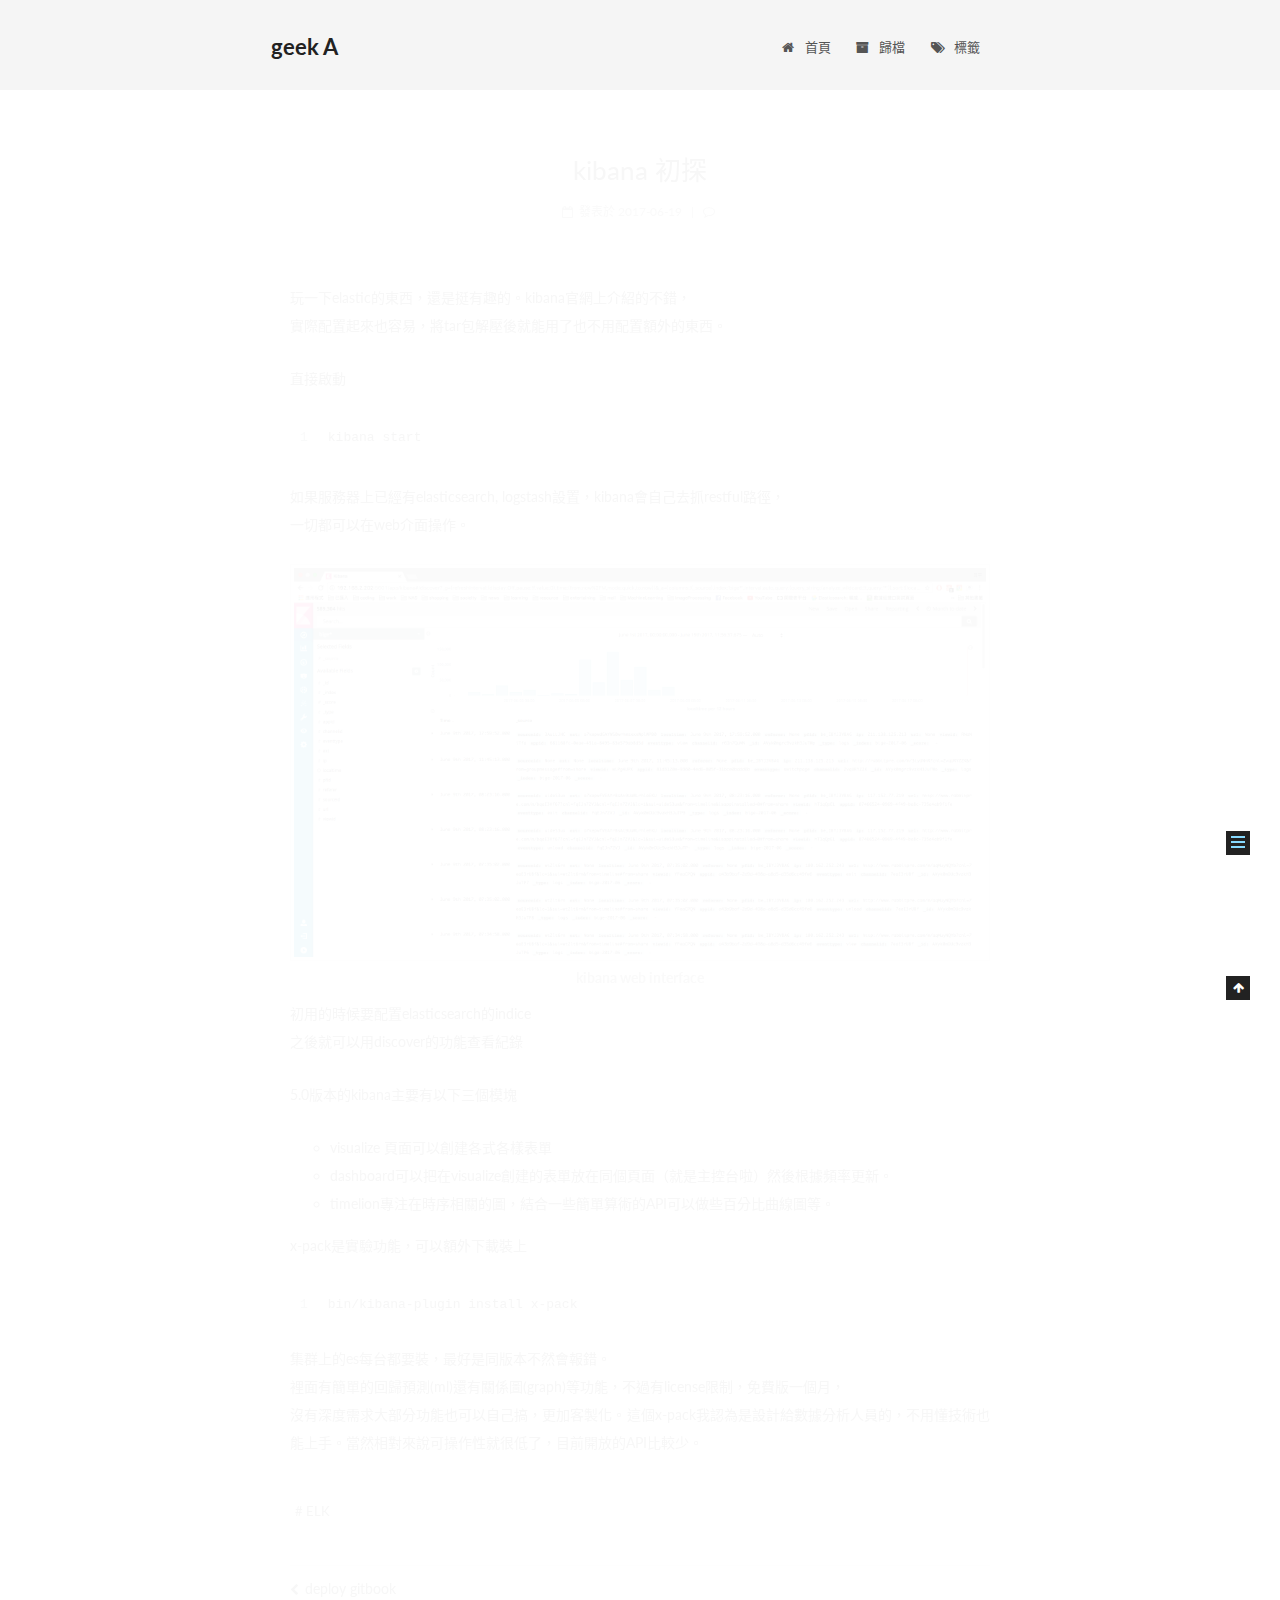
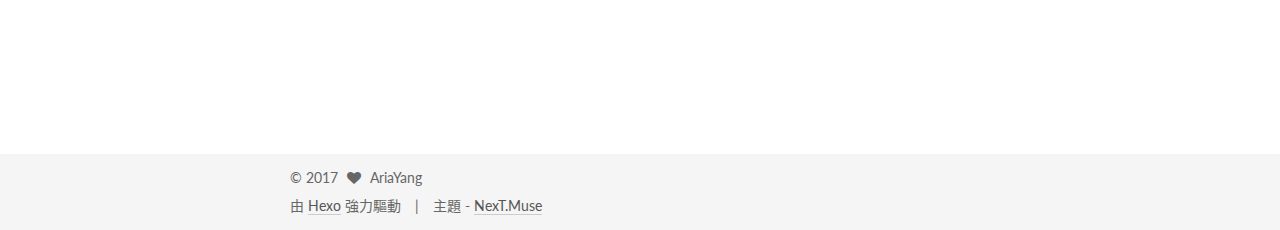
<file: 2017/06/19/kibana_intro/index.html>
<!doctype html>



  


<html class="theme-next muse use-motion" lang="zh-tw">
<head>
  <meta charset="UTF-8"/>
<meta http-equiv="X-UA-Compatible" content="IE=edge" />
<meta name="viewport" content="width=device-width, initial-scale=1, maximum-scale=1"/>



<meta http-equiv="Cache-Control" content="no-transform" />
<meta http-equiv="Cache-Control" content="no-siteapp" />















  
  
  <link href="/lib/fancybox/source/jquery.fancybox.css?v=2.1.5" rel="stylesheet" type="text/css" />




  
  
  
  

  
    
    
  

  

  

  

  

  
    
    
    <link href="//fonts.googleapis.com/css?family=Lato:300,300italic,400,400italic,700,700italic&subset=latin,latin-ext" rel="stylesheet" type="text/css">
  






<link href="/lib/font-awesome/css/font-awesome.min.css?v=4.6.2" rel="stylesheet" type="text/css" />

<link href="/css/main.css?v=5.1.0" rel="stylesheet" type="text/css" />


  <meta name="keywords" content="ELK," />








  <link rel="shortcut icon" type="image/x-icon" href="/favicon.ico?v=5.1.0" />






<meta name="description" content="玩一下elastic的東西，還是挺有趣的。kibana官網上介紹的不錯，實際配置起來也容易，將tar包解壓後就能用了也不用配置額外的東西。
直接啟動1kibana start
如果服務器上已經有elasticsearch, logstash設置，kibana會自己去抓restful路徑，一切都可以在web介面操作。

初用的時候要配置elasticsearch的indice之後就可以用discov">
<meta property="og:type" content="article">
<meta property="og:title" content="kibana 初探">
<meta property="og:url" content="http://yoursite.com/2017/06/19/kibana_intro/index.html">
<meta property="og:site_name" content="geek A">
<meta property="og:description" content="玩一下elastic的東西，還是挺有趣的。kibana官網上介紹的不錯，實際配置起來也容易，將tar包解壓後就能用了也不用配置額外的東西。
直接啟動1kibana start
如果服務器上已經有elasticsearch, logstash設置，kibana會自己去抓restful路徑，一切都可以在web介面操作。

初用的時候要配置elasticsearch的indice之後就可以用discov">
<meta property="og:image" content="http://yoursite.com/2017/06/19/kibana_intro/kibana_web.png">
<meta property="og:updated_time" content="2017-06-19T08:40:59.000Z">
<meta name="twitter:card" content="summary">
<meta name="twitter:title" content="kibana 初探">
<meta name="twitter:description" content="玩一下elastic的東西，還是挺有趣的。kibana官網上介紹的不錯，實際配置起來也容易，將tar包解壓後就能用了也不用配置額外的東西。
直接啟動1kibana start
如果服務器上已經有elasticsearch, logstash設置，kibana會自己去抓restful路徑，一切都可以在web介面操作。

初用的時候要配置elasticsearch的indice之後就可以用discov">
<meta name="twitter:image" content="http://yoursite.com/2017/06/19/kibana_intro/kibana_web.png">



<script type="text/javascript" id="hexo.configurations">
  var NexT = window.NexT || {};
  var CONFIG = {
    root: '/',
    scheme: 'Muse',
    sidebar: {"position":"left","display":"post","offset":12,"offset_float":0,"b2t":false,"scrollpercent":false},
    fancybox: true,
    motion: true,
    duoshuo: {
      userId: '0',
      author: '博主'
    },
    algolia: {
      applicationID: '',
      apiKey: '',
      indexName: '',
      hits: {"per_page":10},
      labels: {"input_placeholder":"Search for Posts","hits_empty":"We didn't find any results for the search: ${query}","hits_stats":"${hits} results found in ${time} ms"}
    }
  };
</script>



  <link rel="canonical" href="http://yoursite.com/2017/06/19/kibana_intro/"/>





  <title> kibana 初探 | geek A </title>
</head>

<body itemscope itemtype="http://schema.org/WebPage" lang="zh-tw">

  














  
  
    
  

  <div class="container one-collumn sidebar-position-left page-post-detail ">
    <div class="headband"></div>

    <header id="header" class="header" itemscope itemtype="http://schema.org/WPHeader">
      <div class="header-inner"><div class="site-brand-wrapper">
  <div class="site-meta ">
    

    <div class="custom-logo-site-title">
      <a href="/"  class="brand" rel="start">
        <span class="logo-line-before"><i></i></span>
        <span class="site-title">geek A</span>
        <span class="logo-line-after"><i></i></span>
      </a>
    </div>
      
        <p class="site-subtitle"></p>
      
  </div>

  <div class="site-nav-toggle">
    <button>
      <span class="btn-bar"></span>
      <span class="btn-bar"></span>
      <span class="btn-bar"></span>
    </button>
  </div>
</div>

<nav class="site-nav">
  

  
    <ul id="menu" class="menu">
      
        
        <li class="menu-item menu-item-home">
          <a href="/" rel="section">
            
              <i class="menu-item-icon fa fa-fw fa-home"></i> <br />
            
            首頁
          </a>
        </li>
      
        
        <li class="menu-item menu-item-archives">
          <a href="/archives" rel="section">
            
              <i class="menu-item-icon fa fa-fw fa-archive"></i> <br />
            
            歸檔
          </a>
        </li>
      
        
        <li class="menu-item menu-item-tags">
          <a href="/tags" rel="section">
            
              <i class="menu-item-icon fa fa-fw fa-tags"></i> <br />
            
            標籤
          </a>
        </li>
      

      
    </ul>
  

  
</nav>



 </div>
    </header>

    <main id="main" class="main">
      <div class="main-inner">
        <div class="content-wrap">
          <div id="content" class="content">
            

  <div id="posts" class="posts-expand">
    

  

  
  
  

  <article class="post post-type-normal " itemscope itemtype="http://schema.org/Article">
    <link itemprop="mainEntityOfPage" href="http://yoursite.com/2017/06/19/kibana_intro/">

    <span hidden itemprop="author" itemscope itemtype="http://schema.org/Person">
      <meta itemprop="name" content="AriaYang">
      <meta itemprop="description" content="">
      <meta itemprop="image" content="/images/avatar.gif">
    </span>

    <span hidden itemprop="publisher" itemscope itemtype="http://schema.org/Organization">
      <meta itemprop="name" content="geek A">
    </span>

    
      <header class="post-header">

        
        
          <h1 class="post-title" itemprop="name headline">
            
            
              
                kibana 初探
              
            
          </h1>
        

        <div class="post-meta">
          <span class="post-time">
            
              <span class="post-meta-item-icon">
                <i class="fa fa-calendar-o"></i>
              </span>
              
                <span class="post-meta-item-text">發表於</span>
              
              <time title="創建於" itemprop="dateCreated datePublished" datetime="2017-06-19T00:00:00+00:00">
                2017-06-19
              </time>
            

            

            
          </span>

          

          
            
              <span class="post-comments-count">
                <span class="post-meta-divider">|</span>
                <span class="post-meta-item-icon">
                  <i class="fa fa-comment-o"></i>
                </span>
                <a href="/2017/06/19/kibana_intro/#comments" itemprop="discussionUrl">
                  <span class="post-comments-count ds-thread-count" data-thread-key="2017/06/19/kibana_intro/" itemprop="commentCount"></span>
                </a>
              </span>
            
          

          
          

          

          

          

        </div>
      </header>
    


    <div class="post-body" itemprop="articleBody">

      
      

      
        <p>玩一下elastic的東西，還是挺有趣的。kibana官網上介紹的不錯，<br>實際配置起來也容易，將tar包解壓後就能用了也不用配置額外的東西。</p>
<p>直接啟動<br><figure class="highlight plain"><table><tr><td class="gutter"><pre><div class="line">1</div></pre></td><td class="code"><pre><div class="line">kibana start</div></pre></td></tr></table></figure></p>
<p>如果服務器上已經有elasticsearch, logstash設置，kibana會自己去抓restful路徑，<br>一切都可以在web介面操作。</p>
<img src="/2017/06/19/kibana_intro/kibana_web.png" alt="kibana web interface" title="kibana web interface">
<p>初用的時候要配置elasticsearch的indice<br>之後就可以用discover的功能查看紀錄</p>
<p>5.0版本的kibana主要有以下三個模塊</p>
<ul>
<li>visualize 頁面可以創建各式各樣表單 </li>
<li>dashboard可以把在visualize創建的表單放在同個頁面（就是主控台啦）然後根據頻率更新。</li>
<li>timelion專注在時序相關的圖，結合一些簡單算術的API可以做些百分比曲線圖等。</li>
</ul>
<p>x-pack是實驗功能，可以額外下載裝上</p>
<figure class="highlight plain"><table><tr><td class="gutter"><pre><div class="line">1</div></pre></td><td class="code"><pre><div class="line">bin/kibana-plugin install x-pack</div></pre></td></tr></table></figure>
<p>集群上的es每台都要裝，最好是同版本不然會報錯。<br>裡面有簡單的回歸預測(ml)還有關係圖(graph)等功能，不過有license限制，免費版一個月，<br>沒有深度需求大部分功能也可以自己搞，更加客製化。這個x-pack我認為是設計給數據分析人員的，不用懂技術也能上手。當然相對來說可操作性就很低了，目前開放的API比較少。</p>

      
    </div>

    <div>
      
        

      
    </div>

    <div>
      
        

      
    </div>

    <div>
      
        

      
    </div>

    <footer class="post-footer">
      
        <div class="post-tags">
          
            <a href="/tags/ELK/" rel="tag"># ELK</a>
          
        </div>
      

      
        
      

      
        <div class="post-nav">
          <div class="post-nav-next post-nav-item">
            
              <a href="/2017/04/05/build_gitbook/" rel="next" title="deploy gitbook">
                <i class="fa fa-chevron-left"></i> deploy gitbook
              </a>
            
          </div>

          <span class="post-nav-divider"></span>

          <div class="post-nav-prev post-nav-item">
            
          </div>
        </div>
      

      
      
    </footer>
  </article>



    <div class="post-spread">
      
    </div>
  </div>

          
          </div>
          


          
  <div class="comments" id="comments">
    
      <div class="ds-thread" data-thread-key="2017/06/19/kibana_intro/"
           data-title="kibana 初探" data-url="http://yoursite.com/2017/06/19/kibana_intro/">
      </div>
    
  </div>


        </div>
        
          
  
  <div class="sidebar-toggle">
    <div class="sidebar-toggle-line-wrap">
      <span class="sidebar-toggle-line sidebar-toggle-line-first"></span>
      <span class="sidebar-toggle-line sidebar-toggle-line-middle"></span>
      <span class="sidebar-toggle-line sidebar-toggle-line-last"></span>
    </div>
  </div>

  <aside id="sidebar" class="sidebar">
    <div class="sidebar-inner">

      

      

      <section class="site-overview sidebar-panel sidebar-panel-active">
        <div class="site-author motion-element" itemprop="author" itemscope itemtype="http://schema.org/Person">
          <img class="site-author-image" itemprop="image"
               src="/images/avatar.gif"
               alt="AriaYang" />
          <p class="site-author-name" itemprop="name">AriaYang</p>
           
              <p class="site-description motion-element" itemprop="description"></p>
          
        </div>
        <nav class="site-state motion-element">

          
            <div class="site-state-item site-state-posts">
              <a href="/archives">
                <span class="site-state-item-count">3</span>
                <span class="site-state-item-name">文章</span>
              </a>
            </div>
          

          

          
            
            
            <div class="site-state-item site-state-tags">
              
                <span class="site-state-item-count">1</span>
                <span class="site-state-item-name">標籤</span>
              
            </div>
          

        </nav>

        

        <div class="links-of-author motion-element">
          
        </div>

        
        

        
        

        


      </section>

      

      

    </div>
  </aside>


        
      </div>
    </main>

    <footer id="footer" class="footer">
      <div class="footer-inner">
        <div class="copyright" >
  
  &copy; 
  <span itemprop="copyrightYear">2017</span>
  <span class="with-love">
    <i class="fa fa-heart"></i>
  </span>
  <span class="author" itemprop="copyrightHolder">AriaYang</span>
</div>


<div class="powered-by">
  由 <a class="theme-link" href="https://hexo.io">Hexo</a> 強力驅動
</div>

<div class="theme-info">
  主題 -
  <a class="theme-link" href="https://github.com/iissnan/hexo-theme-next">
    NexT.Muse
  </a>
</div>


        

        
      </div>
    </footer>

    
      <div class="back-to-top">
        <i class="fa fa-arrow-up"></i>
        
      </div>
    
    
  </div>

  

<script type="text/javascript">
  if (Object.prototype.toString.call(window.Promise) !== '[object Function]') {
    window.Promise = null;
  }
</script>









  




  
  <script type="text/javascript" src="/lib/jquery/index.js?v=2.1.3"></script>

  
  <script type="text/javascript" src="/lib/fastclick/lib/fastclick.min.js?v=1.0.6"></script>

  
  <script type="text/javascript" src="/lib/jquery_lazyload/jquery.lazyload.js?v=1.9.7"></script>

  
  <script type="text/javascript" src="/lib/velocity/velocity.min.js?v=1.2.1"></script>

  
  <script type="text/javascript" src="/lib/velocity/velocity.ui.min.js?v=1.2.1"></script>

  
  <script type="text/javascript" src="/lib/fancybox/source/jquery.fancybox.pack.js?v=2.1.5"></script>


  


  <script type="text/javascript" src="/js/src/utils.js?v=5.1.0"></script>

  <script type="text/javascript" src="/js/src/motion.js?v=5.1.0"></script>



  
  

  
  <script type="text/javascript" src="/js/src/scrollspy.js?v=5.1.0"></script>
<script type="text/javascript" src="/js/src/post-details.js?v=5.1.0"></script>



  


  <script type="text/javascript" src="/js/src/bootstrap.js?v=5.1.0"></script>



  

  
    
  

  <script type="text/javascript">
    var duoshuoQuery = {short_name:"yangzunyu"};
    (function() {
      var ds = document.createElement('script');
      ds.type = 'text/javascript';ds.async = true;
      ds.id = 'duoshuo-script';
      ds.src = (document.location.protocol == 'https:' ? 'https:' : 'http:') + '//static.duoshuo.com/embed.js';
      ds.charset = 'UTF-8';
      (document.getElementsByTagName('head')[0]
      || document.getElementsByTagName('body')[0]).appendChild(ds);
    })();
  </script>

  
    
    
    <script src="/lib/ua-parser-js/dist/ua-parser.min.js?v=0.7.9"></script>
    <script src="/js/src/hook-duoshuo.js"></script>
  













  
  

  

  

  

  


  

</body>
</html>
</file>
<file: css/main.css>
/* normalize.css v3.0.2 | MIT License | git.io/normalize */
html {
  font-family: sans-serif; /* 1 */
  -ms-text-size-adjust: 100%; /* 2 */
  -webkit-text-size-adjust: 100%; /* 2 */
}
body {
  margin: 0;
}
article,
aside,
details,
figcaption,
figure,
footer,
header,
hgroup,
main,
menu,
nav,
section,
summary {
  display: block;
}
audio,
canvas,
progress,
video {
  display: inline-block; /* 1 */
  vertical-align: baseline; /* 2 */
}
audio:not([controls]) {
  display: none;
  height: 0;
}
[hidden],
template {
  display: none;
}
a {
  background-color: transparent;
}
a:active,
a:hover {
  outline: 0;
}
abbr[title] {
  border-bottom: 1px dotted;
}
b,
strong {
  font-weight: bold;
}
dfn {
  font-style: italic;
}
h1 {
  font-size: 2em;
  margin: 0.67em 0;
}
mark {
  background: #ff0;
  color: #000;
}
small {
  font-size: 80%;
}
sub,
sup {
  font-size: 75%;
  line-height: 0;
  position: relative;
  vertical-align: baseline;
}
sup {
  top: -0.5em;
}
sub {
  bottom: -0.25em;
}
img {
  border: 0;
}
svg:not(:root) {
  overflow: hidden;
}
figure {
  margin: 1em 40px;
}
hr {
  -moz-box-sizing: content-box;
  box-sizing: content-box;
  height: 0;
}
pre {
  overflow: auto;
}
code,
kbd,
pre,
samp {
  font-family: monospace, monospace;
  font-size: 1em;
}
button,
input,
optgroup,
select,
textarea {
  color: inherit; /* 1 */
  font: inherit; /* 2 */
  margin: 0; /* 3 */
}
button {
  overflow: visible;
}
button,
select {
  text-transform: none;
}
button,
html input[type="button"],
input[type="reset"],
input[type="submit"] {
  -webkit-appearance: button; /* 2 */
  cursor: pointer; /* 3 */
}
button[disabled],
html input[disabled] {
  cursor: default;
}
button::-moz-focus-inner,
input::-moz-focus-inner {
  border: 0;
  padding: 0;
}
input {
  line-height: normal;
}
input[type="checkbox"],
input[type="radio"] {
  box-sizing: border-box; /* 1 */
  padding: 0; /* 2 */
}
input[type="number"]::-webkit-inner-spin-button,
input[type="number"]::-webkit-outer-spin-button {
  height: auto;
}
input[type="search"] {
  -webkit-appearance: textfield; /* 1 */
  -moz-box-sizing: content-box;
  -webkit-box-sizing: content-box; /* 2 */
  box-sizing: content-box;
}
input[type="search"]::-webkit-search-cancel-button,
input[type="search"]::-webkit-search-decoration {
  -webkit-appearance: none;
}
fieldset {
  border: 1px solid #c0c0c0;
  margin: 0 2px;
  padding: 0.35em 0.625em 0.75em;
}
legend {
  border: 0; /* 1 */
  padding: 0; /* 2 */
}
textarea {
  overflow: auto;
}
optgroup {
  font-weight: bold;
}
table {
  border-collapse: collapse;
  border-spacing: 0;
}
td,
th {
  padding: 0;
}
::selection {
  background: #262a30;
  color: #fff;
}
body {
  position: relative;
  font-family: 'Lato', "PingFang SC", "Microsoft YaHei", sans-serif;
  font-size: 14px;
  line-height: 2;
  color: #555;
  background: #fff;
}
@media (max-width: 767px) {
  body {
    padding-right: 0 !important;
  }
}
@media (min-width: 768px) and (max-width: 991px) {
  body {
    padding-right: 0 !important;
  }
}
@media (min-width: 1600px) {
  body {
    font-size: 16px;
  }
}
h1,
h2,
h3,
h4,
h5,
h6 {
  margin: 0;
  padding: 0;
  font-weight: bold;
  line-height: 1.5;
  font-family: 'Lato', "PingFang SC", "Microsoft YaHei", sans-serif;
}
h2,
h3,
h4,
h5,
h6 {
  margin: 20px 0 15px;
}
h1 {
  font-size: 24px;
}
@media (max-width: 767px) {
  h1 {
    font-size: 20px;
  }
}
h2 {
  font-size: 22px;
}
@media (max-width: 767px) {
  h2 {
    font-size: 18px;
  }
}
h3 {
  font-size: 20px;
}
@media (max-width: 767px) {
  h3 {
    font-size: 16px;
  }
}
h4 {
  font-size: 18px;
}
@media (max-width: 767px) {
  h4 {
    font-size: 14px;
  }
}
h5 {
  font-size: 16px;
}
@media (max-width: 767px) {
  h5 {
    font-size: 12px;
  }
}
h6 {
  font-size: 14px;
}
@media (max-width: 767px) {
  h6 {
    font-size: 10px;
  }
}
p {
  margin: 0 0 25px 0;
}
a {
  color: #555;
  text-decoration: none;
  border-bottom: 1px solid #999;
  word-wrap: break-word;
}
a:hover {
  color: #222;
  border-bottom-color: #222;
}
blockquote {
  margin: 0;
  padding: 0;
}
img {
  display: block;
  margin: auto;
  max-width: 100%;
  height: auto;
}
hr {
  margin: 40px 0;
  height: 3px;
  border: none;
  background-color: #ddd;
  background-image: repeating-linear-gradient(-45deg, #fff, #fff 4px, transparent 4px, transparent 8px);
}
blockquote {
  padding: 0 15px;
  color: #666;
  border-left: 4px solid #ddd;
}
blockquote cite::before {
  content: "-";
  padding: 0 5px;
}
dt {
  font-weight: 700;
}
dd {
  margin: 0;
  padding: 0;
}
.text-left {
  text-align: left;
}
.text-center {
  text-align: center;
}
.text-right {
  text-align: right;
}
.text-justify {
  text-align: justify;
}
.text-nowrap {
  white-space: nowrap;
}
.text-lowercase {
  text-transform: lowercase;
}
.text-uppercase {
  text-transform: uppercase;
}
.text-capitalize {
  text-transform: capitalize;
}
.center-block {
  display: block;
  margin-left: auto;
  margin-right: auto;
}
.clearfix:before,
.clearfix:after {
  content: " ";
  display: table;
}
.clearfix:after {
  clear: both;
}
.pullquote {
  width: 45%;
}
.pullquote.left {
  float: left;
  margin-left: 5px;
  margin-right: 10px;
}
.pullquote.right {
  float: right;
  margin-left: 10px;
  margin-right: 5px;
}
.affix.affix.affix {
  position: fixed;
}
.translation {
  margin-top: -20px;
  font-size: 14px;
  color: #999;
}
.scrollbar-measure {
  width: 100px;
  height: 100px;
  overflow: scroll;
  position: absolute;
  top: -9999px;
}
.use-motion .motion-element {
  opacity: 0;
}
table {
  margin: 20px 0;
  width: 100%;
  border-collapse: collapse;
  border-spacing: 0;
  border: 1px solid #ddd;
  font-size: 14px;
  table-layout: fixed;
  word-wrap: break-all;
}
table>tbody>tr:nth-of-type(odd) {
  background-color: #f9f9f9;
}
table>tbody>tr:hover {
  background-color: #f5f5f5;
}
caption,
th,
td {
  padding: 8px;
  text-align: left;
  vertical-align: middle;
  font-weight: normal;
}
th,
td {
  border-bottom: 3px solid #ddd;
  border-right: 1px solid #eee;
}
th {
  padding-bottom: 10px;
  font-weight: 700;
}
td {
  border-bottom-width: 1px;
}
html,
body {
  height: 100%;
}
.container {
  position: relative;
  min-height: 100%;
}
.header-inner {
  margin: 0 auto;
  padding: 100px 0 70px;
  width: 700px;
}
@media (min-width: 1600px) {
  .container .header-inner {
    width: 900px;
  }
}
.main {
  padding-bottom: 150px;
}
.main-inner {
  margin: 0 auto;
  width: 700px;
}
@media (min-width: 1600px) {
  .container .main-inner {
    width: 900px;
  }
}
.footer {
  position: absolute;
  left: 0;
  bottom: 0;
  width: 100%;
  min-height: 50px;
}
.footer-inner {
  box-sizing: border-box;
  margin: 20px auto;
  width: 700px;
}
@media (min-width: 1600px) {
  .container .footer-inner {
    width: 900px;
  }
}
pre,
.highlight {
  overflow: auto;
  margin: 20px 0;
  padding: 0;
  font-size: 13px;
  color: #4d4d4c;
  background: #f7f7f7;
  line-height: 1.6;
}
pre,
code {
  font-family: consolas, Menlo, "PingFang SC", "Microsoft YaHei", monospace;
}
code {
  padding: 2px 4px;
  word-wrap: break-word;
  color: #555;
  background: #eee;
  border-radius: 3px;
  font-size: 13px;
}
pre code {
  padding: 0;
  color: #4d4d4c;
  background: none;
  text-shadow: none;
}
.highlight {
  border-radius: 1px;
}
.highlight pre {
  border: none;
  margin: 0;
  padding: 10px 0;
}
.highlight table {
  margin: 0;
  width: auto;
  border: none;
}
.highlight td {
  border: none;
  padding: 0;
}
.highlight figcaption {
  font-size: 1em;
  color: #4d4d4c;
  line-height: 1em;
  margin-bottom: 1em;
}
.highlight figcaption:before,
.highlight figcaption:after {
  content: " ";
  display: table;
}
.highlight figcaption:after {
  clear: both;
}
.highlight figcaption a {
  float: right;
  color: #4d4d4c;
}
.highlight figcaption a:hover {
  border-bottom-color: #4d4d4c;
}
.highlight .gutter pre {
  padding-left: 10px;
  padding-right: 10px;
  color: #869194;
  text-align: right;
  background-color: #eff2f3;
}
.highlight .code pre {
  padding-left: 10px;
  padding-right: 10px;
  background-color: #f7f7f7;
}
.highlight .line {
  height: 20px;
}
.gutter {
  -webkit-user-select: none;
  -moz-user-select: none;
  -ms-user-select: none;
  user-select: none;
}
.gist table {
  width: auto;
}
.gist table td {
  border: none;
}
pre .deletion {
  background: #fdd;
}
pre .addition {
  background: #dfd;
}
pre .meta {
  color: #8959a8;
}
pre .comment {
  color: #8e908c;
}
pre .variable,
pre .attribute,
pre .tag,
pre .regexp,
pre .ruby .constant,
pre .xml .tag .title,
pre .xml .pi,
pre .xml .doctype,
pre .html .doctype,
pre .css .id,
pre .css .class,
pre .css .pseudo {
  color: #c82829;
}
pre .number,
pre .preprocessor,
pre .built_in,
pre .literal,
pre .params,
pre .constant,
pre .command {
  color: #f5871f;
}
pre .ruby .class .title,
pre .css .rules .attribute,
pre .string,
pre .value,
pre .inheritance,
pre .header,
pre .ruby .symbol,
pre .xml .cdata,
pre .special,
pre .number,
pre .formula {
  color: #718c00;
}
pre .title,
pre .css .hexcolor {
  color: #3e999f;
}
pre .function,
pre .python .decorator,
pre .python .title,
pre .ruby .function .title,
pre .ruby .title .keyword,
pre .perl .sub,
pre .javascript .title,
pre .coffeescript .title {
  color: #4271ae;
}
pre .keyword,
pre .javascript .function {
  color: #8959a8;
}
.full-image.full-image.full-image {
  border: none;
  max-width: 100%;
  width: auto;
  margin: 20px auto;
}
@media (min-width: 992px) {
  .full-image.full-image.full-image {
    max-width: none;
    width: 110%;
    margin: 25px -5%;
  }
}
.blockquote-center,
.page-home .post-type-quote blockquote,
.page-post-detail .post-type-quote blockquote {
  position: relative;
  margin: 40px 0;
  padding: 0;
  border-left: none;
  text-align: center;
}
.blockquote-center::before,
.page-home .post-type-quote blockquote::before,
.page-post-detail .post-type-quote blockquote::before,
.blockquote-center::after,
.page-home .post-type-quote blockquote::after,
.page-post-detail .post-type-quote blockquote::after {
  position: absolute;
  content: ' ';
  display: block;
  width: 100%;
  height: 24px;
  opacity: 0.2;
  background-repeat: no-repeat;
  background-position: 0 -6px;
  background-size: 22px 22px;
}
.blockquote-center::before,
.page-home .post-type-quote blockquote::before,
.page-post-detail .post-type-quote blockquote::before {
  top: -20px;
  background-image: url("../images/quote-l.svg");
  border-top: 1px solid #ccc;
}
.blockquote-center::after,
.page-home .post-type-quote blockquote::after,
.page-post-detail .post-type-quote blockquote::after {
  bottom: -20px;
  background-image: url("../images/quote-r.svg");
  border-bottom: 1px solid #ccc;
  background-position: 100% 8px;
}
.blockquote-center p,
.page-home .post-type-quote blockquote p,
.page-post-detail .post-type-quote blockquote p,
.blockquote-center div,
.page-home .post-type-quote blockquote div,
.page-post-detail .post-type-quote blockquote div {
  text-align: center;
}
.post .post-body .group-picture img {
  box-sizing: border-box;
  padding: 0 3px;
  border: none;
}
.post .group-picture-row {
  overflow: hidden;
  margin-top: 6px;
}
.post .group-picture-row:first-child {
  margin-top: 0;
}
.post .group-picture-column {
  float: left;
}
.page-post-detail .post-body .group-picture-column {
  float: none;
  margin-top: 10px;
  width: auto !important;
}
.page-post-detail .post-body .group-picture-column img {
  margin: 0 auto;
}
.page-archive .group-picture-container {
  overflow: hidden;
}
.page-archive .group-picture-row {
  float: left;
}
.page-archive .group-picture-row:first-child {
  margin-top: 6px;
}
.page-archive .group-picture-column {
  max-width: 150px;
  max-height: 150px;
}
.note {
  padding: 20px;
  margin: 20px 0;
  border: 1px solid #eee;
  border-left-width: 5px;
  border-radius: 3px;
}
.note h2,
.note h3,
.note h4,
.note h5,
.note h6 {
  margin-top: 0;
  margin-bottom: 5px;
}
.note p:last-child {
  margin-bottom: 0;
}
.note code {
  border-radius: 3px;
}
.note+.note {
  margin-top: -5px;
}
.default {
  border-left-color: #777;
}
.default h2,
.default h3,
.default h4,
.default h5,
.default h6 {
  color: #777;
}
.primary {
  border-left-color: #428bca;
}
.primary h2,
.primary h3,
.primary h4,
.primary h5,
.primary h6 {
  color: #428bca;
}
.success {
  border-left-color: #5cb85c;
}
.success h2,
.success h3,
.success h4,
.success h5,
.success h6 {
  color: #5cb85c;
}
.danger {
  border-left-color: #d9534f;
}
.danger h2,
.danger h3,
.danger h4,
.danger h5,
.danger h6 {
  color: #d9534f;
}
.warning {
  border-left-color: #f0ad4e;
}
.warning h2,
.warning h3,
.warning h4,
.warning h5,
.warning h6 {
  color: #f0ad4e;
}
.info {
  border-left-color: #5bc0de;
}
.info h2,
.info h3,
.info h4,
.info h5,
.info h6 {
  color: #5bc0de;
}
.btn {
  display: inline-block;
  padding: 0 20px;
  font-size: 14px;
  color: #fff;
  background: #222;
  border: 2px solid #222;
  text-decoration: none;
  border-radius: 0;
  transition-property: background-color;
  transition-duration: 0.2s;
  transition-timing-function: ease-in-out;
  transition-delay: 0s;
}
.btn:hover,
.post-button .btn:hover {
  border-color: #222;
  color: #222;
  background: #fff;
}
.btn-bar {
  display: block;
  width: 22px;
  height: 2px;
  background: #555;
  border-radius: 1px;
}
.btn-bar+.btn-bar {
  margin-top: 4px;
}
.pagination {
  margin: 120px 0 40px;
  text-align: center;
  border-top: 1px solid #eee;
}
.page-number-basic,
.pagination .prev,
.pagination .next,
.pagination .page-number,
.pagination .space {
  display: inline-block;
  position: relative;
  top: -1px;
  margin: 0 10px;
  padding: 0 10px;
  line-height: 30px;
}
@media (max-width: 767px) {
  .page-number-basic,
  .pagination .prev,
  .pagination .next,
  .pagination .page-number,
  .pagination .space {
    margin: 0 5px;
  }
}
.pagination .prev,
.pagination .next,
.pagination .page-number {
  border-bottom: 0;
  border-top: 1px solid #eee;
  transition-property: border-color;
  transition-duration: 0.2s;
  transition-timing-function: ease-in-out;
  transition-delay: 0s;
}
.pagination .prev:hover,
.pagination .next:hover,
.pagination .page-number:hover {
  border-top-color: #222;
}
.pagination .space {
  padding: 0;
  margin: 0;
}
.pagination .prev {
  margin-left: 0;
}
.pagination .next {
  margin-right: 0;
}
.pagination .page-number.current {
  color: #fff;
  background: #ccc;
  border-top-color: #ccc;
}
@media (max-width: 767px) {
  .pagination {
    border-top: none;
  }
  .pagination .prev,
  .pagination .next,
  .pagination .page-number {
    margin-bottom: 10px;
    border-top: 0;
    border-bottom: 1px solid #eee;
  }
  .pagination .prev:hover,
  .pagination .next:hover,
  .pagination .page-number:hover {
    border-bottom-color: #222;
  }
}
.comments {
  margin: 60px 20px 0;
}
.tag-cloud {
  text-align: center;
}
.tag-cloud a {
  display: inline-block;
  margin: 10px;
}
.back-to-top {
  box-sizing: border-box;
  position: fixed;
  bottom: -100px;
  right: 30px;
  z-index: 1050;
  padding: 0 6px;
  width: 24px;
  background: #222;
  font-size: 12px;
  opacity: 1;
  color: #fff;
  cursor: pointer;
  text-align: center;
  -webkit-transform: translateZ(0);
  transition-property: bottom;
  transition-duration: 0.2s;
  transition-timing-function: ease-in-out;
  transition-delay: 0s;
}
@media (max-width: 767px) {
  .back-to-top {
    display: none;
  }
}
@media (min-width: 768px) and (max-width: 991px) {
  .back-to-top {
    display: none;
  }
}
.back-to-top.back-to-top-on {
  bottom: 19px;
}
.header {
  background: #fff;
}
.header-inner {
  position: relative;
}
.headband {
  height: 3px;
  background: #222;
}
.site-meta {
  margin: 0;
  text-align: left;
}
@media (max-width: 767px) {
  .site-meta {
    text-align: center;
  }
}
.brand {
  position: relative;
  display: inline-block;
  padding: 0 40px;
  color: #222;
  background: #222;
  border-bottom: none;
}
.brand:hover {
  color: #222;
}
.logo {
  display: inline-block;
  margin-right: 5px;
  line-height: 36px;
  vertical-align: top;
}
.site-title {
  display: inline-block;
  vertical-align: top;
  line-height: 36px;
  font-size: 20px;
  font-weight: normal;
  font-family: 'Lato', "PingFang SC", "Microsoft YaHei", sans-serif;
}
.site-subtitle {
  margin-top: 10px;
  font-size: 13px;
  color: #999;
}
.use-motion .brand {
  opacity: 0;
}
.use-motion .logo,
.use-motion .site-title,
.use-motion .site-subtitle {
  opacity: 0;
  position: relative;
  top: -10px;
}
.site-nav-toggle {
  display: none;
  position: absolute;
  top: 10px;
  left: 10px;
}
@media (max-width: 767px) {
  .site-nav-toggle {
    display: block;
  }
}
.site-nav-toggle button {
  margin-top: 2px;
  padding: 9px 10px;
  background: transparent;
  border: none;
}
@media (max-width: 767px) {
  .site-nav {
    display: none;
    margin: 0 -10px;
    padding: 0 10px;
    clear: both;
    border-top: 1px solid #ddd;
  }
}
@media (min-width: 768px) and (max-width: 991px) {
  .site-nav {
    display: block !important;
  }
}
@media (min-width: 992px) {
  .site-nav {
    display: block !important;
  }
}
.menu {
  margin-top: 20px;
  padding-left: 0;
  text-align: center;
}
.menu .menu-item {
  display: inline-block;
  margin: 0 10px;
  list-style: none;
}
@media screen and (max-width: 767px) {
  .menu .menu-item {
    margin-top: 10px;
  }
}
.menu .menu-item a {
  display: block;
  font-size: 13px;
  line-height: inherit;
  border-bottom: 1px solid transparent;
  transition-property: border-color;
  transition-duration: 0.2s;
  transition-timing-function: ease-in-out;
  transition-delay: 0s;
}
.menu .menu-item a:hover {
  border-bottom-color: #222;
}
.menu .menu-item .fa {
  margin-right: 5px;
}
.use-motion .menu-item {
  opacity: 0;
}
.post-body {
  font-family: 'Lato', "PingFang SC", "Microsoft YaHei", sans-serif;
}
@media (max-width: 767px) {
  .post-body {
    word-break: break-word;
  }
}
.post-body .fancybox img {
  display: block !important;
  margin: 0 auto;
  cursor: pointer;
  cursor: zoom-in;
  cursor: -webkit-zoom-in;
}
.post-body .image-caption,
.post-body .figure .caption {
  margin: 10px auto 15px;
  text-align: center;
  font-size: 14px;
  color: #999;
  font-weight: bold;
  line-height: 1;
}
.post-sticky-flag {
  display: inline-block;
  font-size: 16px;
  -ms-transform: rotate(30deg);
  -webkit-transform: rotate(30deg);
  -moz-transform: rotate(30deg);
  -ms-transform: rotate(30deg);
  -o-transform: rotate(30deg);
  transform: rotate(30deg);
}
.posts-expand {
  padding-top: 40px;
}
@media (max-width: 767px) {
  .posts-expand {
    margin: 0 20px;
  }
  .post-body pre,
  .post-body .highlight {
    padding: 10px;
  }
  .post-body pre .gutter pre,
  .post-body .highlight .gutter pre {
    padding-right: 10px;
  }
}
@media (min-width: 992px) {
  .posts-expand .post-body {
    text-align: justify;
  }
}
.posts-expand .post-body h2,
.posts-expand .post-body h3,
.posts-expand .post-body h4,
.posts-expand .post-body h5,
.posts-expand .post-body h6 {
  padding-top: 10px;
}
.posts-expand .post-body h2 .header-anchor,
.posts-expand .post-body h3 .header-anchor,
.posts-expand .post-body h4 .header-anchor,
.posts-expand .post-body h5 .header-anchor,
.posts-expand .post-body h6 .header-anchor {
  float: right;
  margin-left: 10px;
  color: #ccc;
  border-bottom-style: none;
  visibility: hidden;
}
.posts-expand .post-body h2 .header-anchor:hover,
.posts-expand .post-body h3 .header-anchor:hover,
.posts-expand .post-body h4 .header-anchor:hover,
.posts-expand .post-body h5 .header-anchor:hover,
.posts-expand .post-body h6 .header-anchor:hover {
  color: inherit;
}
.posts-expand .post-body h2:hover .header-anchor,
.posts-expand .post-body h3:hover .header-anchor,
.posts-expand .post-body h4:hover .header-anchor,
.posts-expand .post-body h5:hover .header-anchor,
.posts-expand .post-body h6:hover .header-anchor {
  visibility: visible;
}
.posts-expand .post-body ul li {
  list-style: circle;
}
.posts-expand .post-body img {
  box-sizing: border-box;
  margin: auto;
  padding: 3px;
  border: 1px solid #ddd;
}
.posts-expand .fancybox img {
  margin: 0 auto;
}
@media (max-width: 767px) {
  .posts-collapse {
    margin: 0 20px;
  }
  .posts-collapse .post-title,
  .posts-collapse .post-meta {
    display: block;
    width: auto;
    text-align: left;
  }
}
.posts-collapse {
  position: relative;
  z-index: 1010;
  margin-left: 0;
}
.posts-collapse::after {
  content: " ";
  position: absolute;
  top: 20px;
  left: 0;
  margin-left: -2px;
  width: 4px;
  height: 100%;
  background: #f5f5f5;
  z-index: -1;
}
@media (max-width: 767px) {
  .posts-collapse {
    margin: 0 20px;
  }
}
.posts-collapse .collection-title {
  position: relative;
  margin: 60px 0;
}
.posts-collapse .collection-title h2 {
  margin-left: 20px;
}
.posts-collapse .collection-title small {
  color: #bbb;
}
.posts-collapse .collection-title::before {
  content: " ";
  position: absolute;
  left: 0;
  top: 50%;
  margin-left: -4px;
  margin-top: -4px;
  width: 8px;
  height: 8px;
  background: #bbb;
  border-radius: 50%;
}
.posts-collapse .post {
  margin: 30px 0;
}
.posts-collapse .post-header {
  position: relative;
  transition-duration: 0.2s;
  transition-timing-function: ease-in-out;
  transition-delay: 0s;
  transition-property: border;
  border-bottom: 1px dashed #ccc;
}
.posts-collapse .post-header::before {
  content: " ";
  position: absolute;
  left: 0;
  top: 12px;
  width: 6px;
  height: 6px;
  margin-left: -4px;
  background: #bbb;
  border-radius: 50%;
  border: 1px solid #fff;
  transition-duration: 0.2s;
  transition-timing-function: ease-in-out;
  transition-delay: 0s;
  transition-property: background;
}
.posts-collapse .post-header:hover {
  border-bottom-color: #666;
}
.posts-collapse .post-header:hover::before {
  background: #222;
}
.posts-collapse .post-meta {
  position: absolute;
  font-size: 12px;
  left: 20px;
  top: 5px;
}
.posts-collapse .post-comments-count {
  display: none;
}
.posts-collapse .post-title {
  margin-left: 60px;
  font-size: 16px;
  font-weight: normal;
  line-height: inherit;
}
.posts-collapse .post-title::after {
  margin-left: 3px;
  opacity: 0.6;
}
.posts-collapse .post-title a {
  color: #666;
  border-bottom: none;
}
.page-home .post-type-quote .post-header,
.page-post-detail .post-type-quote .post-header,
.page-home .post-type-quote .post-tags,
.page-post-detail .post-type-quote .post-tags {
  display: none;
}
.posts-expand .post-title {
  font-size: 26px;
  text-align: center;
  word-break: break-word;
  font-weight: 400;
}
@media (max-width: 767px) {
  .posts-expand .post-title {
    font-size: 22px;
  }
}
.posts-expand .post-title-link {
  display: inline-block;
  position: relative;
  color: #555;
  border-bottom: none;
  line-height: 1.2;
  vertical-align: top;
}
.posts-expand .post-title-link::before {
  content: "";
  position: absolute;
  width: 100%;
  height: 2px;
  bottom: 0;
  left: 0;
  background-color: #000;
  visibility: hidden;
  -webkit-transform: scaleX(0);
  -moz-transform: scaleX(0);
  -ms-transform: scaleX(0);
  -o-transform: scaleX(0);
  transform: scaleX(0);
  transition-duration: 0.2s;
  transition-timing-function: ease-in-out;
  transition-delay: 0s;
}
.posts-expand .post-title-link:hover::before {
  visibility: visible;
  -webkit-transform: scaleX(1);
  -moz-transform: scaleX(1);
  -ms-transform: scaleX(1);
  -o-transform: scaleX(1);
  transform: scaleX(1);
}
.posts-expand .post-title-link .fa {
  font-size: 16px;
}
.posts-expand .post-meta {
  margin: 3px 0 60px 0;
  color: #999;
  font-family: 'Lato', "PingFang SC", "Microsoft YaHei", sans-serif;
  font-size: 12px;
  text-align: center;
}
.posts-expand .post-meta .post-category-list {
  display: inline-block;
  margin: 0;
  padding: 3px;
}
.posts-expand .post-meta .post-category-list-link {
  color: #999;
}
.posts-expand .post-meta .post-description {
  font-size: 14px;
  margin-top: 2px;
}
.post-meta-divider {
  margin: 0 0.5em;
}
.post-meta-item-icon {
  margin-right: 3px;
}
@media (min-width: 768px) and (max-width: 991px) {
  .post-meta-item-icon {
    display: inline-block;
  }
}
@media (max-width: 767px) {
  .post-meta-item-icon {
    display: inline-block;
  }
}
@media (min-width: 768px) and (max-width: 991px) {
  .post-meta-item-text {
    display: none;
  }
}
@media (max-width: 767px) {
  .post-meta-item-text {
    display: none;
  }
}
@media (max-width: 767px) {
  .posts-expand .post-comments-count {
    display: none;
  }
}
.social-like {
  font-size: 14px;
  height: 20px;
  text-align: center;
  border-top: 1px solid #eee;
  padding-top: 9px;
  margin-top: 45px;
  display: flex;
  justify-content: center;
}
.vk_like {
  width: 85px;
  height: 21px;
  padding-top: 7px;
  align-self: center;
}
.fb_like {
  height: 30px;
  align-self: center;
}
.post-button {
  margin-top: 50px;
}
.post-button .btn {
  color: #555;
  font-size: 14px;
  background: transparent;
  border-radius: 0;
  line-height: 2;
  margin: 0 4px 8px 4px;
}
.post-button .fa-fw {
  width: 1.285714285714286em;
  text-align: left;
}
.posts-expand .post-tags {
  margin-top: 40px;
  text-align: center;
}
.posts-expand .post-tags a {
  display: inline-block;
  margin-right: 10px;
  font-size: 13px;
}
.post-nav {
  display: table;
  margin-top: 15px;
  width: 100%;
  border-top: 1px solid #eee;
}
.post-nav-divider {
  display: table-cell;
  width: 10%;
}
.post-nav-item {
  display: table-cell;
  padding: 10px 0 0 0;
  width: 45%;
  vertical-align: top;
}
.post-nav-item a {
  position: relative;
  display: block;
  line-height: 25px;
  font-size: 14px;
  color: #555;
  border-bottom: none;
}
.post-nav-item a:hover {
  color: #222;
  border-bottom: none;
}
.post-nav-item a:active {
  top: 2px;
}
.post-nav-item .fa {
  position: absolute;
  top: 8px;
  left: 0;
  font-size: 12px;
}
.post-nav-next a {
  padding-left: 15px;
}
.post-nav-prev {
  text-align: right;
}
.post-nav-prev a {
  padding-right: 15px;
}
.post-nav-prev .fa {
  right: 0;
  left: auto;
}
.posts-expand .post-eof {
  display: block;
  margin: 80px auto 60px;
  width: 8%;
  height: 1px;
  background: #ccc;
  text-align: center;
}
.post:last-child .post-eof.post-eof.post-eof {
  display: none;
}
.post-gallery {
  display: table;
  table-layout: fixed;
  width: 100%;
  border-collapse: separate;
}
.post-gallery-row {
  display: table-row;
}
.post-gallery .post-gallery-img {
  display: table-cell;
  text-align: center;
  vertical-align: middle;
  border: none;
}
.post-gallery .post-gallery-img img {
  max-width: 100%;
  max-height: 100%;
  border: none;
}
.fancybox-close,
.fancybox-close:hover {
  border: none;
}
.sidebar {
  position: fixed;
  right: 0;
  top: 0;
  bottom: 0;
  width: 0;
  z-index: 1040;
  box-shadow: inset 0 2px 6px #000;
  background: #222;
  -webkit-transform: translateZ(0);
}
.sidebar a {
  color: #999;
  border-bottom-color: #555;
}
.sidebar a:hover {
  color: #eee;
}
@media (min-width: 768px) and (max-width: 991px) {
  .sidebar {
    display: none !important;
  }
}
@media (max-width: 767px) {
  .sidebar {
    display: none !important;
  }
}
.sidebar-inner {
  position: relative;
  padding: 20px 10px;
  color: #999;
  text-align: center;
}
.sidebar-toggle {
  position: fixed;
  right: 30px;
  bottom: 45px;
  width: 14px;
  height: 14px;
  padding: 5px;
  background: #222;
  line-height: 0;
  z-index: 1050;
  cursor: pointer;
  -webkit-transform: translateZ(0);
}
@media (min-width: 768px) and (max-width: 991px) {
  .sidebar-toggle {
    display: none;
  }
}
@media (max-width: 767px) {
  .sidebar-toggle {
    display: none;
  }
}
.sidebar-toggle-line {
  position: relative;
  display: inline-block;
  vertical-align: top;
  height: 2px;
  width: 100%;
  background: #fff;
  margin-top: 3px;
}
.sidebar-toggle-line:first-child {
  margin-top: 0;
}
.site-author-image {
  display: block;
  margin: 0 auto;
  padding: 2px;
  max-width: 96px;
  height: auto;
  border: 2px solid #333;
}
.site-author-name {
  margin: 5px 0 0;
  text-align: center;
  color: #f5f5f5;
  font-weight: normal;
}
.site-description {
  margin-top: 5px;
  text-align: center;
  font-size: 14px;
  color: #999;
}
.site-state {
  overflow: hidden;
  line-height: 1.4;
  white-space: nowrap;
  text-align: center;
}
.site-state-item {
  display: inline-block;
  padding: 0 15px;
  border-left: 1px solid #333;
}
.site-state-item:first-child {
  border-left: none;
}
.site-state-item a {
  border-bottom: none;
}
.site-state-item-count {
  display: block;
  text-align: center;
  color: inherit;
  font-weight: 600;
  font-size: 18px;
}
.site-state-item-name {
  font-size: 13px;
  color: inherit;
}
.feed-link {
  margin-top: 20px;
}
.feed-link a {
  display: inline-block;
  padding: 0 15px;
  color: #fc6423;
  border: 1px solid #fc6423;
  border-radius: 4px;
}
.feed-link a i {
  color: #fc6423;
  font-size: 14px;
}
.feed-link a:hover {
  color: #fff;
  background: #fc6423;
}
.feed-link a:hover i {
  color: #fff;
}
.links-of-author {
  margin-top: 20px;
}
.links-of-author a {
  display: inline-block;
  vertical-align: middle;
  margin-right: 10px;
  margin-bottom: 10px;
  border-bottom-color: #555;
  font-size: 13px;
}
.links-of-author a:before {
  display: inline-block;
  vertical-align: middle;
  margin-right: 3px;
  content: " ";
  width: 4px;
  height: 4px;
  border-radius: 50%;
  background: #ddcf9a;
}
.links-of-blogroll {
  font-size: 13px;
}
.links-of-blogroll-title {
  margin-top: 20px;
  font-size: 14px;
  font-weight: 600;
}
.links-of-blogroll-list {
  margin: 0;
  padding: 0;
  list-style: none;
}
.links-of-blogroll-item {
  padding: 2px 10px;
}
.sidebar-nav {
  margin: 0 0 20px;
  padding-left: 0;
}
.sidebar-nav li {
  display: inline-block;
  cursor: pointer;
  border-bottom: 1px solid transparent;
  font-size: 14px;
  color: #555;
}
.sidebar-nav li:hover {
  color: #f5f5f5;
}
.page-post-detail .sidebar-nav-toc {
  padding: 0 5px;
}
.page-post-detail .sidebar-nav-overview {
  margin-left: 10px;
}
.sidebar-nav .sidebar-nav-active {
  color: #87daff;
  border-bottom-color: #87daff;
}
.sidebar-nav .sidebar-nav-active:hover {
  color: #87daff;
}
.sidebar-panel {
  display: none;
}
.sidebar-panel-active {
  display: block;
}
.post-toc-empty {
  font-size: 14px;
  color: #666;
}
.post-toc-wrap {
  overflow: hidden;
}
.post-toc {
  overflow: auto;
}
.post-toc ol {
  margin: 0;
  padding: 0 2px 5px 10px;
  text-align: left;
  list-style: none;
  font-size: 14px;
}
.post-toc ol > ol {
  padding-left: 0;
}
.post-toc ol a {
  transition-duration: 0.2s;
  transition-timing-function: ease-in-out;
  transition-delay: 0s;
  transition-property: all;
  color: #999;
  border-bottom-color: #555;
}
.post-toc ol a:hover {
  color: #ccc;
  border-bottom-color: #ccc;
}
.post-toc .nav-item {
  overflow: hidden;
  text-overflow: ellipsis;
  white-space: nowrap;
  line-height: 1.8;
}
.post-toc .nav .nav-child {
  display: none;
}
.post-toc .nav .active > .nav-child {
  display: block;
}
.post-toc .nav .active-current > .nav-child {
  display: block;
}
.post-toc .nav .active-current > .nav-child > .nav-item {
  display: block;
}
.post-toc .nav .active > a {
  color: #87daff;
  border-bottom-color: #87daff;
}
.post-toc .nav .active-current > a {
  color: #87daff;
}
.post-toc .nav .active-current > a:hover {
  color: #87daff;
}
.footer {
  font-size: 14px;
  color: #999;
}
.footer img {
  border: none;
}
.footer-inner {
  text-align: center;
}
.with-love {
  display: inline-block;
  margin: 0 5px;
}
.powered-by,
.theme-info {
  display: inline-block;
}
.powered-by {
  margin-right: 10px;
}
.powered-by::after {
  content: "|";
  padding-left: 10px;
}
.cc-license {
  margin-top: 10px;
  text-align: center;
}
.cc-license .cc-opacity {
  opacity: 0.7;
  border-bottom: none;
}
.cc-license .cc-opacity:hover {
  opacity: 0.9;
}
.cc-license img {
  display: inline-block;
}
.theme-next #ds-thread #ds-reset {
  color: #555;
}
.theme-next #ds-thread #ds-reset .ds-replybox {
  margin-bottom: 30px;
}
.theme-next #ds-thread #ds-reset .ds-replybox .ds-avatar,
.theme-next #ds-reset .ds-avatar img {
  box-shadow: none;
}
.theme-next #ds-thread #ds-reset .ds-textarea-wrapper {
  border-color: #c7d4e1;
  background: none;
  border-top-right-radius: 3px;
  border-top-left-radius: 3px;
}
.theme-next #ds-thread #ds-reset .ds-textarea-wrapper textarea {
  height: 60px;
}
.theme-next #ds-reset .ds-rounded-top {
  border-radius: 0;
}
.theme-next #ds-thread #ds-reset .ds-post-toolbar {
  box-sizing: border-box;
  border: 1px solid #c7d4e1;
  background: #f6f8fa;
}
.theme-next #ds-thread #ds-reset .ds-post-options {
  height: 40px;
  border: none;
  background: none;
}
.theme-next #ds-thread #ds-reset .ds-toolbar-buttons {
  top: 11px;
}
.theme-next #ds-thread #ds-reset .ds-sync {
  top: 5px;
}
.theme-next #ds-thread #ds-reset .ds-post-button {
  top: 4px;
  right: 5px;
  width: 90px;
  height: 30px;
  border: 1px solid #c5ced7;
  border-radius: 3px;
  background-image: linear-gradient(#fbfbfc, #f5f7f9);
  color: #60676d;
}
.theme-next #ds-thread #ds-reset .ds-post-button:hover {
  background-position: 0 -30px;
  color: #60676d;
}
.theme-next #ds-thread #ds-reset .ds-comments-info {
  padding: 10px 0;
}
.theme-next #ds-thread #ds-reset .ds-sort {
  display: none;
}
.theme-next #ds-thread #ds-reset li.ds-tab a.ds-current {
  border: none;
  background: #f6f8fa;
  color: #60676d;
}
.theme-next #ds-thread #ds-reset li.ds-tab a.ds-current:hover {
  background-color: #e9f0f7;
  color: #60676d;
}
.theme-next #ds-thread #ds-reset li.ds-tab a {
  border-radius: 2px;
  padding: 5px;
}
.theme-next #ds-thread #ds-reset .ds-login-buttons p {
  color: #999;
  line-height: 36px;
}
.theme-next #ds-thread #ds-reset .ds-login-buttons .ds-service-list li {
  height: 28px;
}
.theme-next #ds-thread #ds-reset .ds-service-list a {
  background: none;
  padding: 5px;
  border: 1px solid;
  border-radius: 3px;
  text-align: center;
}
.theme-next #ds-thread #ds-reset .ds-service-list a:hover {
  color: #fff;
  background: #666;
}
.theme-next #ds-thread #ds-reset .ds-service-list .ds-weibo {
  color: #fc9b00;
  border-color: #fc9b00;
}
.theme-next #ds-thread #ds-reset .ds-service-list .ds-weibo:hover {
  background: #fc9b00;
}
.theme-next #ds-thread #ds-reset .ds-service-list .ds-qq {
  color: #60a3ec;
  border-color: #60a3ec;
}
.theme-next #ds-thread #ds-reset .ds-service-list .ds-qq:hover {
  background: #60a3ec;
}
.theme-next #ds-thread #ds-reset .ds-service-list .ds-renren {
  color: #2e7ac4;
  border-color: #2e7ac4;
}
.theme-next #ds-thread #ds-reset .ds-service-list .ds-renren:hover {
  background: #2e7ac4;
}
.theme-next #ds-thread #ds-reset .ds-service-list .ds-douban {
  color: #37994c;
  border-color: #37994c;
}
.theme-next #ds-thread #ds-reset .ds-service-list .ds-douban:hover {
  background: #37994c;
}
.theme-next #ds-thread #ds-reset .ds-service-list .ds-kaixin {
  color: #fef20d;
  border-color: #fef20d;
}
.theme-next #ds-thread #ds-reset .ds-service-list .ds-kaixin:hover {
  background: #fef20d;
}
.theme-next #ds-thread #ds-reset .ds-service-list .ds-netease {
  color: #f00;
  border-color: #f00;
}
.theme-next #ds-thread #ds-reset .ds-service-list .ds-netease:hover {
  background: #f00;
}
.theme-next #ds-thread #ds-reset .ds-service-list .ds-sohu {
  color: #ffcb05;
  border-color: #ffcb05;
}
.theme-next #ds-thread #ds-reset .ds-service-list .ds-sohu:hover {
  background: #ffcb05;
}
.theme-next #ds-thread #ds-reset .ds-service-list .ds-baidu {
  color: #2831e0;
  border-color: #2831e0;
}
.theme-next #ds-thread #ds-reset .ds-service-list .ds-baidu:hover {
  background: #2831e0;
}
.theme-next #ds-thread #ds-reset .ds-service-list .ds-google {
  color: #166bec;
  border-color: #166bec;
}
.theme-next #ds-thread #ds-reset .ds-service-list .ds-google:hover {
  background: #166bec;
}
.theme-next #ds-thread #ds-reset .ds-service-list .ds-weixin {
  color: #00ce0d;
  border-color: #00ce0d;
}
.theme-next #ds-thread #ds-reset .ds-service-list .ds-weixin:hover {
  background: #00ce0d;
}
.theme-next #ds-thread #ds-reset .ds-service-list .ds-more-services {
  border: none;
}
.theme-next #ds-thread #ds-reset .ds-service-list .ds-more-services:hover {
  background: none;
}
.theme-next #ds-reset .duoshuo-ua-admin {
  display: inline-block;
  color: #f00;
}
.theme-next #ds-reset .duoshuo-ua-platform,
.theme-next #ds-reset .duoshuo-ua-browser {
  color: #ccc;
}
.theme-next #ds-reset .duoshuo-ua-platform .fa,
.theme-next #ds-reset .duoshuo-ua-browser .fa {
  display: inline-block;
  margin-right: 3px;
}
.theme-next #ds-reset .duoshuo-ua-separator {
  display: inline-block;
  margin-left: 5px;
}
.theme-next .this_ua {
  background-color: #ccc !important;
  border-radius: 4px;
  padding: 0 5px !important;
  margin: 1px 1px !important;
  border: 1px solid #bbb !important;
  color: #fff;
  display: inline-block !important;
}
.theme-next .this_ua.admin {
  background-color: #d9534f !important;
  border-color: #d9534f !important;
}
.theme-next .this_ua.platform.iOS,
.theme-next .this_ua.platform.Mac,
.theme-next .this_ua.platform.Windows {
  background-color: #39b3d7 !important;
  border-color: #46b8da !important;
}
.theme-next .this_ua.platform.Linux {
  background-color: #3a3a3a !important;
  border-color: #1f1f1f !important;
}
.theme-next .this_ua.platform.Android {
  background-color: #00c47d !important;
  border-color: #01b171 !important;
}
.theme-next .this_ua.browser.Mobile,
.theme-next .this_ua.browser.Chrome {
  background-color: #5cb85c !important;
  border-color: #4cae4c !important;
}
.theme-next .this_ua.browser.Firefox {
  background-color: #f0ad4e !important;
  border-color: #eea236 !important;
}
.theme-next .this_ua.browser.Maxthon,
.theme-next .this_ua.browser.IE {
  background-color: #428bca !important;
  border-color: #357ebd !important;
}
.theme-next .this_ua.browser.baidu,
.theme-next .this_ua.browser.UCBrowser,
.theme-next .this_ua.browser.Opera {
  background-color: #d9534f !important;
  border-color: #d43f3a !important;
}
.theme-next .this_ua.browser.Android,
.theme-next .this_ua.browser.QQBrowser {
  background-color: #78ace9 !important;
  border-color: #4cae4c !important;
}
.cloud-tie-wrapper img {
  display: inline-block;
}
.cloud-tie-wrapper .total-txt {
  font-size: 1em !important;
}
.cloud-tie-join-count .join-count {
  color: #555 !important;
  font-size: inherit !important;
  margin: 0 !important;
}
.post-spread {
  margin-top: 20px;
  text-align: center;
}
.jiathis_style {
  display: inline-block;
}
.jiathis_style a {
  border: none;
}
.post-spread {
  margin-top: 20px;
  text-align: center;
}
.bdshare-slide-button-box a {
  border: none;
}
.bdsharebuttonbox {
  display: inline-block;
}
.bdsharebuttonbox a {
  border: none;
}
.local-search-pop-overlay {
  position: fixed;
  width: 100%;
  height: 100%;
  top: 0;
  left: 0;
  z-index: 2080;
  background-color: rgba(0,0,0,0.3);
}
.local-search-popup {
  display: none;
  position: fixed;
  top: 10%;
  left: 50%;
  margin-left: -350px;
  width: 700px;
  height: 80%;
  padding: 0;
  background: #fff;
  color: #333;
  z-index: 9999;
  border-radius: 5px;
}
@media (max-width: 767px) {
  .local-search-popup {
    padding: 0;
    top: 0;
    left: 0;
    margin: 0;
    width: 100%;
    height: 100%;
    border-radius: 0;
  }
}
.local-search-popup ul.search-result-list {
  padding: 0;
  margin: 0 5px;
}
.local-search-popup p.search-result {
  border-bottom: 1px dashed #ccc;
  padding: 5px 0;
}
.local-search-popup a.search-result-title {
  font-weight: bold;
  font-size: 16px;
}
.local-search-popup .search-keyword {
  border-bottom: 1px dashed #f00;
  font-size: 14px;
  font-weight: bold;
  color: #f00;
}
.local-search-popup .local-search-header {
  padding: 5px;
  height: 36px;
  background: #f5f5f5;
  border-top-left-radius: 5px;
  border-top-right-radius: 5px;
}
.local-search-popup #local-search-result {
  overflow: auto;
  position: relative;
  padding: 5px 25px;
  height: calc(100% - 55px);
}
.local-search-popup .local-search-input-wrapper {
  display: inline-block;
  width: calc(100% - 60px);
  height: 36px;
  line-height: 36px;
  padding: 0 5px;
}
.local-search-popup .local-search-input-wrapper input {
  padding: 8px 0;
  height: 20px;
  display: block;
  width: 100%;
  outline: none;
  border: none;
  background: transparent;
  vertical-align: middle;
}
.local-search-popup .search-icon,
.local-search-popup .popup-btn-close {
  display: inline-block;
  font-size: 18px;
  color: #999;
  height: 36px;
  width: 18px;
}
.local-search-popup .search-icon {
  float: left;
}
.local-search-popup .popup-btn-close {
  border-left: 1px solid #eee;
  float: right;
  cursor: pointer;
  padding-left: 10px;
}
.local-search-popup #no-result {
  position: absolute;
  left: 50%;
  top: 50%;
  -webkit-transform: translate(-50%, -50%);
  -webkit-transform: translate(-50%, -50%);
  -moz-transform: translate(-50%, -50%);
  -ms-transform: translate(-50%, -50%);
  -o-transform: translate(-50%, -50%);
  transform: translate(-50%, -50%);
  color: #ccc;
}
.site-uv,
.site-pv,
.page-pv {
  display: inline-block;
}
.site-uv .busuanzi-value,
.site-pv .busuanzi-value,
.page-pv .busuanzi-value {
  margin: 0 5px;
}
.site-uv {
  margin-right: 10px;
}
.site-uv::after {
  content: "|";
  padding-left: 10px;
}
.use-motion .post {
  opacity: 0;
}
.page-archive .archive-page-counter {
  position: relative;
  top: 3px;
  left: 20px;
}
@media (max-width: 767px) {
  .page-archive .archive-page-counter {
    top: 5px;
  }
}
.page-archive .posts-collapse .archive-move-on {
  position: absolute;
  top: 11px;
  left: 0;
  margin-left: -6px;
  width: 10px;
  height: 10px;
  opacity: 0.5;
  background: #555;
  border: 1px solid #fff;
  border-radius: 50%;
}
.category-all-page .category-all-title {
  text-align: center;
}
.category-all-page .category-all {
  margin-top: 20px;
}
.category-all-page .category-list {
  margin: 0;
  padding: 0;
  list-style: none;
}
.category-all-page .category-list-item {
  margin: 5px 10px;
}
.category-all-page .category-list-count {
  color: #bbb;
}
.category-all-page .category-list-count:before {
  display: inline;
  content: " (";
}
.category-all-page .category-list-count:after {
  display: inline;
  content: ") ";
}
.category-all-page .category-list-child {
  padding-left: 10px;
}
#schedule ul#event-list {
  padding-left: 30px;
}
#schedule ul#event-list hr {
  margin: 20px 0 45px 0 !important;
  background: #222;
}
#schedule ul#event-list hr:after {
  display: inline-block;
  content: 'NOW';
  background: #222;
  color: #fff;
  font-weight: bold;
  text-align: right;
  padding: 0 5px;
}
#schedule ul#event-list li.event {
  margin: 20px 0px;
  background: #f9f9f9;
  padding-left: 10px;
  min-height: 40px;
}
#schedule ul#event-list li.event h2.event-summary {
  margin: 0;
  padding-bottom: 3px;
}
#schedule ul#event-list li.event h2.event-summary:before {
  display: inline-block;
  font-family: FontAwesome;
  font-size: 8px;
  content: '\f111';
  vertical-align: middle;
  margin-right: 25px;
  color: #bbb;
}
#schedule ul#event-list li.event span.event-relative-time {
  display: inline-block;
  font-size: 12px;
  font-weight: 400;
  padding-left: 12px;
  color: #bbb;
}
#schedule ul#event-list li.event span.event-details {
  display: block;
  color: #bbb;
  margin-left: 56px;
  padding-top: 3px;
  padding-bottom: 6px;
  text-indent: -24px;
  line-height: 18px;
}
#schedule ul#event-list li.event span.event-details:before {
  text-indent: 0;
  display: inline-block;
  width: 14px;
  font-family: FontAwesome;
  text-align: center;
  margin-right: 9px;
  color: #bbb;
}
#schedule ul#event-list li.event span.event-details.event-location:before {
  content: '\f041';
}
#schedule ul#event-list li.event span.event-details.event-duration:before {
  content: '\f017';
}
#schedule ul#event-list li.event-past {
  background: #fcfcfc;
}
#schedule ul#event-list li.event-past > * {
  opacity: 0.6;
}
#schedule ul#event-list li.event-past h2.event-summary {
  color: #bbb;
}
#schedule ul#event-list li.event-past h2.event-summary:before {
  color: #dfdfdf;
}
#schedule ul#event-list li.event-now {
  background: #222;
  color: #fff;
  padding: 15px 0 15px 10px;
}
#schedule ul#event-list li.event-now h2.event-summary:before {
  -webkit-transform: scale(1.2);
  -moz-transform: scale(1.2);
  -ms-transform: scale(1.2);
  -o-transform: scale(1.2);
  transform: scale(1.2);
  color: #fff;
  animation: dot-flash 1s alternate infinite ease-in-out;
}
#schedule ul#event-list li.event-now * {
  color: #fff !important;
}
@-moz-keyframes dot-flash {
  from {
    opacity: 1;
    -webkit-transform: scale(1.1);
    -moz-transform: scale(1.1);
    -ms-transform: scale(1.1);
    -o-transform: scale(1.1);
    transform: scale(1.1);
  }
  to {
    opacity: 0;
    -webkit-transform: scale(1);
    -moz-transform: scale(1);
    -ms-transform: scale(1);
    -o-transform: scale(1);
    transform: scale(1);
  }
}
@-webkit-keyframes dot-flash {
  from {
    opacity: 1;
    -webkit-transform: scale(1.1);
    -moz-transform: scale(1.1);
    -ms-transform: scale(1.1);
    -o-transform: scale(1.1);
    transform: scale(1.1);
  }
  to {
    opacity: 0;
    -webkit-transform: scale(1);
    -moz-transform: scale(1);
    -ms-transform: scale(1);
    -o-transform: scale(1);
    transform: scale(1);
  }
}
@-o-keyframes dot-flash {
  from {
    opacity: 1;
    -webkit-transform: scale(1.1);
    -moz-transform: scale(1.1);
    -ms-transform: scale(1.1);
    -o-transform: scale(1.1);
    transform: scale(1.1);
  }
  to {
    opacity: 0;
    -webkit-transform: scale(1);
    -moz-transform: scale(1);
    -ms-transform: scale(1);
    -o-transform: scale(1);
    transform: scale(1);
  }
}
@keyframes dot-flash {
  from {
    opacity: 1;
    -webkit-transform: scale(1.1);
    -moz-transform: scale(1.1);
    -ms-transform: scale(1.1);
    -o-transform: scale(1.1);
    transform: scale(1.1);
  }
  to {
    opacity: 0;
    -webkit-transform: scale(1);
    -moz-transform: scale(1);
    -ms-transform: scale(1);
    -o-transform: scale(1);
    transform: scale(1);
  }
}
.page-post-detail .sidebar-toggle-line {
  background: #87daff;
}
.page-post-detail .comments {
  overflow: hidden;
}
h1,
h2,
h3,
h4,
h5,
h6 {
  margin: 20px 0 10px;
}
p {
  margin: 0 0 25px 0;
}
a {
  border-bottom-color: #ccc;
}
hr {
  margin: 20px 0;
  height: 2px;
}
.main-inner {
  margin-top: 80px;
}
.header {
  background: #f5f5f5;
}
.header-inner {
  padding: 25px 0 20px;
}
.header-inner:before,
.header-inner:after {
  content: " ";
  display: table;
}
.header-inner:after {
  clear: both;
}
@media (max-width: 767px) {
  .header-inner {
    width: auto;
    margin-bottom: 50px;
    padding: 10px;
  }
}
.site-meta {
  float: left;
  margin-left: -20px;
  line-height: normal;
}
@media (max-width: 767px) {
  .site-meta {
    margin-left: 10px;
  }
}
.site-meta .brand {
  padding: 2px 1px;
  background: none;
}
@media (max-width: 767px) {
  .site-meta .brand {
    display: block;
  }
}
.site-meta .logo {
  display: none;
}
.site-meta .site-title {
  font-size: 22px;
  font-weight: bolder;
}
@media (max-width: 767px) {
  .site-meta .site-title {
    line-height: 34px;
  }
}
.logo-line-before,
.logo-line-after {
  display: block;
  overflow: hidden;
  margin: 0 auto;
  width: 75%;
}
@media (max-width: 767px) {
  .logo-line-before,
  .logo-line-after {
    display: none;
  }
}
.logo-line-before i,
.logo-line-after i {
  position: relative;
  display: block;
  height: 2px;
  background: #222;
}
@media (max-width: 767px) {
  .logo-line-before i,
  .logo-line-after i {
    height: 3px;
  }
}
.use-motion .logo-line-before i {
  left: -100%;
}
.use-motion .logo-line-after i {
  right: -100%;
}
.site-subtitle {
  display: none;
}
.site-nav-toggle {
  position: static;
  float: right;
}
.menu {
  float: right;
  margin: 8px 0 0 0;
}
@media (max-width: 767px) {
  .menu {
    margin: 20px 0 0 0;
    padding: 0;
  }
}
.menu br {
  display: none;
}
.menu .menu-item {
  margin: 0;
}
@media (max-width: 767px) {
  .menu .menu-item {
    display: block;
  }
}
.menu .menu-item a {
  padding: 0 10px;
  background: none;
  border: none;
  border-radius: 2px;
  transition-property: background;
}
@media (max-width: 767px) {
  .menu .menu-item a {
    text-align: left;
  }
}
.menu .menu-item a:hover {
  background: #e1e1e1;
}
.menu a::before {
  display: none;
}
@media (max-width: 767px) {
  .menu a::before {
    display: block;
  }
}
@media (max-width: 767px) {
  .menu {
    float: none;
  }
}
.site-search form {
  display: none;
}
.posts-expand {
  padding-top: 0;
}
.posts-expand .post-title,
.posts-expand .post-meta {
  text-align: left;
}
@media (max-width: 767px) {
  .posts-expand .post-title,
  .posts-expand .post-meta {
    text-align: center;
  }
}
.posts-expand .post-eof {
  display: none;
}
.posts-expand .post {
  margin-top: 120px;
}
.posts-expand .post:first-child {
  margin-top: 0;
}
.posts-expand .post-meta {
  margin-top: 5px;
  margin-bottom: 20px;
}
.posts-expand .post-title {
  position: relative;
  font-size: 26px;
  font-weight: 400;
}
@media (max-width: 767px) {
  .posts-expand .post-title {
    font-size: 20px;
  }
}
@media (min-width: 1600px) {
  .posts-expand .post-title {
    font-size: 26px;
  }
}
.posts-expand .post-title:hover:before {
  background: #222;
}
.posts-expand .post-body img {
  margin: 0;
}
.posts-expand .post-tags {
  text-align: left;
}
.posts-expand .post-tags a {
  padding: 1px 5px;
  background: #f5f5f5;
  border-bottom: none;
}
.posts-expand .post-tags a:hover {
  background: #ccc;
}
.posts-expand .post-nav {
  margin-top: 40px;
}
.post-button {
  margin-top: 20px;
  text-align: left;
}
.post-button a {
  margin: 0 8px 8px 0 !important;
  padding: 0;
  font-size: 14px;
  color: #666;
  background: none;
  border: none;
  border-bottom: 2px solid #666;
  transition-property: border;
}
@media (max-width: 767px) {
  .post-button a {
    font-size: 12px;
  }
}
@media (min-width: 1600px) {
  .post-button a {
    font-size: 16px;
  }
}
.post-button a:hover {
  border-bottom-color: #222;
}
.links-of-blogroll-inline .links-of-blogroll-item {
  display: inline-block;
}
.btn {
  padding: 0 10px;
  border-width: 2px;
  border-radius: 0;
}
.headband {
  display: none;
}
.site-search {
  position: relative;
  float: right;
  margin-top: 5px;
  padding-top: 3px;
}
@media (max-width: 767px) {
  .site-search {
    float: none;
    padding: 0 10px;
  }
}
@media (max-width: 767px) {
  .container .main-inner {
    width: auto;
  }
}
.page-post-detail .post-title,
.page-post-detail .post-meta {
  text-align: center;
}
.page-post-detail .post-title:before {
  display: none;
}
.page-post-detail .post-meta {
  margin-bottom: 60px;
}
.pagination {
  margin: 120px 0 0;
  text-align: left;
}
@media (max-width: 767px) {
  .pagination {
    margin: 80px 10px 0;
    text-align: center;
  }
}
.footer {
  margin-top: 80px;
  padding: 10px 0;
  background: #f5f5f5;
  color: #666;
}
.footer-inner {
  margin: 0 auto;
  text-align: left;
}
@media (max-width: 767px) {
  .footer-inner {
    width: auto;
    text-align: center;
  }
}
</file>
